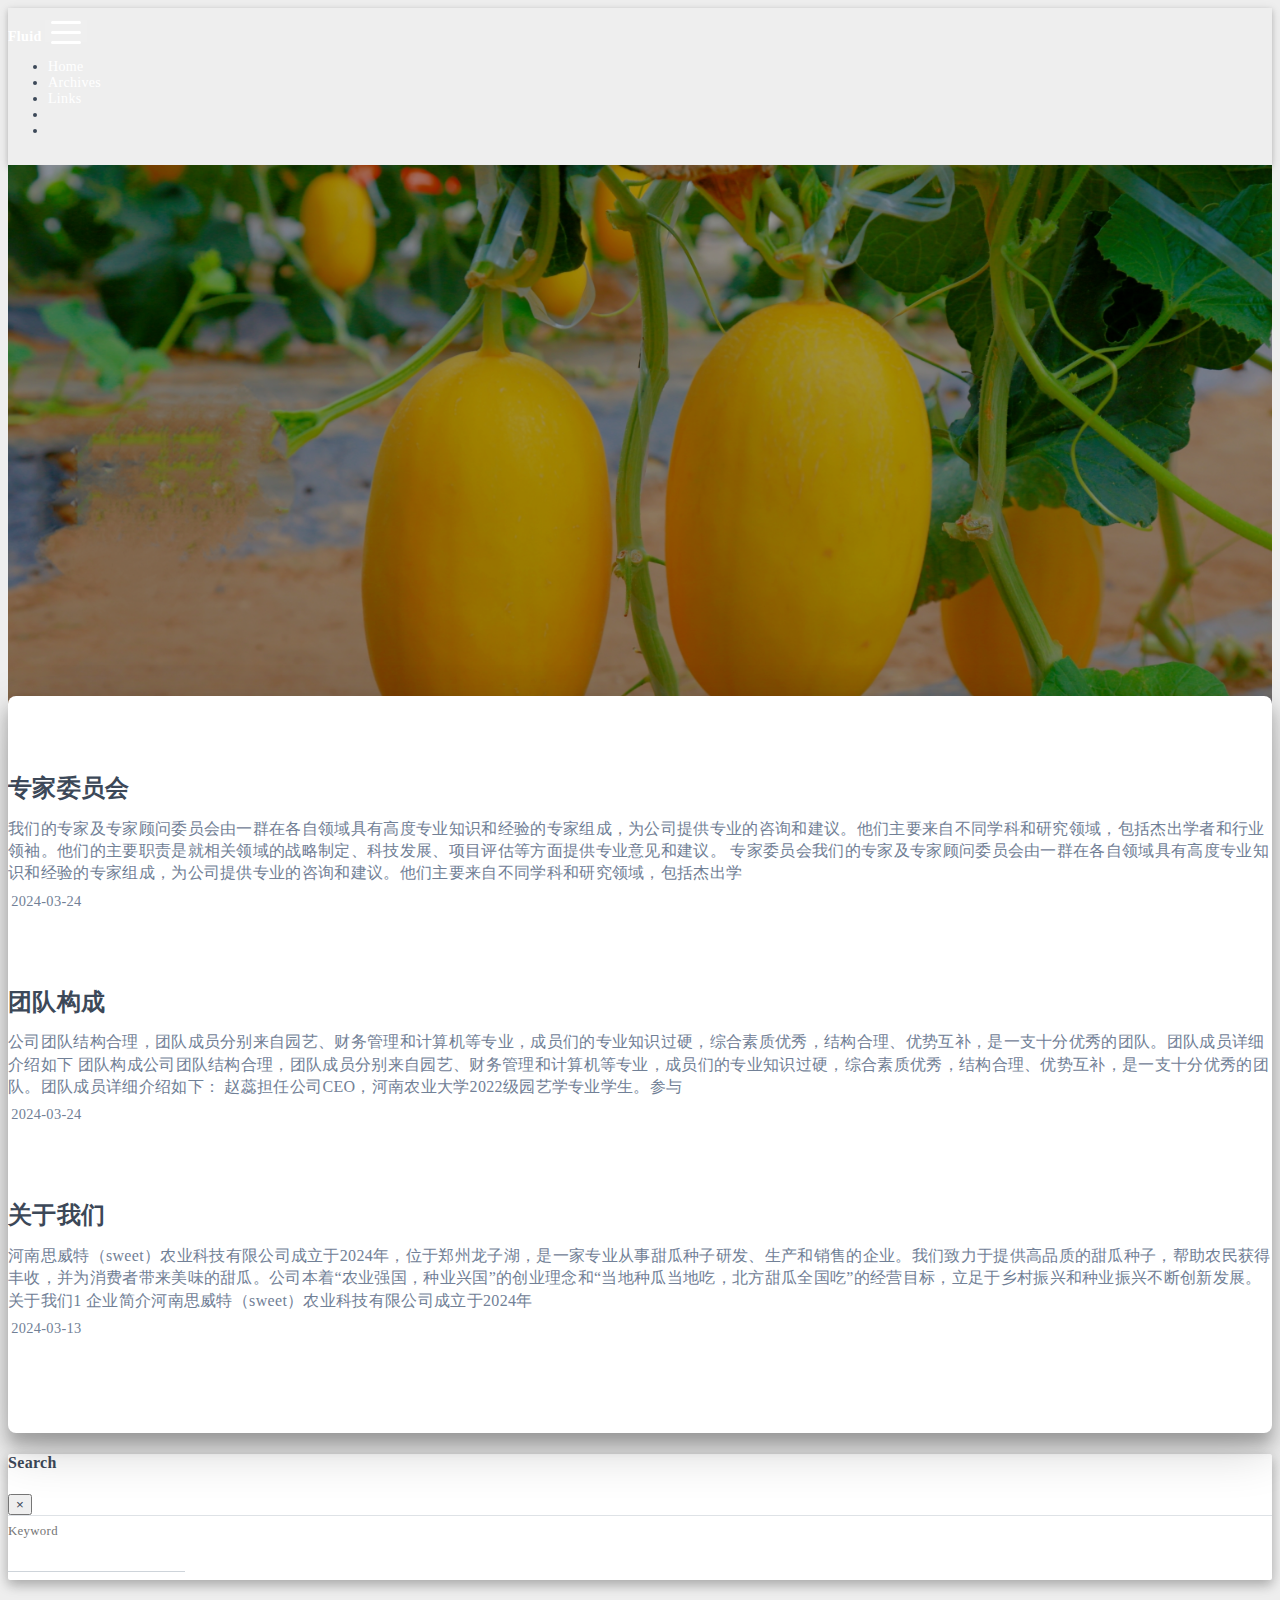
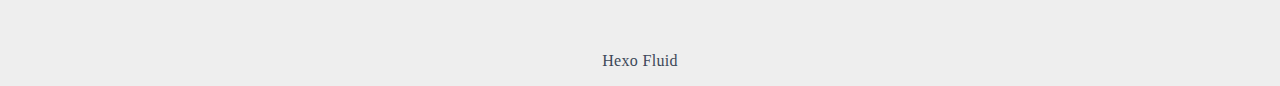
<file: index.html>
<!DOCTYPE html>
<html lang="en" data-default-color-scheme=auto>



<head>
  <meta charset="UTF-8">
  <link rel="apple-touch-icon" sizes="76x76" href="/img/fluid.png">
  <link rel="icon" href="/img/fluid.png">
  <meta name="viewport" content="width=device-width, initial-scale=1.0, maximum-scale=5.0, shrink-to-fit=no">
  <meta http-equiv="x-ua-compatible" content="ie=edge">
  
  <meta name="theme-color" content="#2f4154">
  <meta name="author" content="John Doe">
  <meta name="keywords" content="">
  
    <meta property="og:type" content="website">
<meta property="og:title" content="Hexo">
<meta property="og:url" content="http://example.com/index.html">
<meta property="og:site_name" content="Hexo">
<meta property="og:locale" content="en_US">
<meta property="article:author" content="John Doe">
<meta name="twitter:card" content="summary_large_image">
  
  
  
  <title>Hexo</title>

  <link  rel="stylesheet" href="https://lib.baomitu.com/twitter-bootstrap/4.6.1/css/bootstrap.min.css" />





<!-- 主题依赖的图标库，不要自行修改 -->
<!-- Do not modify the link that theme dependent icons -->

<link rel="stylesheet" href="//at.alicdn.com/t/font_1749284_hj8rtnfg7um.css">



<link rel="stylesheet" href="//at.alicdn.com/t/font_1736178_lbnruvf0jn.css">


<link  rel="stylesheet" href="/css/main.css" />


  <link id="highlight-css" rel="stylesheet" href="/css/highlight.css" />
  
    <link id="highlight-css-dark" rel="stylesheet" href="/css/highlight-dark.css" />
  




  <script id="fluid-configs">
    var Fluid = window.Fluid || {};
    Fluid.ctx = Object.assign({}, Fluid.ctx)
    var CONFIG = {"hostname":"example.com","root":"/","version":"1.9.7","typing":{"enable":true,"typeSpeed":70,"cursorChar":"_","loop":false,"scope":[]},"anchorjs":{"enable":true,"element":"h1,h2,h3,h4,h5,h6","placement":"left","visible":"hover","icon":""},"progressbar":{"enable":true,"height_px":3,"color":"#29d","options":{"showSpinner":false,"trickleSpeed":100}},"code_language":{"enable":true,"default":"TEXT"},"copy_btn":true,"image_caption":{"enable":true},"image_zoom":{"enable":true,"img_url_replace":["",""]},"toc":{"enable":true,"placement":"right","headingSelector":"h1,h2,h3,h4,h5,h6","collapseDepth":0},"lazyload":{"enable":true,"loading_img":"/img/loading.gif","onlypost":false,"offset_factor":2},"web_analytics":{"enable":false,"follow_dnt":true,"baidu":null,"google":{"measurement_id":null},"tencent":{"sid":null,"cid":null},"woyaola":null,"cnzz":null,"leancloud":{"app_id":null,"app_key":null,"server_url":null,"path":"window.location.pathname","ignore_local":false}},"search_path":"/local-search.xml","include_content_in_search":true};

    if (CONFIG.web_analytics.follow_dnt) {
      var dntVal = navigator.doNotTrack || window.doNotTrack || navigator.msDoNotTrack;
      Fluid.ctx.dnt = dntVal && (dntVal.startsWith('1') || dntVal.startsWith('yes') || dntVal.startsWith('on'));
    }
  </script>
  <script  src="/js/utils.js" ></script>
  <script  src="/js/color-schema.js" ></script>
  


  
<meta name="generator" content="Hexo 7.1.1"></head>


<body>
  

  <header>
    

<div class="header-inner" style="height: 80vh;">
  <nav id="navbar" class="navbar fixed-top  navbar-expand-lg navbar-dark scrolling-navbar">
  <div class="container">
    <a class="navbar-brand" href="/">
      <strong>Fluid</strong>
    </a>

    <button id="navbar-toggler-btn" class="navbar-toggler" type="button" data-toggle="collapse"
            data-target="#navbarSupportedContent"
            aria-controls="navbarSupportedContent" aria-expanded="false" aria-label="Toggle navigation">
      <div class="animated-icon"><span></span><span></span><span></span></div>
    </button>

    <!-- Collapsible content -->
    <div class="collapse navbar-collapse" id="navbarSupportedContent">
      <ul class="navbar-nav ml-auto text-center">
        
          
          
          
          
            <li class="nav-item">
              <a class="nav-link" href="/" target="_self">
                <i class="iconfont icon-home-fill"></i>
                <span>Home</span>
              </a>
            </li>
          
        
          
          
          
          
            <li class="nav-item">
              <a class="nav-link" href="/archives/" target="_self">
                <i class="iconfont icon-archive-fill"></i>
                <span>Archives</span>
              </a>
            </li>
          
        
          
          
          
          
            <li class="nav-item">
              <a class="nav-link" href="/links/" target="_self">
                <i class="iconfont icon-link-fill"></i>
                <span>Links</span>
              </a>
            </li>
          
        
        
          <li class="nav-item" id="search-btn">
            <a class="nav-link" target="_self" href="javascript:;" data-toggle="modal" data-target="#modalSearch" aria-label="Search">
              <i class="iconfont icon-search"></i>
            </a>
          </li>
          
        
        
          <li class="nav-item" id="color-toggle-btn">
            <a class="nav-link" target="_self" href="javascript:;" aria-label="Color Toggle">
              <i class="iconfont icon-dark" id="color-toggle-icon"></i>
            </a>
          </li>
        
      </ul>
    </div>
  </div>
</nav>

  

<div id="banner" class="banner" false
     style="background: url('/img/default.png') no-repeat center center; background-size: cover;">
  <div class="full-bg-img">
    <div class="mask flex-center" style="background-color: rgba(0, 0, 0, 0.3)">
      <div class="banner-text text-center fade-in-up">
        <div class="h2">
          
            <span id="subtitle" data-typed-text="“寒”香四溢— —豫甜蜜耐寒甜瓜，挑战低温的美味&lt;br&gt; 河南思威特（sweet）农业科技有限公司"></span>
          
        </div>

        
      </div>

      
    </div>
  </div>
</div>

</div>

  </header>

  <main>
    
      <div class="container nopadding-x-md">
        <div id="board"
          >
          
          <div class="container">
            <div class="row">
              <div class="col-12 col-md-10 m-auto">
                


  <div class="row mx-auto index-card">
    
    
    <article class="col-12 col-md-12 mx-auto index-info">
      <h2 class="index-header">
        
        <a href="/2024/03/24/%E4%B8%93%E5%AE%B6%E5%A7%94%E5%91%98%E4%BC%9A/" target="_self">
          专家委员会
        </a>
      </h2>

      
      <a class="index-excerpt index-excerpt__noimg" href="/2024/03/24/%E4%B8%93%E5%AE%B6%E5%A7%94%E5%91%98%E4%BC%9A/" target="_self">
        <div>
          我们的专家及专家顾问委员会由一群在各自领域具有高度专业知识和经验的专家组成，为公司提供专业的咨询和建议。他们主要来自不同学科和研究领域，包括杰出学者和行业领袖。他们的主要职责是就相关领域的战略制定、科技发展、项目评估等方面提供专业意见和建议。 专家委员会我们的专家及专家顾问委员会由一群在各自领域具有高度专业知识和经验的专家组成，为公司提供专业的咨询和建议。他们主要来自不同学科和研究领域，包括杰出学
        </div>
      </a>

      <div class="index-btm post-metas">
        
          <div class="post-meta mr-3">
            <i class="iconfont icon-date"></i>
            <time datetime="2024-03-24 12:53" pubdate>
              2024-03-24
            </time>
          </div>
        
        
        
      </div>
    </article>
  </div>

  <div class="row mx-auto index-card">
    
    
    <article class="col-12 col-md-12 mx-auto index-info">
      <h2 class="index-header">
        
        <a href="/2024/03/24/%E5%9B%A2%E9%98%9F%E6%9E%84%E6%88%90/" target="_self">
          团队构成
        </a>
      </h2>

      
      <a class="index-excerpt index-excerpt__noimg" href="/2024/03/24/%E5%9B%A2%E9%98%9F%E6%9E%84%E6%88%90/" target="_self">
        <div>
          公司团队结构合理，团队成员分别来自园艺、财务管理和计算机等专业，成员们的专业知识过硬，综合素质优秀，结构合理、优势互补，是一支十分优秀的团队。团队成员详细介绍如下 团队构成公司团队结构合理，团队成员分别来自园艺、财务管理和计算机等专业，成员们的专业知识过硬，综合素质优秀，结构合理、优势互补，是一支十分优秀的团队。团队成员详细介绍如下： 赵蕊担任公司CEO，河南农业大学2022级园艺学专业学生。参与
        </div>
      </a>

      <div class="index-btm post-metas">
        
          <div class="post-meta mr-3">
            <i class="iconfont icon-date"></i>
            <time datetime="2024-03-24 12:46" pubdate>
              2024-03-24
            </time>
          </div>
        
        
        
      </div>
    </article>
  </div>

  <div class="row mx-auto index-card">
    
    
    <article class="col-12 col-md-12 mx-auto index-info">
      <h2 class="index-header">
        
        <a href="/2024/03/13/%E5%85%B3%E4%BA%8E%E6%88%91%E4%BB%AC/" target="_self">
          关于我们
        </a>
      </h2>

      
      <a class="index-excerpt index-excerpt__noimg" href="/2024/03/13/%E5%85%B3%E4%BA%8E%E6%88%91%E4%BB%AC/" target="_self">
        <div>
          河南思威特（sweet）农业科技有限公司成立于2024年，位于郑州龙子湖，是一家专业从事甜瓜种子研发、生产和销售的企业。我们致力于提供高品质的甜瓜种子，帮助农民获得丰收，并为消费者带来美味的甜瓜。公司本着“农业强国，种业兴国”的创业理念和“当地种瓜当地吃，北方甜瓜全国吃”的经营目标，立足于乡村振兴和种业振兴不断创新发展。 关于我们1 企业简介河南思威特（sweet）农业科技有限公司成立于2024年
        </div>
      </a>

      <div class="index-btm post-metas">
        
          <div class="post-meta mr-3">
            <i class="iconfont icon-date"></i>
            <time datetime="2024-03-13 21:27" pubdate>
              2024-03-13
            </time>
          </div>
        
        
        
      </div>
    </article>
  </div>





              </div>
            </div>
          </div>
        </div>
      </div>
    

    

    
      <div class="modal fade" id="modalSearch" tabindex="-1" role="dialog" aria-labelledby="ModalLabel"
     aria-hidden="true">
  <div class="modal-dialog modal-dialog-scrollable modal-lg" role="document">
    <div class="modal-content">
      <div class="modal-header text-center">
        <h4 class="modal-title w-100 font-weight-bold">Search</h4>
        <button type="button" id="local-search-close" class="close" data-dismiss="modal" aria-label="Close">
          <span aria-hidden="true">&times;</span>
        </button>
      </div>
      <div class="modal-body mx-3">
        <div class="md-form mb-5">
          <input type="text" id="local-search-input" class="form-control validate">
          <label data-error="x" data-success="v" for="local-search-input">Keyword</label>
        </div>
        <div class="list-group" id="local-search-result"></div>
      </div>
    </div>
  </div>
</div>

    

    
  </main>

  <footer>
    <div class="footer-inner">
  
    <div class="footer-content">
       <a href="https://hexo.io" target="_blank" rel="nofollow noopener"><span>Hexo</span></a> <i class="iconfont icon-love"></i> <a href="https://github.com/fluid-dev/hexo-theme-fluid" target="_blank" rel="nofollow noopener"><span>Fluid</span></a> 
    </div>
  
  
  
  
</div>

  </footer>

  <!-- Scripts -->
  
  <script  src="https://lib.baomitu.com/nprogress/0.2.0/nprogress.min.js" ></script>
  <link  rel="stylesheet" href="https://lib.baomitu.com/nprogress/0.2.0/nprogress.min.css" />

  <script>
    NProgress.configure({"showSpinner":false,"trickleSpeed":100})
    NProgress.start()
    window.addEventListener('load', function() {
      NProgress.done();
    })
  </script>


<script  src="https://lib.baomitu.com/jquery/3.6.4/jquery.min.js" ></script>
<script  src="https://lib.baomitu.com/twitter-bootstrap/4.6.1/js/bootstrap.min.js" ></script>
<script  src="/js/events.js" ></script>
<script  src="/js/plugins.js" ></script>


  <script  src="https://lib.baomitu.com/typed.js/2.0.12/typed.min.js" ></script>
  <script>
    (function (window, document) {
      var typing = Fluid.plugins.typing;
      var subtitle = document.getElementById('subtitle');
      if (!subtitle || !typing) {
        return;
      }
      var text = subtitle.getAttribute('data-typed-text');
      
        typing(text);
      
    })(window, document);
  </script>




  
    <script  src="/js/img-lazyload.js" ></script>
  




  <script  src="/js/local-search.js" ></script>





<!-- 主题的启动项，将它保持在最底部 -->
<!-- the boot of the theme, keep it at the bottom -->
<script  src="/js/boot.js" ></script>


  

  <noscript>
    <div class="noscript-warning">Blog works best with JavaScript enabled</div>
  </noscript>
</body>
</html>
</file>
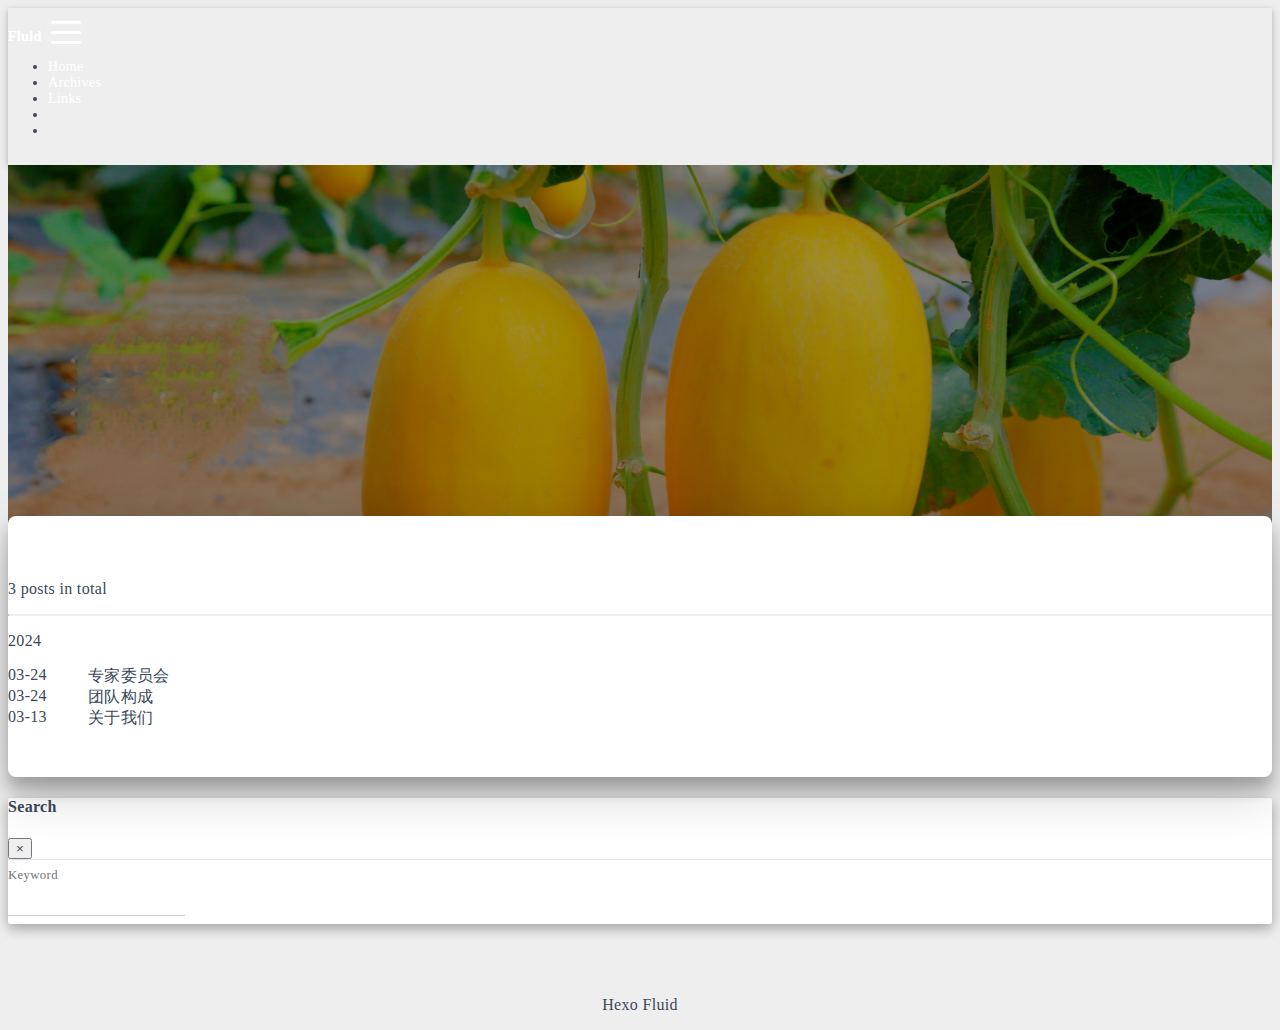
<file: archives/index.html>
<!DOCTYPE html>
<html lang="en" data-default-color-scheme=auto>



<head>
  <meta charset="UTF-8">
  <link rel="apple-touch-icon" sizes="76x76" href="/img/fluid.png">
  <link rel="icon" href="/img/fluid.png">
  <meta name="viewport" content="width=device-width, initial-scale=1.0, maximum-scale=5.0, shrink-to-fit=no">
  <meta http-equiv="x-ua-compatible" content="ie=edge">
  
  <meta name="theme-color" content="#2f4154">
  <meta name="author" content="John Doe">
  <meta name="keywords" content="">
  
    <meta property="og:type" content="website">
<meta property="og:title" content="Archives">
<meta property="og:url" content="http://example.com/archives/index.html">
<meta property="og:site_name" content="Hexo">
<meta property="og:locale" content="en_US">
<meta property="article:author" content="John Doe">
<meta name="twitter:card" content="summary_large_image">
  
  
  
  <title>Archives - Hexo</title>

  <link  rel="stylesheet" href="https://lib.baomitu.com/twitter-bootstrap/4.6.1/css/bootstrap.min.css" />





<!-- 主题依赖的图标库，不要自行修改 -->
<!-- Do not modify the link that theme dependent icons -->

<link rel="stylesheet" href="//at.alicdn.com/t/font_1749284_hj8rtnfg7um.css">



<link rel="stylesheet" href="//at.alicdn.com/t/font_1736178_lbnruvf0jn.css">


<link  rel="stylesheet" href="/css/main.css" />


  <link id="highlight-css" rel="stylesheet" href="/css/highlight.css" />
  
    <link id="highlight-css-dark" rel="stylesheet" href="/css/highlight-dark.css" />
  




  <script id="fluid-configs">
    var Fluid = window.Fluid || {};
    Fluid.ctx = Object.assign({}, Fluid.ctx)
    var CONFIG = {"hostname":"example.com","root":"/","version":"1.9.7","typing":{"enable":true,"typeSpeed":70,"cursorChar":"_","loop":false,"scope":[]},"anchorjs":{"enable":true,"element":"h1,h2,h3,h4,h5,h6","placement":"left","visible":"hover","icon":""},"progressbar":{"enable":true,"height_px":3,"color":"#29d","options":{"showSpinner":false,"trickleSpeed":100}},"code_language":{"enable":true,"default":"TEXT"},"copy_btn":true,"image_caption":{"enable":true},"image_zoom":{"enable":true,"img_url_replace":["",""]},"toc":{"enable":true,"placement":"right","headingSelector":"h1,h2,h3,h4,h5,h6","collapseDepth":0},"lazyload":{"enable":true,"loading_img":"/img/loading.gif","onlypost":false,"offset_factor":2},"web_analytics":{"enable":false,"follow_dnt":true,"baidu":null,"google":{"measurement_id":null},"tencent":{"sid":null,"cid":null},"woyaola":null,"cnzz":null,"leancloud":{"app_id":null,"app_key":null,"server_url":null,"path":"window.location.pathname","ignore_local":false}},"search_path":"/local-search.xml","include_content_in_search":true};

    if (CONFIG.web_analytics.follow_dnt) {
      var dntVal = navigator.doNotTrack || window.doNotTrack || navigator.msDoNotTrack;
      Fluid.ctx.dnt = dntVal && (dntVal.startsWith('1') || dntVal.startsWith('yes') || dntVal.startsWith('on'));
    }
  </script>
  <script  src="/js/utils.js" ></script>
  <script  src="/js/color-schema.js" ></script>
  


  
<meta name="generator" content="Hexo 7.1.1"></head>


<body>
  

  <header>
    

<div class="header-inner" style="height: 60vh;">
  <nav id="navbar" class="navbar fixed-top  navbar-expand-lg navbar-dark scrolling-navbar">
  <div class="container">
    <a class="navbar-brand" href="/">
      <strong>Fluid</strong>
    </a>

    <button id="navbar-toggler-btn" class="navbar-toggler" type="button" data-toggle="collapse"
            data-target="#navbarSupportedContent"
            aria-controls="navbarSupportedContent" aria-expanded="false" aria-label="Toggle navigation">
      <div class="animated-icon"><span></span><span></span><span></span></div>
    </button>

    <!-- Collapsible content -->
    <div class="collapse navbar-collapse" id="navbarSupportedContent">
      <ul class="navbar-nav ml-auto text-center">
        
          
          
          
          
            <li class="nav-item">
              <a class="nav-link" href="/" target="_self">
                <i class="iconfont icon-home-fill"></i>
                <span>Home</span>
              </a>
            </li>
          
        
          
          
          
          
            <li class="nav-item">
              <a class="nav-link" href="/archives/" target="_self">
                <i class="iconfont icon-archive-fill"></i>
                <span>Archives</span>
              </a>
            </li>
          
        
          
          
          
          
            <li class="nav-item">
              <a class="nav-link" href="/links/" target="_self">
                <i class="iconfont icon-link-fill"></i>
                <span>Links</span>
              </a>
            </li>
          
        
        
          <li class="nav-item" id="search-btn">
            <a class="nav-link" target="_self" href="javascript:;" data-toggle="modal" data-target="#modalSearch" aria-label="Search">
              <i class="iconfont icon-search"></i>
            </a>
          </li>
          
        
        
          <li class="nav-item" id="color-toggle-btn">
            <a class="nav-link" target="_self" href="javascript:;" aria-label="Color Toggle">
              <i class="iconfont icon-dark" id="color-toggle-icon"></i>
            </a>
          </li>
        
      </ul>
    </div>
  </div>
</nav>

  

<div id="banner" class="banner" false
     style="background: url('/img/default.png') no-repeat center center; background-size: cover;">
  <div class="full-bg-img">
    <div class="mask flex-center" style="background-color: rgba(0, 0, 0, 0.3)">
      <div class="banner-text text-center fade-in-up">
        <div class="h2">
          
            <span id="subtitle" data-typed-text="Archives"></span>
          
        </div>

        
      </div>

      
    </div>
  </div>
</div>

</div>

  </header>

  <main>
    
      <div class="container nopadding-x-md">
        <div id="board"
          >
          
          <div class="container">
            <div class="row">
              <div class="col-12 col-md-10 m-auto">
                

<div class="list-group">
  <p class="h4">3 posts in total</p>
  <hr>
  
  
    
      
      <p class="h5">2024</p>
    
    <a href="/2024/03/24/%E4%B8%93%E5%AE%B6%E5%A7%94%E5%91%98%E4%BC%9A/" class="list-group-item list-group-item-action">
      <time>03-24</time>
      <div class="list-group-item-title">专家委员会</div>
    </a>
  
    
    <a href="/2024/03/24/%E5%9B%A2%E9%98%9F%E6%9E%84%E6%88%90/" class="list-group-item list-group-item-action">
      <time>03-24</time>
      <div class="list-group-item-title">团队构成</div>
    </a>
  
    
    <a href="/2024/03/13/%E5%85%B3%E4%BA%8E%E6%88%91%E4%BB%AC/" class="list-group-item list-group-item-action">
      <time>03-13</time>
      <div class="list-group-item-title">关于我们</div>
    </a>
  
</div>





              </div>
            </div>
          </div>
        </div>
      </div>
    

    

    
      <div class="modal fade" id="modalSearch" tabindex="-1" role="dialog" aria-labelledby="ModalLabel"
     aria-hidden="true">
  <div class="modal-dialog modal-dialog-scrollable modal-lg" role="document">
    <div class="modal-content">
      <div class="modal-header text-center">
        <h4 class="modal-title w-100 font-weight-bold">Search</h4>
        <button type="button" id="local-search-close" class="close" data-dismiss="modal" aria-label="Close">
          <span aria-hidden="true">&times;</span>
        </button>
      </div>
      <div class="modal-body mx-3">
        <div class="md-form mb-5">
          <input type="text" id="local-search-input" class="form-control validate">
          <label data-error="x" data-success="v" for="local-search-input">Keyword</label>
        </div>
        <div class="list-group" id="local-search-result"></div>
      </div>
    </div>
  </div>
</div>

    

    
  </main>

  <footer>
    <div class="footer-inner">
  
    <div class="footer-content">
       <a href="https://hexo.io" target="_blank" rel="nofollow noopener"><span>Hexo</span></a> <i class="iconfont icon-love"></i> <a href="https://github.com/fluid-dev/hexo-theme-fluid" target="_blank" rel="nofollow noopener"><span>Fluid</span></a> 
    </div>
  
  
  
  
</div>

  </footer>

  <!-- Scripts -->
  
  <script  src="https://lib.baomitu.com/nprogress/0.2.0/nprogress.min.js" ></script>
  <link  rel="stylesheet" href="https://lib.baomitu.com/nprogress/0.2.0/nprogress.min.css" />

  <script>
    NProgress.configure({"showSpinner":false,"trickleSpeed":100})
    NProgress.start()
    window.addEventListener('load', function() {
      NProgress.done();
    })
  </script>


<script  src="https://lib.baomitu.com/jquery/3.6.4/jquery.min.js" ></script>
<script  src="https://lib.baomitu.com/twitter-bootstrap/4.6.1/js/bootstrap.min.js" ></script>
<script  src="/js/events.js" ></script>
<script  src="/js/plugins.js" ></script>


  <script  src="https://lib.baomitu.com/typed.js/2.0.12/typed.min.js" ></script>
  <script>
    (function (window, document) {
      var typing = Fluid.plugins.typing;
      var subtitle = document.getElementById('subtitle');
      if (!subtitle || !typing) {
        return;
      }
      var text = subtitle.getAttribute('data-typed-text');
      
        typing(text);
      
    })(window, document);
  </script>




  
    <script  src="/js/img-lazyload.js" ></script>
  




  <script  src="/js/local-search.js" ></script>





<!-- 主题的启动项，将它保持在最底部 -->
<!-- the boot of the theme, keep it at the bottom -->
<script  src="/js/boot.js" ></script>


  

  <noscript>
    <div class="noscript-warning">Blog works best with JavaScript enabled</div>
  </noscript>
</body>
</html>
</file>
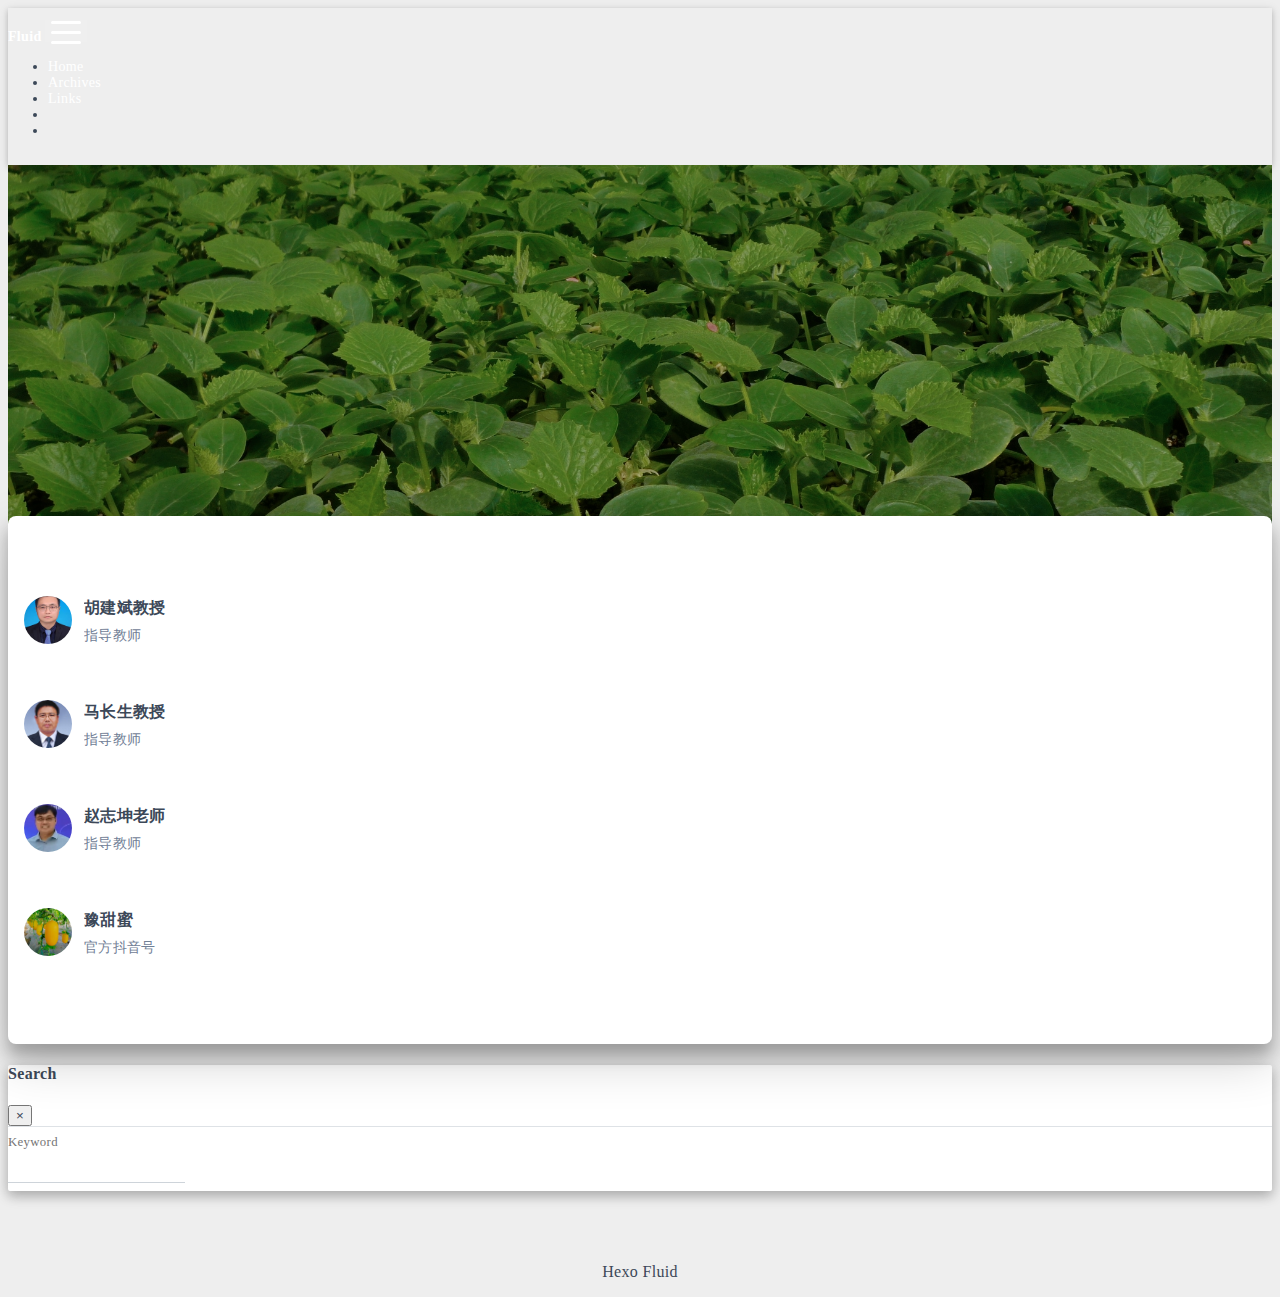
<file: links/index.html>
<!DOCTYPE html>
<html lang="en" data-default-color-scheme=auto>



<head>
  <meta charset="UTF-8">
  <link rel="apple-touch-icon" sizes="76x76" href="/img/fluid.png">
  <link rel="icon" href="/img/fluid.png">
  <meta name="viewport" content="width=device-width, initial-scale=1.0, maximum-scale=5.0, shrink-to-fit=no">
  <meta http-equiv="x-ua-compatible" content="ie=edge">
  
  <meta name="theme-color" content="#2f4154">
  <meta name="author" content="John Doe">
  <meta name="keywords" content="">
  
    <meta property="og:type" content="website">
<meta property="og:title" content="Links">
<meta property="og:url" content="http://example.com/links/index.html">
<meta property="og:site_name" content="Hexo">
<meta property="og:locale" content="en_US">
<meta property="article:author" content="John Doe">
<meta name="twitter:card" content="summary_large_image">
  
  
  
  <title>Links - Hexo</title>

  <link  rel="stylesheet" href="https://lib.baomitu.com/twitter-bootstrap/4.6.1/css/bootstrap.min.css" />





<!-- 主题依赖的图标库，不要自行修改 -->
<!-- Do not modify the link that theme dependent icons -->

<link rel="stylesheet" href="//at.alicdn.com/t/font_1749284_hj8rtnfg7um.css">



<link rel="stylesheet" href="//at.alicdn.com/t/font_1736178_lbnruvf0jn.css">


<link  rel="stylesheet" href="/css/main.css" />


  <link id="highlight-css" rel="stylesheet" href="/css/highlight.css" />
  
    <link id="highlight-css-dark" rel="stylesheet" href="/css/highlight-dark.css" />
  




  <script id="fluid-configs">
    var Fluid = window.Fluid || {};
    Fluid.ctx = Object.assign({}, Fluid.ctx)
    var CONFIG = {"hostname":"example.com","root":"/","version":"1.9.7","typing":{"enable":true,"typeSpeed":70,"cursorChar":"_","loop":false,"scope":[]},"anchorjs":{"enable":true,"element":"h1,h2,h3,h4,h5,h6","placement":"left","visible":"hover","icon":""},"progressbar":{"enable":true,"height_px":3,"color":"#29d","options":{"showSpinner":false,"trickleSpeed":100}},"code_language":{"enable":true,"default":"TEXT"},"copy_btn":true,"image_caption":{"enable":true},"image_zoom":{"enable":true,"img_url_replace":["",""]},"toc":{"enable":true,"placement":"right","headingSelector":"h1,h2,h3,h4,h5,h6","collapseDepth":0},"lazyload":{"enable":true,"loading_img":"/img/loading.gif","onlypost":false,"offset_factor":2},"web_analytics":{"enable":false,"follow_dnt":true,"baidu":null,"google":{"measurement_id":null},"tencent":{"sid":null,"cid":null},"woyaola":null,"cnzz":null,"leancloud":{"app_id":null,"app_key":null,"server_url":null,"path":"window.location.pathname","ignore_local":false}},"search_path":"/local-search.xml","include_content_in_search":true};

    if (CONFIG.web_analytics.follow_dnt) {
      var dntVal = navigator.doNotTrack || window.doNotTrack || navigator.msDoNotTrack;
      Fluid.ctx.dnt = dntVal && (dntVal.startsWith('1') || dntVal.startsWith('yes') || dntVal.startsWith('on'));
    }
  </script>
  <script  src="/js/utils.js" ></script>
  <script  src="/js/color-schema.js" ></script>
  


  
<meta name="generator" content="Hexo 7.1.1"></head>


<body>
  

  <header>
    

<div class="header-inner" style="height: 60vh;">
  <nav id="navbar" class="navbar fixed-top  navbar-expand-lg navbar-dark scrolling-navbar">
  <div class="container">
    <a class="navbar-brand" href="/">
      <strong>Fluid</strong>
    </a>

    <button id="navbar-toggler-btn" class="navbar-toggler" type="button" data-toggle="collapse"
            data-target="#navbarSupportedContent"
            aria-controls="navbarSupportedContent" aria-expanded="false" aria-label="Toggle navigation">
      <div class="animated-icon"><span></span><span></span><span></span></div>
    </button>

    <!-- Collapsible content -->
    <div class="collapse navbar-collapse" id="navbarSupportedContent">
      <ul class="navbar-nav ml-auto text-center">
        
          
          
          
          
            <li class="nav-item">
              <a class="nav-link" href="/" target="_self">
                <i class="iconfont icon-home-fill"></i>
                <span>Home</span>
              </a>
            </li>
          
        
          
          
          
          
            <li class="nav-item">
              <a class="nav-link" href="/archives/" target="_self">
                <i class="iconfont icon-archive-fill"></i>
                <span>Archives</span>
              </a>
            </li>
          
        
          
          
          
          
            <li class="nav-item">
              <a class="nav-link" href="/links/" target="_self">
                <i class="iconfont icon-link-fill"></i>
                <span>Links</span>
              </a>
            </li>
          
        
        
          <li class="nav-item" id="search-btn">
            <a class="nav-link" target="_self" href="javascript:;" data-toggle="modal" data-target="#modalSearch" aria-label="Search">
              <i class="iconfont icon-search"></i>
            </a>
          </li>
          
        
        
          <li class="nav-item" id="color-toggle-btn">
            <a class="nav-link" target="_self" href="javascript:;" aria-label="Color Toggle">
              <i class="iconfont icon-dark" id="color-toggle-icon"></i>
            </a>
          </li>
        
      </ul>
    </div>
  </div>
</nav>

  

<div id="banner" class="banner" false
     style="background: url('/img/head/head1.jpg') no-repeat center center; background-size: cover;">
  <div class="full-bg-img">
    <div class="mask flex-center" style="background-color: rgba(0, 0, 0, 0.3)">
      <div class="banner-text text-center fade-in-up">
        <div class="h2">
          
            <span id="subtitle" data-typed-text="Links"></span>
          
        </div>

        
      </div>

      
    </div>
  </div>
</div>

</div>

  </header>

  <main>
    
      <div class="container nopadding-x-md">
        <div id="board"
          >
          
          <div class="container">
            <div class="row">
              <div class="col-12 col-md-10 m-auto">
                

<div class="row links">
  
    
    <div class="card col-lg-4 col-md-6 col-sm-12">
      <a href="https://yuanyi.henau.edu.cn/a/shiziduiwu/shucaixi/20180620/1316.html" class="card-body hover-with-bg" target="_blank" rel="noopener">
        <div class="card-content">
          
            <div class="link-avatar my-auto">
              <img src="/img/%E6%8C%87%E5%AF%BC%E6%95%99%E5%B8%881.png" srcset="/img/loading.gif" lazyload alt="胡建斌教授"
                   onerror="this.onerror=null; this.src=this.srcset='/img/avatar.png'"/>
            </div>
          
          <div class="link-text">
            <div class="link-title">胡建斌教授</div>
            <div class="link-intro">指导教师</div>
          </div>
        </div>
      </a>
    </div>
  
    
    <div class="card col-lg-4 col-md-6 col-sm-12">
      <a href="https://yuanyi.henau.edu.cn/a/shiziduiwu/shucaixi/20180620/1320.html" class="card-body hover-with-bg" target="_blank" rel="noopener">
        <div class="card-content">
          
            <div class="link-avatar my-auto">
              <img src="/img/%E6%8C%87%E5%AF%BC%E6%95%99%E5%B8%882.png" srcset="/img/loading.gif" lazyload alt="马长生教授"
                   onerror="this.onerror=null; this.src=this.srcset='/img/avatar.png'"/>
            </div>
          
          <div class="link-text">
            <div class="link-title">马长生教授</div>
            <div class="link-intro">指导教师</div>
          </div>
        </div>
      </a>
    </div>
  
    
    <div class="card col-lg-4 col-md-6 col-sm-12">
      <a href="https://www.ixigua.com/home/59341165082/?list_entrance=search" class="card-body hover-with-bg" target="_blank" rel="noopener">
        <div class="card-content">
          
            <div class="link-avatar my-auto">
              <img src="/img/%E6%8C%87%E5%AF%BC%E6%95%99%E5%B8%883.png" srcset="/img/loading.gif" lazyload alt="赵志坤老师"
                   onerror="this.onerror=null; this.src=this.srcset='/img/avatar.png'"/>
            </div>
          
          <div class="link-text">
            <div class="link-title">赵志坤老师</div>
            <div class="link-intro">指导教师</div>
          </div>
        </div>
      </a>
    </div>
  
    
    <div class="card col-lg-4 col-md-6 col-sm-12">
      <a href="https://www.douyin.com/user/MS4wLjABAAAAACNBHoNMuQJslvl6JiWFn6LuNbr-pNLnElanGMOvn5aFHgyYdMYLP6OgotSyyN5C" class="card-body hover-with-bg" target="_blank" rel="noopener">
        <div class="card-content">
          
            <div class="link-avatar my-auto">
              <img src="/img/favicon.png" srcset="/img/loading.gif" lazyload alt="豫甜蜜"
                   onerror="this.onerror=null; this.src=this.srcset='/img/avatar.png'"/>
            </div>
          
          <div class="link-text">
            <div class="link-title">豫甜蜜</div>
            <div class="link-intro">官方抖音号</div>
          </div>
        </div>
      </a>
    </div>
  
</div>





              </div>
            </div>
          </div>
        </div>
      </div>
    

    

    
      <div class="modal fade" id="modalSearch" tabindex="-1" role="dialog" aria-labelledby="ModalLabel"
     aria-hidden="true">
  <div class="modal-dialog modal-dialog-scrollable modal-lg" role="document">
    <div class="modal-content">
      <div class="modal-header text-center">
        <h4 class="modal-title w-100 font-weight-bold">Search</h4>
        <button type="button" id="local-search-close" class="close" data-dismiss="modal" aria-label="Close">
          <span aria-hidden="true">&times;</span>
        </button>
      </div>
      <div class="modal-body mx-3">
        <div class="md-form mb-5">
          <input type="text" id="local-search-input" class="form-control validate">
          <label data-error="x" data-success="v" for="local-search-input">Keyword</label>
        </div>
        <div class="list-group" id="local-search-result"></div>
      </div>
    </div>
  </div>
</div>

    

    
  </main>

  <footer>
    <div class="footer-inner">
  
    <div class="footer-content">
       <a href="https://hexo.io" target="_blank" rel="nofollow noopener"><span>Hexo</span></a> <i class="iconfont icon-love"></i> <a href="https://github.com/fluid-dev/hexo-theme-fluid" target="_blank" rel="nofollow noopener"><span>Fluid</span></a> 
    </div>
  
  
  
  
</div>

  </footer>

  <!-- Scripts -->
  
  <script  src="https://lib.baomitu.com/nprogress/0.2.0/nprogress.min.js" ></script>
  <link  rel="stylesheet" href="https://lib.baomitu.com/nprogress/0.2.0/nprogress.min.css" />

  <script>
    NProgress.configure({"showSpinner":false,"trickleSpeed":100})
    NProgress.start()
    window.addEventListener('load', function() {
      NProgress.done();
    })
  </script>


<script  src="https://lib.baomitu.com/jquery/3.6.4/jquery.min.js" ></script>
<script  src="https://lib.baomitu.com/twitter-bootstrap/4.6.1/js/bootstrap.min.js" ></script>
<script  src="/js/events.js" ></script>
<script  src="/js/plugins.js" ></script>


  <script  src="https://lib.baomitu.com/typed.js/2.0.12/typed.min.js" ></script>
  <script>
    (function (window, document) {
      var typing = Fluid.plugins.typing;
      var subtitle = document.getElementById('subtitle');
      if (!subtitle || !typing) {
        return;
      }
      var text = subtitle.getAttribute('data-typed-text');
      
        typing(text);
      
    })(window, document);
  </script>




  
    <script  src="/js/img-lazyload.js" ></script>
  




  <script  src="/js/local-search.js" ></script>





<!-- 主题的启动项，将它保持在最底部 -->
<!-- the boot of the theme, keep it at the bottom -->
<script  src="/js/boot.js" ></script>


  

  <noscript>
    <div class="noscript-warning">Blog works best with JavaScript enabled</div>
  </noscript>
</body>
</html>
</file>
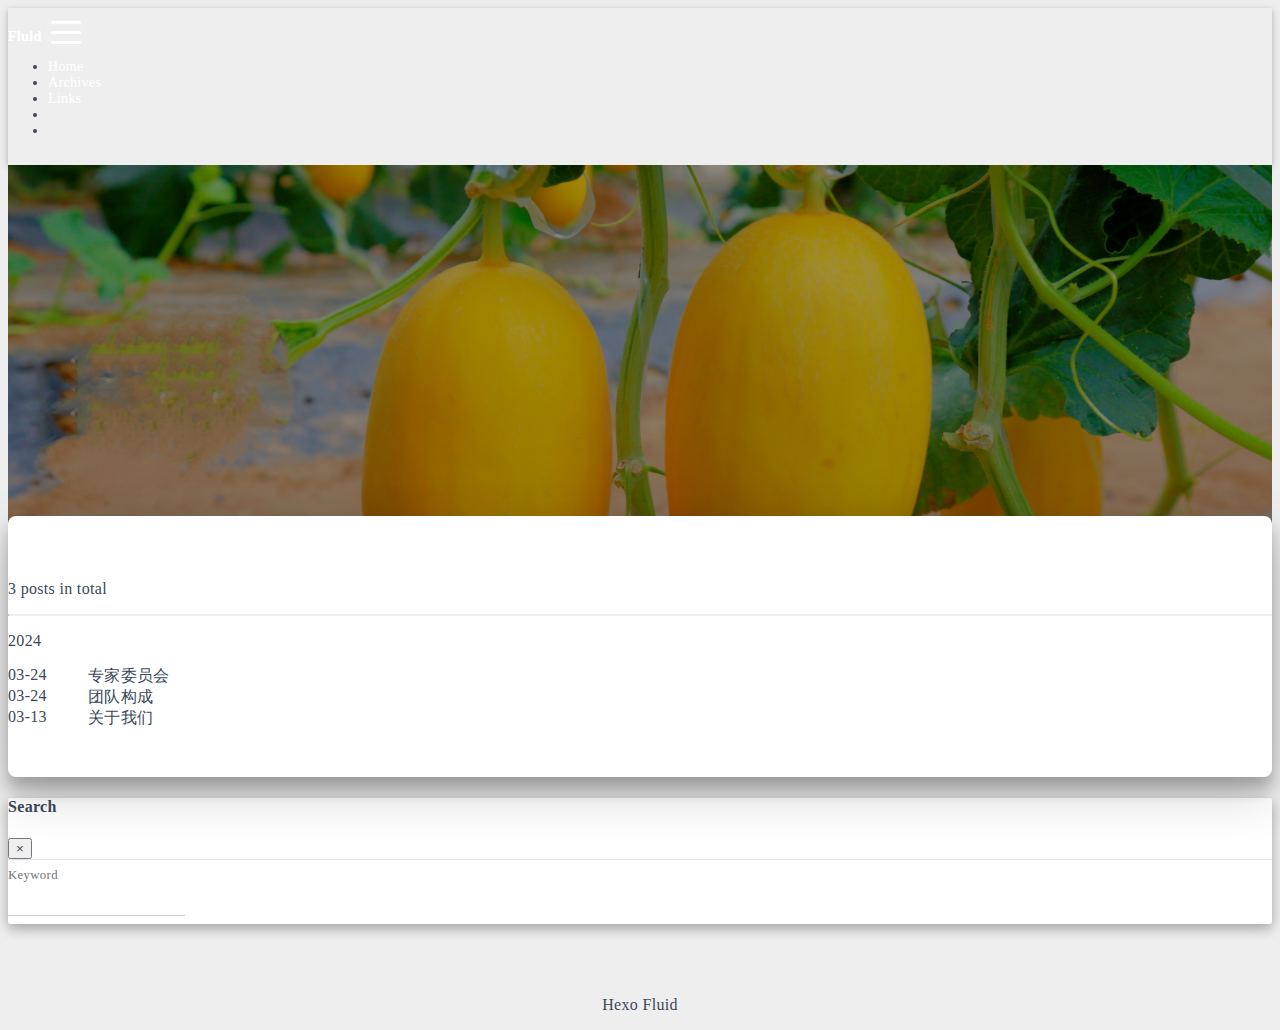
<file: archives/2024/index.html>
<!DOCTYPE html>
<html lang="en" data-default-color-scheme=auto>



<head>
  <meta charset="UTF-8">
  <link rel="apple-touch-icon" sizes="76x76" href="/img/fluid.png">
  <link rel="icon" href="/img/fluid.png">
  <meta name="viewport" content="width=device-width, initial-scale=1.0, maximum-scale=5.0, shrink-to-fit=no">
  <meta http-equiv="x-ua-compatible" content="ie=edge">
  
  <meta name="theme-color" content="#2f4154">
  <meta name="author" content="John Doe">
  <meta name="keywords" content="">
  
    <meta property="og:type" content="website">
<meta property="og:title" content="Archives">
<meta property="og:url" content="http://example.com/archives/2024/index.html">
<meta property="og:site_name" content="Hexo">
<meta property="og:locale" content="en_US">
<meta property="article:author" content="John Doe">
<meta name="twitter:card" content="summary_large_image">
  
  
  
  <title>Archives - Hexo</title>

  <link  rel="stylesheet" href="https://lib.baomitu.com/twitter-bootstrap/4.6.1/css/bootstrap.min.css" />





<!-- 主题依赖的图标库，不要自行修改 -->
<!-- Do not modify the link that theme dependent icons -->

<link rel="stylesheet" href="//at.alicdn.com/t/font_1749284_hj8rtnfg7um.css">



<link rel="stylesheet" href="//at.alicdn.com/t/font_1736178_lbnruvf0jn.css">


<link  rel="stylesheet" href="/css/main.css" />


  <link id="highlight-css" rel="stylesheet" href="/css/highlight.css" />
  
    <link id="highlight-css-dark" rel="stylesheet" href="/css/highlight-dark.css" />
  




  <script id="fluid-configs">
    var Fluid = window.Fluid || {};
    Fluid.ctx = Object.assign({}, Fluid.ctx)
    var CONFIG = {"hostname":"example.com","root":"/","version":"1.9.7","typing":{"enable":true,"typeSpeed":70,"cursorChar":"_","loop":false,"scope":[]},"anchorjs":{"enable":true,"element":"h1,h2,h3,h4,h5,h6","placement":"left","visible":"hover","icon":""},"progressbar":{"enable":true,"height_px":3,"color":"#29d","options":{"showSpinner":false,"trickleSpeed":100}},"code_language":{"enable":true,"default":"TEXT"},"copy_btn":true,"image_caption":{"enable":true},"image_zoom":{"enable":true,"img_url_replace":["",""]},"toc":{"enable":true,"placement":"right","headingSelector":"h1,h2,h3,h4,h5,h6","collapseDepth":0},"lazyload":{"enable":true,"loading_img":"/img/loading.gif","onlypost":false,"offset_factor":2},"web_analytics":{"enable":false,"follow_dnt":true,"baidu":null,"google":{"measurement_id":null},"tencent":{"sid":null,"cid":null},"woyaola":null,"cnzz":null,"leancloud":{"app_id":null,"app_key":null,"server_url":null,"path":"window.location.pathname","ignore_local":false}},"search_path":"/local-search.xml","include_content_in_search":true};

    if (CONFIG.web_analytics.follow_dnt) {
      var dntVal = navigator.doNotTrack || window.doNotTrack || navigator.msDoNotTrack;
      Fluid.ctx.dnt = dntVal && (dntVal.startsWith('1') || dntVal.startsWith('yes') || dntVal.startsWith('on'));
    }
  </script>
  <script  src="/js/utils.js" ></script>
  <script  src="/js/color-schema.js" ></script>
  


  
<meta name="generator" content="Hexo 7.1.1"></head>


<body>
  

  <header>
    

<div class="header-inner" style="height: 60vh;">
  <nav id="navbar" class="navbar fixed-top  navbar-expand-lg navbar-dark scrolling-navbar">
  <div class="container">
    <a class="navbar-brand" href="/">
      <strong>Fluid</strong>
    </a>

    <button id="navbar-toggler-btn" class="navbar-toggler" type="button" data-toggle="collapse"
            data-target="#navbarSupportedContent"
            aria-controls="navbarSupportedContent" aria-expanded="false" aria-label="Toggle navigation">
      <div class="animated-icon"><span></span><span></span><span></span></div>
    </button>

    <!-- Collapsible content -->
    <div class="collapse navbar-collapse" id="navbarSupportedContent">
      <ul class="navbar-nav ml-auto text-center">
        
          
          
          
          
            <li class="nav-item">
              <a class="nav-link" href="/" target="_self">
                <i class="iconfont icon-home-fill"></i>
                <span>Home</span>
              </a>
            </li>
          
        
          
          
          
          
            <li class="nav-item">
              <a class="nav-link" href="/archives/" target="_self">
                <i class="iconfont icon-archive-fill"></i>
                <span>Archives</span>
              </a>
            </li>
          
        
          
          
          
          
            <li class="nav-item">
              <a class="nav-link" href="/links/" target="_self">
                <i class="iconfont icon-link-fill"></i>
                <span>Links</span>
              </a>
            </li>
          
        
        
          <li class="nav-item" id="search-btn">
            <a class="nav-link" target="_self" href="javascript:;" data-toggle="modal" data-target="#modalSearch" aria-label="Search">
              <i class="iconfont icon-search"></i>
            </a>
          </li>
          
        
        
          <li class="nav-item" id="color-toggle-btn">
            <a class="nav-link" target="_self" href="javascript:;" aria-label="Color Toggle">
              <i class="iconfont icon-dark" id="color-toggle-icon"></i>
            </a>
          </li>
        
      </ul>
    </div>
  </div>
</nav>

  

<div id="banner" class="banner" false
     style="background: url('/img/default.png') no-repeat center center; background-size: cover;">
  <div class="full-bg-img">
    <div class="mask flex-center" style="background-color: rgba(0, 0, 0, 0.3)">
      <div class="banner-text text-center fade-in-up">
        <div class="h2">
          
            <span id="subtitle" data-typed-text="Archives"></span>
          
        </div>

        
      </div>

      
    </div>
  </div>
</div>

</div>

  </header>

  <main>
    
      <div class="container nopadding-x-md">
        <div id="board"
          >
          
          <div class="container">
            <div class="row">
              <div class="col-12 col-md-10 m-auto">
                

<div class="list-group">
  <p class="h4">3 posts in total</p>
  <hr>
  
  
    
      
      <p class="h5">2024</p>
    
    <a href="/2024/03/24/%E4%B8%93%E5%AE%B6%E5%A7%94%E5%91%98%E4%BC%9A/" class="list-group-item list-group-item-action">
      <time>03-24</time>
      <div class="list-group-item-title">专家委员会</div>
    </a>
  
    
    <a href="/2024/03/24/%E5%9B%A2%E9%98%9F%E6%9E%84%E6%88%90/" class="list-group-item list-group-item-action">
      <time>03-24</time>
      <div class="list-group-item-title">团队构成</div>
    </a>
  
    
    <a href="/2024/03/13/%E5%85%B3%E4%BA%8E%E6%88%91%E4%BB%AC/" class="list-group-item list-group-item-action">
      <time>03-13</time>
      <div class="list-group-item-title">关于我们</div>
    </a>
  
</div>





              </div>
            </div>
          </div>
        </div>
      </div>
    

    

    
      <div class="modal fade" id="modalSearch" tabindex="-1" role="dialog" aria-labelledby="ModalLabel"
     aria-hidden="true">
  <div class="modal-dialog modal-dialog-scrollable modal-lg" role="document">
    <div class="modal-content">
      <div class="modal-header text-center">
        <h4 class="modal-title w-100 font-weight-bold">Search</h4>
        <button type="button" id="local-search-close" class="close" data-dismiss="modal" aria-label="Close">
          <span aria-hidden="true">&times;</span>
        </button>
      </div>
      <div class="modal-body mx-3">
        <div class="md-form mb-5">
          <input type="text" id="local-search-input" class="form-control validate">
          <label data-error="x" data-success="v" for="local-search-input">Keyword</label>
        </div>
        <div class="list-group" id="local-search-result"></div>
      </div>
    </div>
  </div>
</div>

    

    
  </main>

  <footer>
    <div class="footer-inner">
  
    <div class="footer-content">
       <a href="https://hexo.io" target="_blank" rel="nofollow noopener"><span>Hexo</span></a> <i class="iconfont icon-love"></i> <a href="https://github.com/fluid-dev/hexo-theme-fluid" target="_blank" rel="nofollow noopener"><span>Fluid</span></a> 
    </div>
  
  
  
  
</div>

  </footer>

  <!-- Scripts -->
  
  <script  src="https://lib.baomitu.com/nprogress/0.2.0/nprogress.min.js" ></script>
  <link  rel="stylesheet" href="https://lib.baomitu.com/nprogress/0.2.0/nprogress.min.css" />

  <script>
    NProgress.configure({"showSpinner":false,"trickleSpeed":100})
    NProgress.start()
    window.addEventListener('load', function() {
      NProgress.done();
    })
  </script>


<script  src="https://lib.baomitu.com/jquery/3.6.4/jquery.min.js" ></script>
<script  src="https://lib.baomitu.com/twitter-bootstrap/4.6.1/js/bootstrap.min.js" ></script>
<script  src="/js/events.js" ></script>
<script  src="/js/plugins.js" ></script>


  <script  src="https://lib.baomitu.com/typed.js/2.0.12/typed.min.js" ></script>
  <script>
    (function (window, document) {
      var typing = Fluid.plugins.typing;
      var subtitle = document.getElementById('subtitle');
      if (!subtitle || !typing) {
        return;
      }
      var text = subtitle.getAttribute('data-typed-text');
      
        typing(text);
      
    })(window, document);
  </script>




  
    <script  src="/js/img-lazyload.js" ></script>
  




  <script  src="/js/local-search.js" ></script>





<!-- 主题的启动项，将它保持在最底部 -->
<!-- the boot of the theme, keep it at the bottom -->
<script  src="/js/boot.js" ></script>


  

  <noscript>
    <div class="noscript-warning">Blog works best with JavaScript enabled</div>
  </noscript>
</body>
</html>
</file>
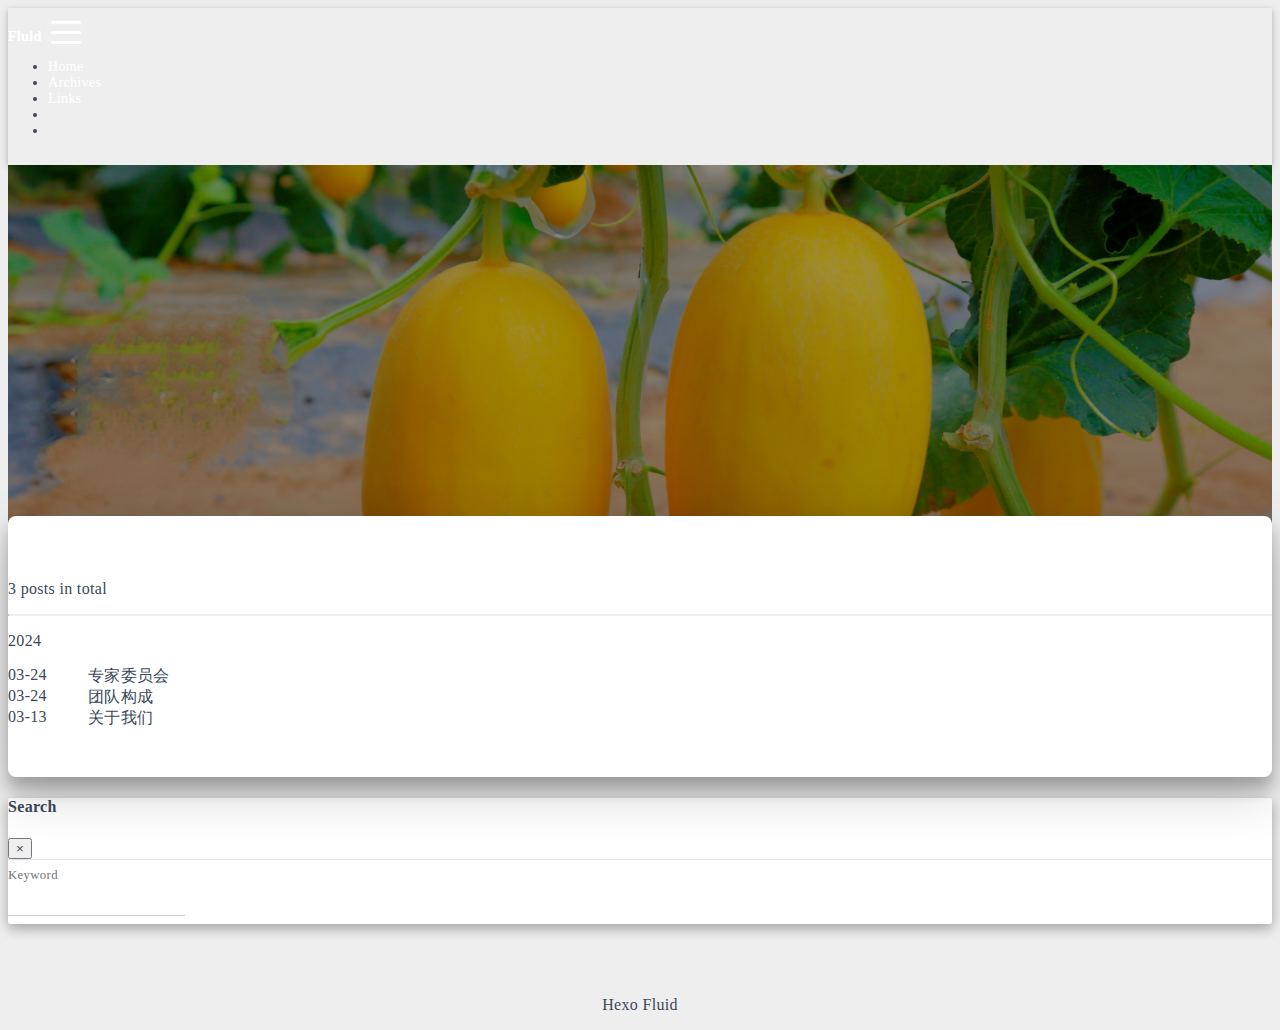
<file: archives/2024/03/index.html>
<!DOCTYPE html>
<html lang="en" data-default-color-scheme=auto>



<head>
  <meta charset="UTF-8">
  <link rel="apple-touch-icon" sizes="76x76" href="/img/fluid.png">
  <link rel="icon" href="/img/fluid.png">
  <meta name="viewport" content="width=device-width, initial-scale=1.0, maximum-scale=5.0, shrink-to-fit=no">
  <meta http-equiv="x-ua-compatible" content="ie=edge">
  
  <meta name="theme-color" content="#2f4154">
  <meta name="author" content="John Doe">
  <meta name="keywords" content="">
  
    <meta property="og:type" content="website">
<meta property="og:title" content="Archives">
<meta property="og:url" content="http://example.com/archives/2024/03/index.html">
<meta property="og:site_name" content="Hexo">
<meta property="og:locale" content="en_US">
<meta property="article:author" content="John Doe">
<meta name="twitter:card" content="summary_large_image">
  
  
  
  <title>Archives - Hexo</title>

  <link  rel="stylesheet" href="https://lib.baomitu.com/twitter-bootstrap/4.6.1/css/bootstrap.min.css" />





<!-- 主题依赖的图标库，不要自行修改 -->
<!-- Do not modify the link that theme dependent icons -->

<link rel="stylesheet" href="//at.alicdn.com/t/font_1749284_hj8rtnfg7um.css">



<link rel="stylesheet" href="//at.alicdn.com/t/font_1736178_lbnruvf0jn.css">


<link  rel="stylesheet" href="/css/main.css" />


  <link id="highlight-css" rel="stylesheet" href="/css/highlight.css" />
  
    <link id="highlight-css-dark" rel="stylesheet" href="/css/highlight-dark.css" />
  




  <script id="fluid-configs">
    var Fluid = window.Fluid || {};
    Fluid.ctx = Object.assign({}, Fluid.ctx)
    var CONFIG = {"hostname":"example.com","root":"/","version":"1.9.7","typing":{"enable":true,"typeSpeed":70,"cursorChar":"_","loop":false,"scope":[]},"anchorjs":{"enable":true,"element":"h1,h2,h3,h4,h5,h6","placement":"left","visible":"hover","icon":""},"progressbar":{"enable":true,"height_px":3,"color":"#29d","options":{"showSpinner":false,"trickleSpeed":100}},"code_language":{"enable":true,"default":"TEXT"},"copy_btn":true,"image_caption":{"enable":true},"image_zoom":{"enable":true,"img_url_replace":["",""]},"toc":{"enable":true,"placement":"right","headingSelector":"h1,h2,h3,h4,h5,h6","collapseDepth":0},"lazyload":{"enable":true,"loading_img":"/img/loading.gif","onlypost":false,"offset_factor":2},"web_analytics":{"enable":false,"follow_dnt":true,"baidu":null,"google":{"measurement_id":null},"tencent":{"sid":null,"cid":null},"woyaola":null,"cnzz":null,"leancloud":{"app_id":null,"app_key":null,"server_url":null,"path":"window.location.pathname","ignore_local":false}},"search_path":"/local-search.xml","include_content_in_search":true};

    if (CONFIG.web_analytics.follow_dnt) {
      var dntVal = navigator.doNotTrack || window.doNotTrack || navigator.msDoNotTrack;
      Fluid.ctx.dnt = dntVal && (dntVal.startsWith('1') || dntVal.startsWith('yes') || dntVal.startsWith('on'));
    }
  </script>
  <script  src="/js/utils.js" ></script>
  <script  src="/js/color-schema.js" ></script>
  


  
<meta name="generator" content="Hexo 7.1.1"></head>


<body>
  

  <header>
    

<div class="header-inner" style="height: 60vh;">
  <nav id="navbar" class="navbar fixed-top  navbar-expand-lg navbar-dark scrolling-navbar">
  <div class="container">
    <a class="navbar-brand" href="/">
      <strong>Fluid</strong>
    </a>

    <button id="navbar-toggler-btn" class="navbar-toggler" type="button" data-toggle="collapse"
            data-target="#navbarSupportedContent"
            aria-controls="navbarSupportedContent" aria-expanded="false" aria-label="Toggle navigation">
      <div class="animated-icon"><span></span><span></span><span></span></div>
    </button>

    <!-- Collapsible content -->
    <div class="collapse navbar-collapse" id="navbarSupportedContent">
      <ul class="navbar-nav ml-auto text-center">
        
          
          
          
          
            <li class="nav-item">
              <a class="nav-link" href="/" target="_self">
                <i class="iconfont icon-home-fill"></i>
                <span>Home</span>
              </a>
            </li>
          
        
          
          
          
          
            <li class="nav-item">
              <a class="nav-link" href="/archives/" target="_self">
                <i class="iconfont icon-archive-fill"></i>
                <span>Archives</span>
              </a>
            </li>
          
        
          
          
          
          
            <li class="nav-item">
              <a class="nav-link" href="/links/" target="_self">
                <i class="iconfont icon-link-fill"></i>
                <span>Links</span>
              </a>
            </li>
          
        
        
          <li class="nav-item" id="search-btn">
            <a class="nav-link" target="_self" href="javascript:;" data-toggle="modal" data-target="#modalSearch" aria-label="Search">
              <i class="iconfont icon-search"></i>
            </a>
          </li>
          
        
        
          <li class="nav-item" id="color-toggle-btn">
            <a class="nav-link" target="_self" href="javascript:;" aria-label="Color Toggle">
              <i class="iconfont icon-dark" id="color-toggle-icon"></i>
            </a>
          </li>
        
      </ul>
    </div>
  </div>
</nav>

  

<div id="banner" class="banner" false
     style="background: url('/img/default.png') no-repeat center center; background-size: cover;">
  <div class="full-bg-img">
    <div class="mask flex-center" style="background-color: rgba(0, 0, 0, 0.3)">
      <div class="banner-text text-center fade-in-up">
        <div class="h2">
          
            <span id="subtitle" data-typed-text="Archives"></span>
          
        </div>

        
      </div>

      
    </div>
  </div>
</div>

</div>

  </header>

  <main>
    
      <div class="container nopadding-x-md">
        <div id="board"
          >
          
          <div class="container">
            <div class="row">
              <div class="col-12 col-md-10 m-auto">
                

<div class="list-group">
  <p class="h4">3 posts in total</p>
  <hr>
  
  
    
      
      <p class="h5">2024</p>
    
    <a href="/2024/03/24/%E4%B8%93%E5%AE%B6%E5%A7%94%E5%91%98%E4%BC%9A/" class="list-group-item list-group-item-action">
      <time>03-24</time>
      <div class="list-group-item-title">专家委员会</div>
    </a>
  
    
    <a href="/2024/03/24/%E5%9B%A2%E9%98%9F%E6%9E%84%E6%88%90/" class="list-group-item list-group-item-action">
      <time>03-24</time>
      <div class="list-group-item-title">团队构成</div>
    </a>
  
    
    <a href="/2024/03/13/%E5%85%B3%E4%BA%8E%E6%88%91%E4%BB%AC/" class="list-group-item list-group-item-action">
      <time>03-13</time>
      <div class="list-group-item-title">关于我们</div>
    </a>
  
</div>





              </div>
            </div>
          </div>
        </div>
      </div>
    

    

    
      <div class="modal fade" id="modalSearch" tabindex="-1" role="dialog" aria-labelledby="ModalLabel"
     aria-hidden="true">
  <div class="modal-dialog modal-dialog-scrollable modal-lg" role="document">
    <div class="modal-content">
      <div class="modal-header text-center">
        <h4 class="modal-title w-100 font-weight-bold">Search</h4>
        <button type="button" id="local-search-close" class="close" data-dismiss="modal" aria-label="Close">
          <span aria-hidden="true">&times;</span>
        </button>
      </div>
      <div class="modal-body mx-3">
        <div class="md-form mb-5">
          <input type="text" id="local-search-input" class="form-control validate">
          <label data-error="x" data-success="v" for="local-search-input">Keyword</label>
        </div>
        <div class="list-group" id="local-search-result"></div>
      </div>
    </div>
  </div>
</div>

    

    
  </main>

  <footer>
    <div class="footer-inner">
  
    <div class="footer-content">
       <a href="https://hexo.io" target="_blank" rel="nofollow noopener"><span>Hexo</span></a> <i class="iconfont icon-love"></i> <a href="https://github.com/fluid-dev/hexo-theme-fluid" target="_blank" rel="nofollow noopener"><span>Fluid</span></a> 
    </div>
  
  
  
  
</div>

  </footer>

  <!-- Scripts -->
  
  <script  src="https://lib.baomitu.com/nprogress/0.2.0/nprogress.min.js" ></script>
  <link  rel="stylesheet" href="https://lib.baomitu.com/nprogress/0.2.0/nprogress.min.css" />

  <script>
    NProgress.configure({"showSpinner":false,"trickleSpeed":100})
    NProgress.start()
    window.addEventListener('load', function() {
      NProgress.done();
    })
  </script>


<script  src="https://lib.baomitu.com/jquery/3.6.4/jquery.min.js" ></script>
<script  src="https://lib.baomitu.com/twitter-bootstrap/4.6.1/js/bootstrap.min.js" ></script>
<script  src="/js/events.js" ></script>
<script  src="/js/plugins.js" ></script>


  <script  src="https://lib.baomitu.com/typed.js/2.0.12/typed.min.js" ></script>
  <script>
    (function (window, document) {
      var typing = Fluid.plugins.typing;
      var subtitle = document.getElementById('subtitle');
      if (!subtitle || !typing) {
        return;
      }
      var text = subtitle.getAttribute('data-typed-text');
      
        typing(text);
      
    })(window, document);
  </script>




  
    <script  src="/js/img-lazyload.js" ></script>
  




  <script  src="/js/local-search.js" ></script>





<!-- 主题的启动项，将它保持在最底部 -->
<!-- the boot of the theme, keep it at the bottom -->
<script  src="/js/boot.js" ></script>


  

  <noscript>
    <div class="noscript-warning">Blog works best with JavaScript enabled</div>
  </noscript>
</body>
</html>
</file>
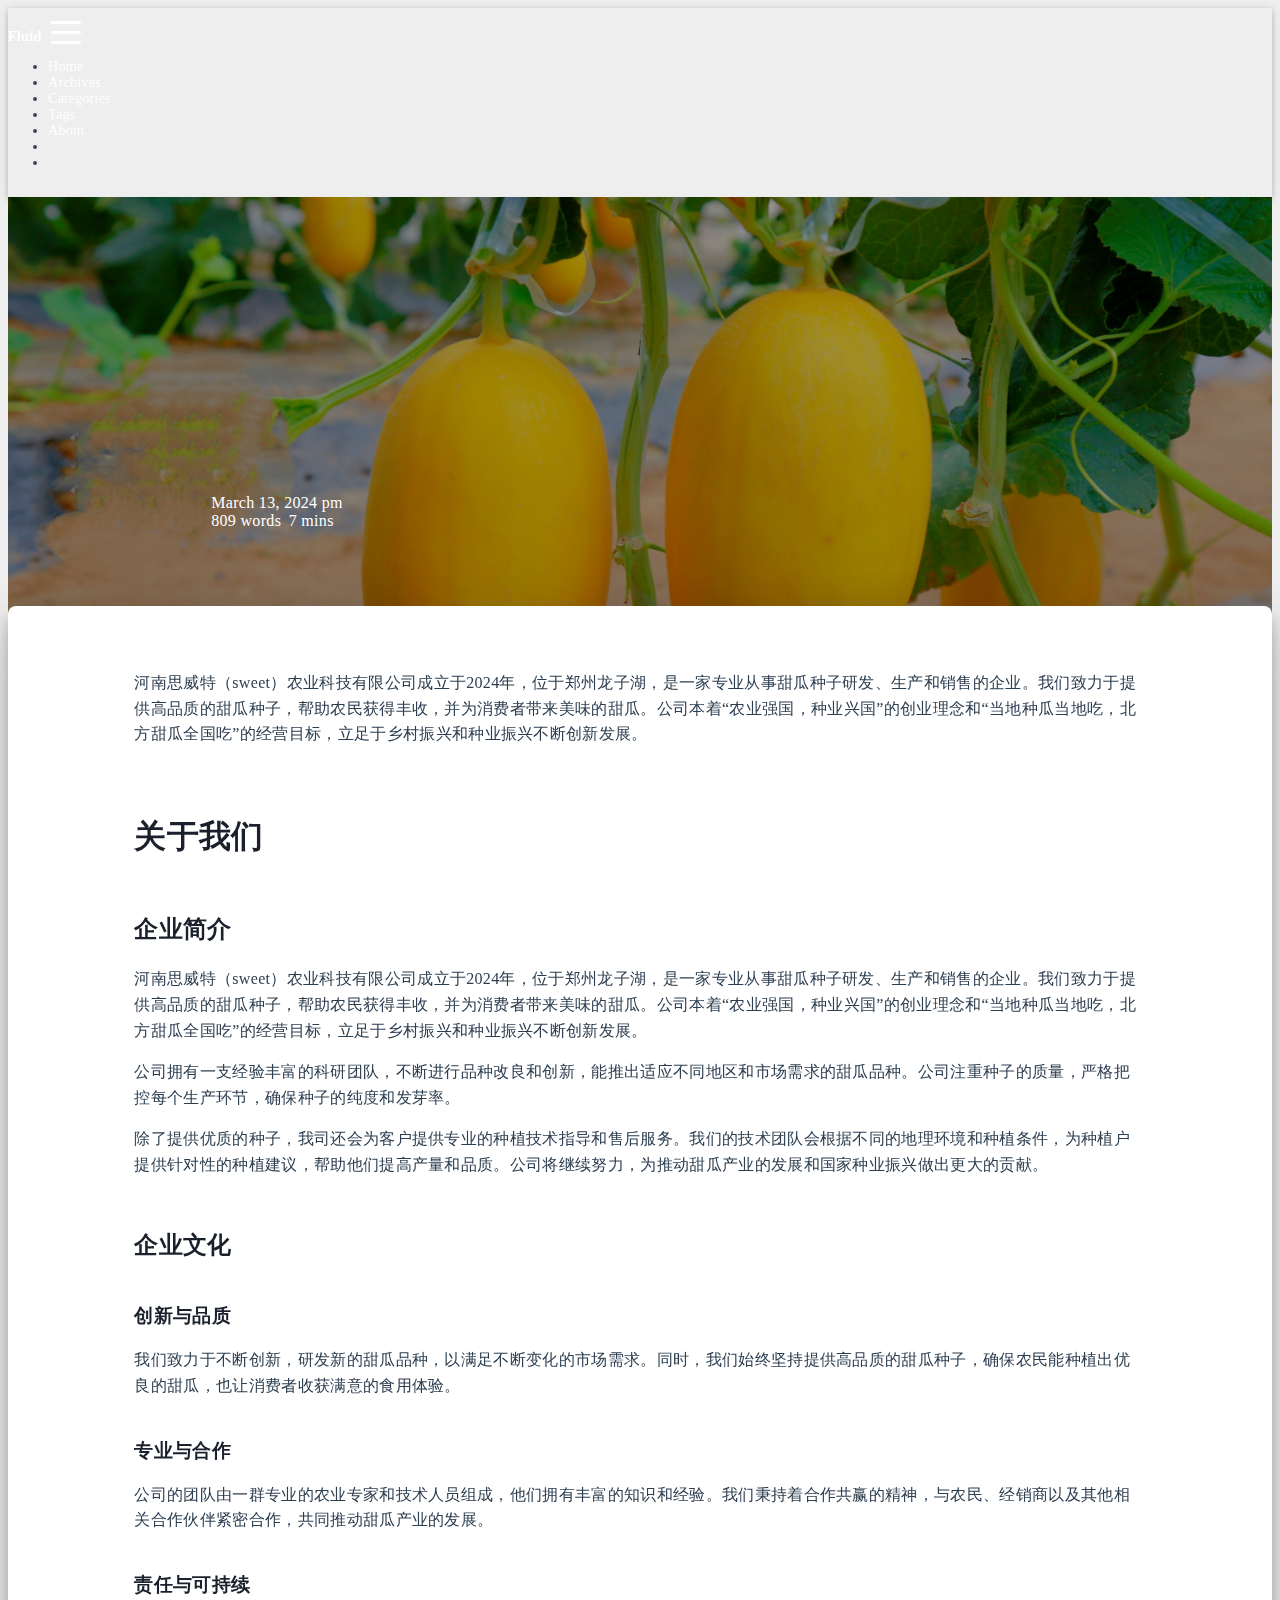
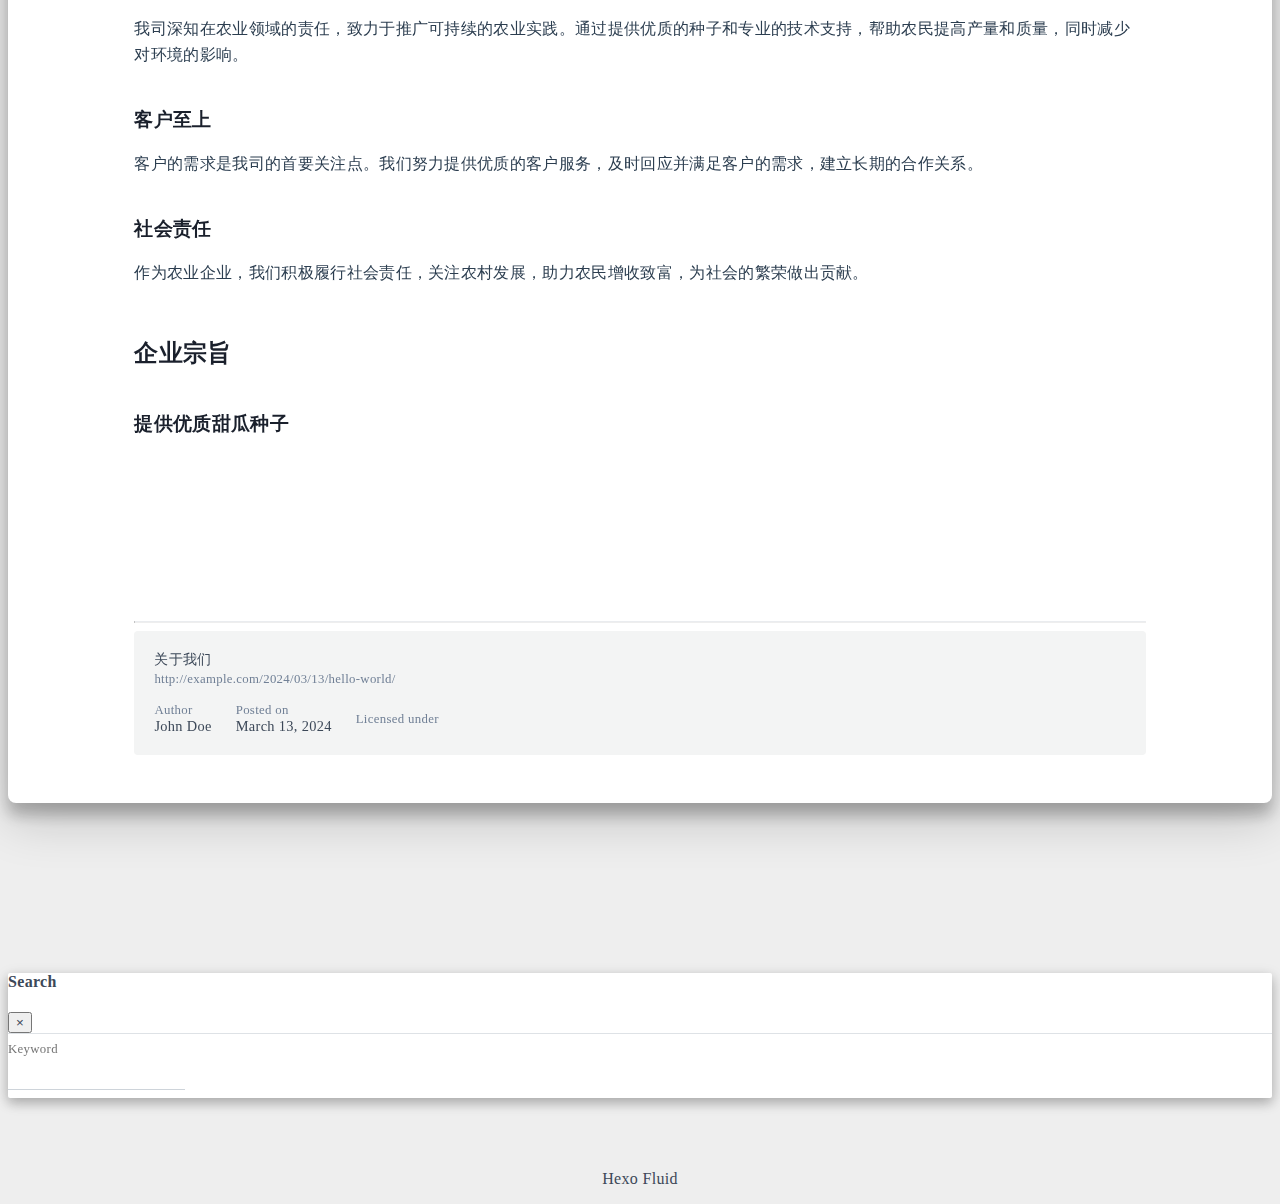
<file: 2024/03/13/hello-world/index.html>
<!DOCTYPE html>
<html lang="en" data-default-color-scheme=auto>



<head>
  <meta charset="UTF-8">
  <link rel="apple-touch-icon" sizes="76x76" href="/img/fluid.png">
  <link rel="icon" href="/img/fluid.png">
  <meta name="viewport" content="width=device-width, initial-scale=1.0, maximum-scale=5.0, shrink-to-fit=no">
  <meta http-equiv="x-ua-compatible" content="ie=edge">
  
  <meta name="theme-color" content="#2f4154">
  <meta name="author" content="John Doe">
  <meta name="keywords" content="">
  
    <meta name="description" content="河南思威特（sweet）农业科技有限公司成立于2024年，位于郑州龙子湖，是一家专业从事甜瓜种子研发、生产和销售的企业。我们致力于提供高品质的甜瓜种子，帮助农民获得丰收，并为消费者带来美味的甜瓜。公司本着“农业强国，种业兴国”的创业理念和“当地种瓜当地吃，北方甜瓜全国吃”的经营目标，立足于乡村振兴和种业振兴不断创新发展。 关于我们企业简介河南思威特（sweet）农业科技有限公司成立于2024年，位">
<meta property="og:type" content="article">
<meta property="og:title" content="关于我们">
<meta property="og:url" content="http://example.com/2024/03/13/hello-world/index.html">
<meta property="og:site_name" content="Hexo">
<meta property="og:description" content="河南思威特（sweet）农业科技有限公司成立于2024年，位于郑州龙子湖，是一家专业从事甜瓜种子研发、生产和销售的企业。我们致力于提供高品质的甜瓜种子，帮助农民获得丰收，并为消费者带来美味的甜瓜。公司本着“农业强国，种业兴国”的创业理念和“当地种瓜当地吃，北方甜瓜全国吃”的经营目标，立足于乡村振兴和种业振兴不断创新发展。 关于我们企业简介河南思威特（sweet）农业科技有限公司成立于2024年，位">
<meta property="og:locale" content="en_US">
<meta property="article:published_time" content="2024-03-13T13:27:00.038Z">
<meta property="article:modified_time" content="2024-03-23T16:43:37.302Z">
<meta property="article:author" content="John Doe">
<meta name="twitter:card" content="summary_large_image">
  
  
  
  <title>关于我们 - Hexo</title>

  <link  rel="stylesheet" href="https://lib.baomitu.com/twitter-bootstrap/4.6.1/css/bootstrap.min.css" />



  <link  rel="stylesheet" href="https://lib.baomitu.com/github-markdown-css/4.0.0/github-markdown.min.css" />

  <link  rel="stylesheet" href="https://lib.baomitu.com/hint.css/2.7.0/hint.min.css" />

  <link  rel="stylesheet" href="https://lib.baomitu.com/fancybox/3.5.7/jquery.fancybox.min.css" />



<!-- 主题依赖的图标库，不要自行修改 -->
<!-- Do not modify the link that theme dependent icons -->

<link rel="stylesheet" href="//at.alicdn.com/t/font_1749284_hj8rtnfg7um.css">



<link rel="stylesheet" href="//at.alicdn.com/t/font_1736178_lbnruvf0jn.css">


<link  rel="stylesheet" href="/css/main.css" />


  <link id="highlight-css" rel="stylesheet" href="/css/highlight.css" />
  
    <link id="highlight-css-dark" rel="stylesheet" href="/css/highlight-dark.css" />
  




  <script id="fluid-configs">
    var Fluid = window.Fluid || {};
    Fluid.ctx = Object.assign({}, Fluid.ctx)
    var CONFIG = {"hostname":"example.com","root":"/","version":"1.9.7","typing":{"enable":true,"typeSpeed":70,"cursorChar":"_","loop":false,"scope":[]},"anchorjs":{"enable":true,"element":"h1,h2,h3,h4,h5,h6","placement":"left","visible":"hover","icon":""},"progressbar":{"enable":true,"height_px":3,"color":"#29d","options":{"showSpinner":false,"trickleSpeed":100}},"code_language":{"enable":true,"default":"TEXT"},"copy_btn":true,"image_caption":{"enable":true},"image_zoom":{"enable":true,"img_url_replace":["",""]},"toc":{"enable":true,"placement":"right","headingSelector":"h1,h2,h3,h4,h5,h6","collapseDepth":0},"lazyload":{"enable":true,"loading_img":"/img/loading.gif","onlypost":false,"offset_factor":2},"web_analytics":{"enable":false,"follow_dnt":true,"baidu":null,"google":{"measurement_id":null},"tencent":{"sid":null,"cid":null},"woyaola":null,"cnzz":null,"leancloud":{"app_id":null,"app_key":null,"server_url":null,"path":"window.location.pathname","ignore_local":false}},"search_path":"/local-search.xml","include_content_in_search":true};

    if (CONFIG.web_analytics.follow_dnt) {
      var dntVal = navigator.doNotTrack || window.doNotTrack || navigator.msDoNotTrack;
      Fluid.ctx.dnt = dntVal && (dntVal.startsWith('1') || dntVal.startsWith('yes') || dntVal.startsWith('on'));
    }
  </script>
  <script  src="/js/utils.js" ></script>
  <script  src="/js/color-schema.js" ></script>
  


  
<meta name="generator" content="Hexo 7.1.1"></head>


<body>
  

  <header>
    

<div class="header-inner" style="height: 70vh;">
  <nav id="navbar" class="navbar fixed-top  navbar-expand-lg navbar-dark scrolling-navbar">
  <div class="container">
    <a class="navbar-brand" href="/">
      <strong>Fluid</strong>
    </a>

    <button id="navbar-toggler-btn" class="navbar-toggler" type="button" data-toggle="collapse"
            data-target="#navbarSupportedContent"
            aria-controls="navbarSupportedContent" aria-expanded="false" aria-label="Toggle navigation">
      <div class="animated-icon"><span></span><span></span><span></span></div>
    </button>

    <!-- Collapsible content -->
    <div class="collapse navbar-collapse" id="navbarSupportedContent">
      <ul class="navbar-nav ml-auto text-center">
        
          
          
          
          
            <li class="nav-item">
              <a class="nav-link" href="/" target="_self">
                <i class="iconfont icon-home-fill"></i>
                <span>Home</span>
              </a>
            </li>
          
        
          
          
          
          
            <li class="nav-item">
              <a class="nav-link" href="/archives/" target="_self">
                <i class="iconfont icon-archive-fill"></i>
                <span>Archives</span>
              </a>
            </li>
          
        
          
          
          
          
            <li class="nav-item">
              <a class="nav-link" href="/categories/" target="_self">
                <i class="iconfont icon-category-fill"></i>
                <span>Categories</span>
              </a>
            </li>
          
        
          
          
          
          
            <li class="nav-item">
              <a class="nav-link" href="/tags/" target="_self">
                <i class="iconfont icon-tags-fill"></i>
                <span>Tags</span>
              </a>
            </li>
          
        
          
          
          
          
            <li class="nav-item">
              <a class="nav-link" href="/about/" target="_self">
                <i class="iconfont icon-user-fill"></i>
                <span>About</span>
              </a>
            </li>
          
        
        
          <li class="nav-item" id="search-btn">
            <a class="nav-link" target="_self" href="javascript:;" data-toggle="modal" data-target="#modalSearch" aria-label="Search">
              <i class="iconfont icon-search"></i>
            </a>
          </li>
          
        
        
          <li class="nav-item" id="color-toggle-btn">
            <a class="nav-link" target="_self" href="javascript:;" aria-label="Color Toggle">
              <i class="iconfont icon-dark" id="color-toggle-icon"></i>
            </a>
          </li>
        
      </ul>
    </div>
  </div>
</nav>

  

<div id="banner" class="banner" false
     style="background: url('/img/default.png') no-repeat center center; background-size: cover;">
  <div class="full-bg-img">
    <div class="mask flex-center" style="background-color: rgba(0, 0, 0, 0.3)">
      <div class="banner-text text-center fade-in-up">
        <div class="h2">
          
            <span id="subtitle" data-typed-text="关于我们"></span>
          
        </div>

        
          
  <div class="mt-3">
    
    
      <span class="post-meta">
        <i class="iconfont icon-date-fill" aria-hidden="true"></i>
        <time datetime="2024-03-13 21:27" pubdate>
          March 13, 2024 pm
        </time>
      </span>
    
  </div>

  <div class="mt-1">
    
      <span class="post-meta mr-2">
        <i class="iconfont icon-chart"></i>
        
          809 words
        
      </span>
    

    
      <span class="post-meta mr-2">
        <i class="iconfont icon-clock-fill"></i>
        
        
        
          7 mins
        
      </span>
    

    
    
  </div>


        
      </div>

      
    </div>
  </div>
</div>

</div>

  </header>

  <main>
    
      

<div class="container-fluid nopadding-x">
  <div class="row nomargin-x">
    <div class="side-col d-none d-lg-block col-lg-2">
      

    </div>

    <div class="col-lg-8 nopadding-x-md">
      <div class="container nopadding-x-md" id="board-ctn">
        <div id="board">
          <article class="post-content mx-auto">
            <h1 id="seo-header">关于我们</h1>
            
            
              <div class="markdown-body">
                
                <p>河南思威特（sweet）农业科技有限公司成立于2024年，位于郑州龙子湖，是一家专业从事甜瓜种子研发、生产和销售的企业。我们致力于提供高品质的甜瓜种子，帮助农民获得丰收，并为消费者带来美味的甜瓜。公司本着“农业强国，种业兴国”的创业理念和“当地种瓜当地吃，北方甜瓜全国吃”的经营目标，立足于乡村振兴和种业振兴不断创新发展。</p>
<h1 id="关于我们"><a href="#关于我们" class="headerlink" title="关于我们"></a>关于我们</h1><h2 id="企业简介"><a href="#企业简介" class="headerlink" title="企业简介"></a>企业简介</h2><p>河南思威特（sweet）农业科技有限公司成立于2024年，位于郑州龙子湖，是一家专业从事甜瓜种子研发、生产和销售的企业。我们致力于提供高品质的甜瓜种子，帮助农民获得丰收，并为消费者带来美味的甜瓜。公司本着“农业强国，种业兴国”的创业理念和“当地种瓜当地吃，北方甜瓜全国吃”的经营目标，立足于乡村振兴和种业振兴不断创新发展。</p>
<p>公司拥有一支经验丰富的科研团队，不断进行品种改良和创新，能推出适应不同地区和市场需求的甜瓜品种。公司注重种子的质量，严格把控每个生产环节，确保种子的纯度和发芽率。</p>
<p>除了提供优质的种子，我司还会为客户提供专业的种植技术指导和售后服务。我们的技术团队会根据不同的地理环境和种植条件，为种植户提供针对性的种植建议，帮助他们提高产量和品质。公司将继续努力，为推动甜瓜产业的发展和国家种业振兴做出更大的贡献。</p>
<h2 id="企业文化"><a href="#企业文化" class="headerlink" title="企业文化"></a>企业文化</h2><h3 id="创新与品质"><a href="#创新与品质" class="headerlink" title="创新与品质"></a>创新与品质</h3><p>我们致力于不断创新，研发新的甜瓜品种，以满足不断变化的市场需求。同时，我们始终坚持提供高品质的甜瓜种子，确保农民能种植出优良的甜瓜，也让消费者收获满意的食用体验。</p>
<h3 id="专业与合作"><a href="#专业与合作" class="headerlink" title="专业与合作"></a>专业与合作</h3><p>公司的团队由一群专业的农业专家和技术人员组成，他们拥有丰富的知识和经验。我们秉持着合作共赢的精神，与农民、经销商以及其他相关合作伙伴紧密合作，共同推动甜瓜产业的发展。</p>
<h3 id="责任与可持续"><a href="#责任与可持续" class="headerlink" title="责任与可持续"></a>责任与可持续</h3><p>我司深知在农业领域的责任，致力于推广可持续的农业实践。通过提供优质的种子和专业的技术支持，帮助农民提高产量和质量，同时减少对环境的影响。</p>
<h3 id="客户至上"><a href="#客户至上" class="headerlink" title="客户至上"></a>客户至上</h3><p>客户的需求是我司的首要关注点。我们努力提供优质的客户服务，及时回应并满足客户的需求，建立长期的合作关系。</p>
<h3 id="社会责任"><a href="#社会责任" class="headerlink" title="社会责任"></a>社会责任</h3><p>作为农业企业，我们积极履行社会责任，关注农村发展，助力农民增收致富，为社会的繁荣做出贡献。</p>
<h2 id="企业宗旨"><a href="#企业宗旨" class="headerlink" title="企业宗旨"></a>企业宗旨</h2><h3 id="提供优质甜瓜种子"><a href="#提供优质甜瓜种子" class="headerlink" title="提供优质甜瓜种子"></a>提供优质甜瓜种子</h3><h3 id=""><a href="#" class="headerlink" title=""></a></h3><h3 id="-1"><a href="#-1" class="headerlink" title=""></a></h3><h3 id="-2"><a href="#-2" class="headerlink" title=""></a></h3><h3 id="-3"><a href="#-3" class="headerlink" title=""></a></h3>
                
              </div>
            
            <hr/>
            <div>
              <div class="post-metas my-3">
  
  
</div>


              
  

  <div class="license-box my-3">
    <div class="license-title">
      <div>关于我们</div>
      <div>http://example.com/2024/03/13/hello-world/</div>
    </div>
    <div class="license-meta">
      
        <div class="license-meta-item">
          <div>Author</div>
          <div>John Doe</div>
        </div>
      
      
        <div class="license-meta-item license-meta-date">
          <div>Posted on</div>
          <div>March 13, 2024</div>
        </div>
      
      
      
        <div class="license-meta-item">
          <div>Licensed under</div>
          <div>
            
              
              
                <a class="print-no-link" target="_blank" href="https://creativecommons.org/licenses/by/4.0/">
                  <span class="hint--top hint--rounded" aria-label="BY - Attribution">
                    <i class="iconfont icon-by"></i>
                  </span>
                </a>
              
            
          </div>
        </div>
      
    </div>
    <div class="license-icon iconfont"></div>
  </div>



              
                <div class="post-prevnext my-3">
                  <article class="post-prev col-6">
                    
                    
                  </article>
                  <article class="post-next col-6">
                    
                    
                  </article>
                </div>
              
            </div>

            
          </article>
        </div>
      </div>
    </div>

    <div class="side-col d-none d-lg-block col-lg-2">
      
  <aside class="sidebar" style="margin-left: -1rem">
    <div id="toc">
  <p class="toc-header">
    <i class="iconfont icon-list"></i>
    <span>Table of Contents</span>
  </p>
  <div class="toc-body" id="toc-body"></div>
</div>



  </aside>


    </div>
  </div>
</div>





  



  



  



  



  







    

    

    
      <div class="modal fade" id="modalSearch" tabindex="-1" role="dialog" aria-labelledby="ModalLabel"
     aria-hidden="true">
  <div class="modal-dialog modal-dialog-scrollable modal-lg" role="document">
    <div class="modal-content">
      <div class="modal-header text-center">
        <h4 class="modal-title w-100 font-weight-bold">Search</h4>
        <button type="button" id="local-search-close" class="close" data-dismiss="modal" aria-label="Close">
          <span aria-hidden="true">&times;</span>
        </button>
      </div>
      <div class="modal-body mx-3">
        <div class="md-form mb-5">
          <input type="text" id="local-search-input" class="form-control validate">
          <label data-error="x" data-success="v" for="local-search-input">Keyword</label>
        </div>
        <div class="list-group" id="local-search-result"></div>
      </div>
    </div>
  </div>
</div>

    

    
  </main>

  <footer>
    <div class="footer-inner">
  
    <div class="footer-content">
       <a href="https://hexo.io" target="_blank" rel="nofollow noopener"><span>Hexo</span></a> <i class="iconfont icon-love"></i> <a href="https://github.com/fluid-dev/hexo-theme-fluid" target="_blank" rel="nofollow noopener"><span>Fluid</span></a> 
    </div>
  
  
  
  
</div>

  </footer>

  <!-- Scripts -->
  
  <script  src="https://lib.baomitu.com/nprogress/0.2.0/nprogress.min.js" ></script>
  <link  rel="stylesheet" href="https://lib.baomitu.com/nprogress/0.2.0/nprogress.min.css" />

  <script>
    NProgress.configure({"showSpinner":false,"trickleSpeed":100})
    NProgress.start()
    window.addEventListener('load', function() {
      NProgress.done();
    })
  </script>


<script  src="https://lib.baomitu.com/jquery/3.6.4/jquery.min.js" ></script>
<script  src="https://lib.baomitu.com/twitter-bootstrap/4.6.1/js/bootstrap.min.js" ></script>
<script  src="/js/events.js" ></script>
<script  src="/js/plugins.js" ></script>


  <script  src="https://lib.baomitu.com/typed.js/2.0.12/typed.min.js" ></script>
  <script>
    (function (window, document) {
      var typing = Fluid.plugins.typing;
      var subtitle = document.getElementById('subtitle');
      if (!subtitle || !typing) {
        return;
      }
      var text = subtitle.getAttribute('data-typed-text');
      
        typing(text);
      
    })(window, document);
  </script>




  
    <script  src="/js/img-lazyload.js" ></script>
  




  
<script>
  Fluid.utils.createScript('https://lib.baomitu.com/tocbot/4.20.1/tocbot.min.js', function() {
    var toc = jQuery('#toc');
    if (toc.length === 0 || !window.tocbot) { return; }
    var boardCtn = jQuery('#board-ctn');
    var boardTop = boardCtn.offset().top;

    window.tocbot.init(Object.assign({
      tocSelector     : '#toc-body',
      contentSelector : '.markdown-body',
      linkClass       : 'tocbot-link',
      activeLinkClass : 'tocbot-active-link',
      listClass       : 'tocbot-list',
      isCollapsedClass: 'tocbot-is-collapsed',
      collapsibleClass: 'tocbot-is-collapsible',
      scrollSmooth    : true,
      includeTitleTags: true,
      headingsOffset  : -boardTop,
    }, CONFIG.toc));
    if (toc.find('.toc-list-item').length > 0) {
      toc.css('visibility', 'visible');
    }

    Fluid.events.registerRefreshCallback(function() {
      if ('tocbot' in window) {
        tocbot.refresh();
        var toc = jQuery('#toc');
        if (toc.length === 0 || !tocbot) {
          return;
        }
        if (toc.find('.toc-list-item').length > 0) {
          toc.css('visibility', 'visible');
        }
      }
    });
  });
</script>


  <script src=https://lib.baomitu.com/clipboard.js/2.0.11/clipboard.min.js></script>

  <script>Fluid.plugins.codeWidget();</script>


  
<script>
  Fluid.utils.createScript('https://lib.baomitu.com/anchor-js/4.3.1/anchor.min.js', function() {
    window.anchors.options = {
      placement: CONFIG.anchorjs.placement,
      visible  : CONFIG.anchorjs.visible
    };
    if (CONFIG.anchorjs.icon) {
      window.anchors.options.icon = CONFIG.anchorjs.icon;
    }
    var el = (CONFIG.anchorjs.element || 'h1,h2,h3,h4,h5,h6').split(',');
    var res = [];
    for (var item of el) {
      res.push('.markdown-body > ' + item.trim());
    }
    if (CONFIG.anchorjs.placement === 'left') {
      window.anchors.options.class = 'anchorjs-link-left';
    }
    window.anchors.add(res.join(', '));

    Fluid.events.registerRefreshCallback(function() {
      if ('anchors' in window) {
        anchors.removeAll();
        var el = (CONFIG.anchorjs.element || 'h1,h2,h3,h4,h5,h6').split(',');
        var res = [];
        for (var item of el) {
          res.push('.markdown-body > ' + item.trim());
        }
        if (CONFIG.anchorjs.placement === 'left') {
          anchors.options.class = 'anchorjs-link-left';
        }
        anchors.add(res.join(', '));
      }
    });
  });
</script>


  
<script>
  Fluid.utils.createScript('https://lib.baomitu.com/fancybox/3.5.7/jquery.fancybox.min.js', function() {
    Fluid.plugins.fancyBox();
  });
</script>


  <script>Fluid.plugins.imageCaption();</script>

  <script  src="/js/local-search.js" ></script>





<!-- 主题的启动项，将它保持在最底部 -->
<!-- the boot of the theme, keep it at the bottom -->
<script  src="/js/boot.js" ></script>


  

  <noscript>
    <div class="noscript-warning">Blog works best with JavaScript enabled</div>
  </noscript>
</body>
</html>
</file>
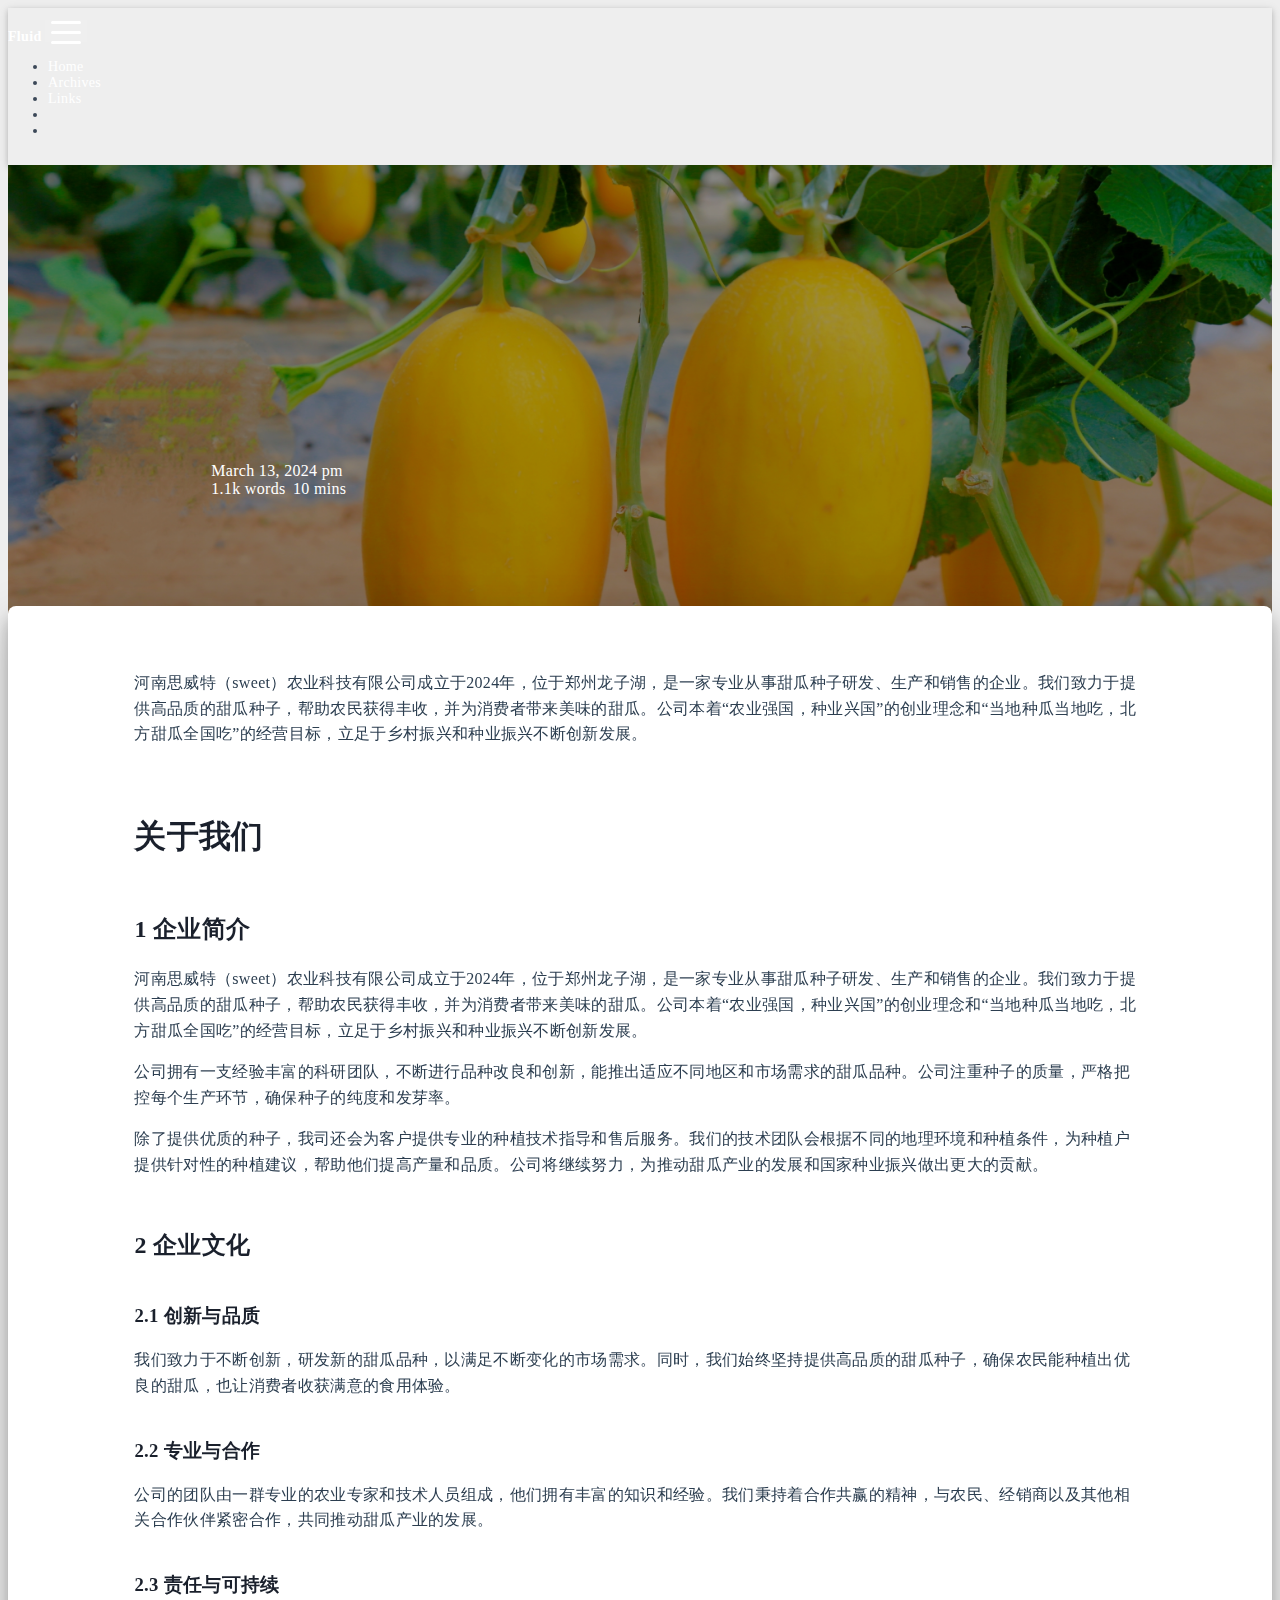
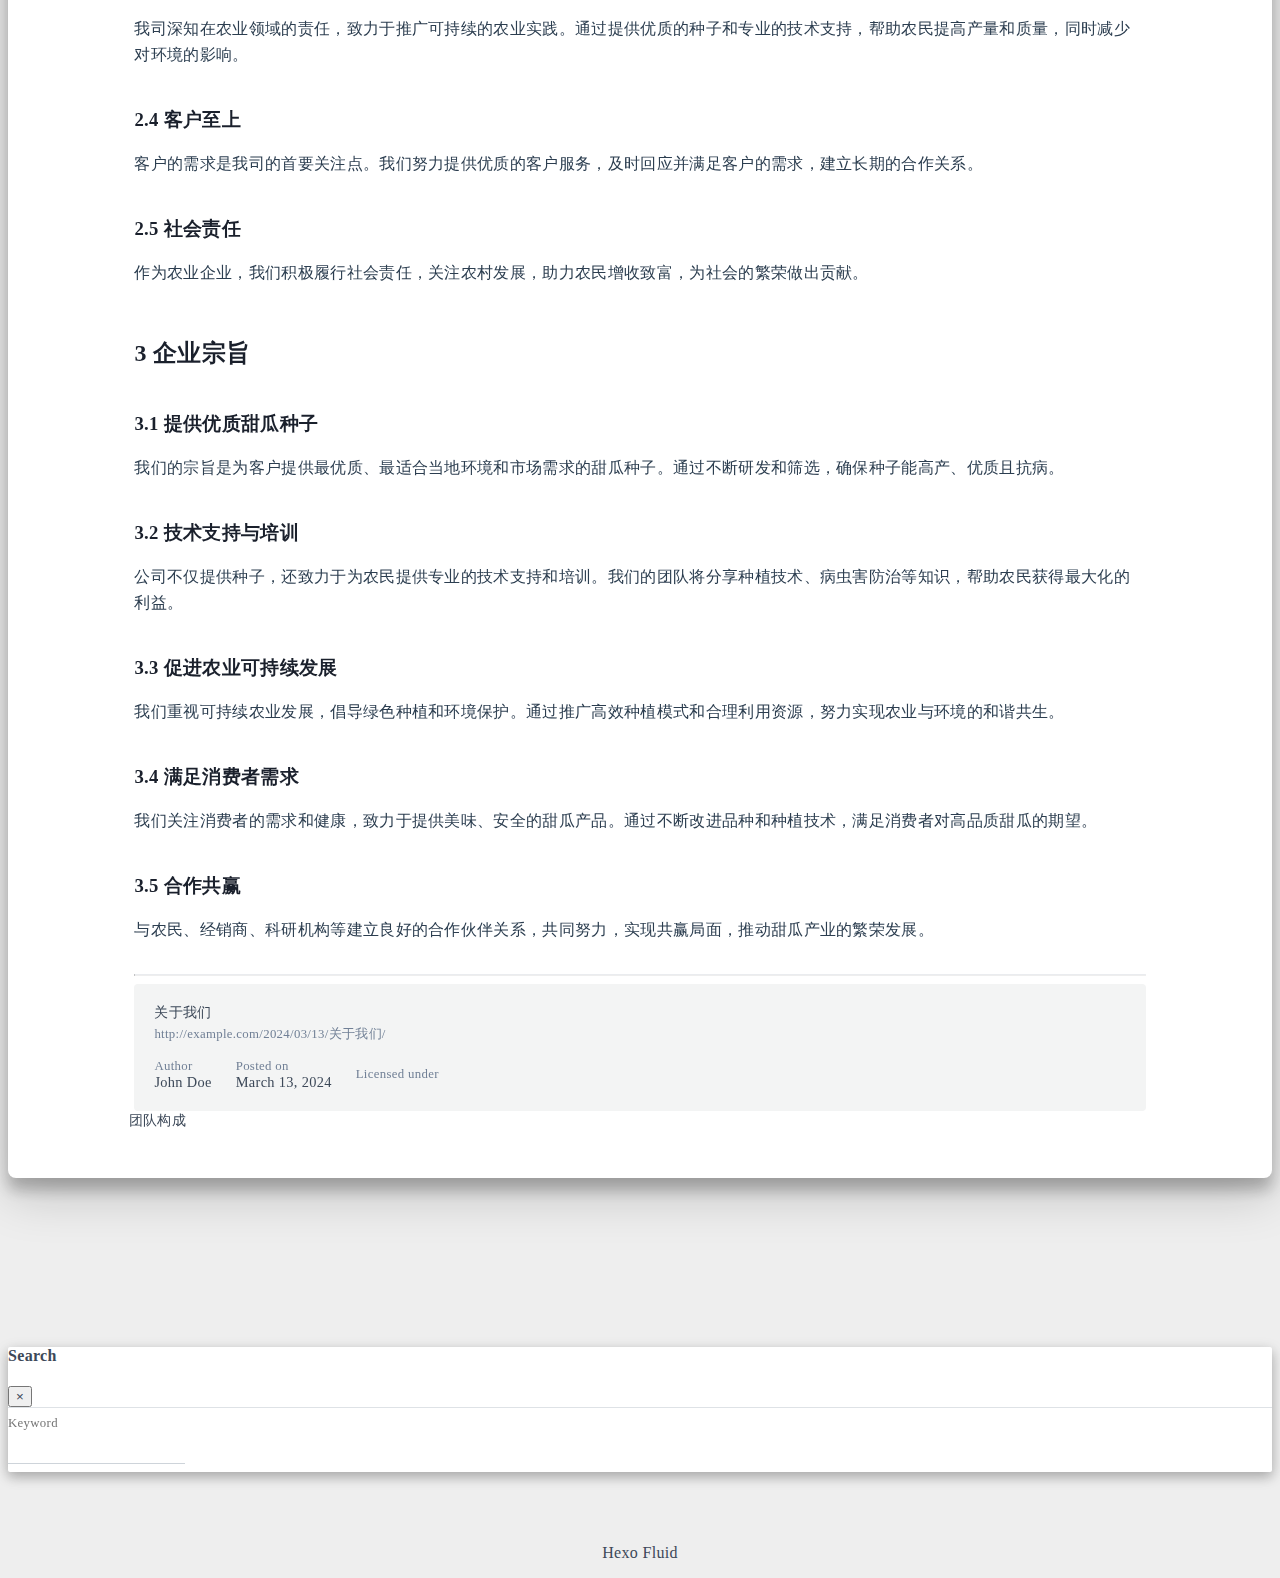
<file: 2024/03/13/关于我们/index.html>
<!DOCTYPE html>
<html lang="en" data-default-color-scheme=auto>



<head>
  <meta charset="UTF-8">
  <link rel="apple-touch-icon" sizes="76x76" href="/img/fluid.png">
  <link rel="icon" href="/img/fluid.png">
  <meta name="viewport" content="width=device-width, initial-scale=1.0, maximum-scale=5.0, shrink-to-fit=no">
  <meta http-equiv="x-ua-compatible" content="ie=edge">
  
  <meta name="theme-color" content="#2f4154">
  <meta name="author" content="John Doe">
  <meta name="keywords" content="">
  
    <meta name="description" content="河南思威特（sweet）农业科技有限公司成立于2024年，位于郑州龙子湖，是一家专业从事甜瓜种子研发、生产和销售的企业。我们致力于提供高品质的甜瓜种子，帮助农民获得丰收，并为消费者带来美味的甜瓜。公司本着“农业强国，种业兴国”的创业理念和“当地种瓜当地吃，北方甜瓜全国吃”的经营目标，立足于乡村振兴和种业振兴不断创新发展。 关于我们1 企业简介河南思威特（sweet）农业科技有限公司成立于2024年">
<meta property="og:type" content="article">
<meta property="og:title" content="关于我们">
<meta property="og:url" content="http://example.com/2024/03/13/%E5%85%B3%E4%BA%8E%E6%88%91%E4%BB%AC/index.html">
<meta property="og:site_name" content="Hexo">
<meta property="og:description" content="河南思威特（sweet）农业科技有限公司成立于2024年，位于郑州龙子湖，是一家专业从事甜瓜种子研发、生产和销售的企业。我们致力于提供高品质的甜瓜种子，帮助农民获得丰收，并为消费者带来美味的甜瓜。公司本着“农业强国，种业兴国”的创业理念和“当地种瓜当地吃，北方甜瓜全国吃”的经营目标，立足于乡村振兴和种业振兴不断创新发展。 关于我们1 企业简介河南思威特（sweet）农业科技有限公司成立于2024年">
<meta property="og:locale" content="en_US">
<meta property="article:published_time" content="2024-03-13T13:27:00.038Z">
<meta property="article:modified_time" content="2024-03-23T16:46:59.940Z">
<meta property="article:author" content="John Doe">
<meta name="twitter:card" content="summary_large_image">
  
  
  
  <title>关于我们 - Hexo</title>

  <link  rel="stylesheet" href="https://lib.baomitu.com/twitter-bootstrap/4.6.1/css/bootstrap.min.css" />



  <link  rel="stylesheet" href="https://lib.baomitu.com/github-markdown-css/4.0.0/github-markdown.min.css" />

  <link  rel="stylesheet" href="https://lib.baomitu.com/hint.css/2.7.0/hint.min.css" />

  <link  rel="stylesheet" href="https://lib.baomitu.com/fancybox/3.5.7/jquery.fancybox.min.css" />



<!-- 主题依赖的图标库，不要自行修改 -->
<!-- Do not modify the link that theme dependent icons -->

<link rel="stylesheet" href="//at.alicdn.com/t/font_1749284_hj8rtnfg7um.css">



<link rel="stylesheet" href="//at.alicdn.com/t/font_1736178_lbnruvf0jn.css">


<link  rel="stylesheet" href="/css/main.css" />


  <link id="highlight-css" rel="stylesheet" href="/css/highlight.css" />
  
    <link id="highlight-css-dark" rel="stylesheet" href="/css/highlight-dark.css" />
  




  <script id="fluid-configs">
    var Fluid = window.Fluid || {};
    Fluid.ctx = Object.assign({}, Fluid.ctx)
    var CONFIG = {"hostname":"example.com","root":"/","version":"1.9.7","typing":{"enable":true,"typeSpeed":70,"cursorChar":"_","loop":false,"scope":[]},"anchorjs":{"enable":true,"element":"h1,h2,h3,h4,h5,h6","placement":"left","visible":"hover","icon":""},"progressbar":{"enable":true,"height_px":3,"color":"#29d","options":{"showSpinner":false,"trickleSpeed":100}},"code_language":{"enable":true,"default":"TEXT"},"copy_btn":true,"image_caption":{"enable":true},"image_zoom":{"enable":true,"img_url_replace":["",""]},"toc":{"enable":true,"placement":"right","headingSelector":"h1,h2,h3,h4,h5,h6","collapseDepth":0},"lazyload":{"enable":true,"loading_img":"/img/loading.gif","onlypost":false,"offset_factor":2},"web_analytics":{"enable":false,"follow_dnt":true,"baidu":null,"google":{"measurement_id":null},"tencent":{"sid":null,"cid":null},"woyaola":null,"cnzz":null,"leancloud":{"app_id":null,"app_key":null,"server_url":null,"path":"window.location.pathname","ignore_local":false}},"search_path":"/local-search.xml","include_content_in_search":true};

    if (CONFIG.web_analytics.follow_dnt) {
      var dntVal = navigator.doNotTrack || window.doNotTrack || navigator.msDoNotTrack;
      Fluid.ctx.dnt = dntVal && (dntVal.startsWith('1') || dntVal.startsWith('yes') || dntVal.startsWith('on'));
    }
  </script>
  <script  src="/js/utils.js" ></script>
  <script  src="/js/color-schema.js" ></script>
  


  
<meta name="generator" content="Hexo 7.1.1"></head>


<body>
  

  <header>
    

<div class="header-inner" style="height: 70vh;">
  <nav id="navbar" class="navbar fixed-top  navbar-expand-lg navbar-dark scrolling-navbar">
  <div class="container">
    <a class="navbar-brand" href="/">
      <strong>Fluid</strong>
    </a>

    <button id="navbar-toggler-btn" class="navbar-toggler" type="button" data-toggle="collapse"
            data-target="#navbarSupportedContent"
            aria-controls="navbarSupportedContent" aria-expanded="false" aria-label="Toggle navigation">
      <div class="animated-icon"><span></span><span></span><span></span></div>
    </button>

    <!-- Collapsible content -->
    <div class="collapse navbar-collapse" id="navbarSupportedContent">
      <ul class="navbar-nav ml-auto text-center">
        
          
          
          
          
            <li class="nav-item">
              <a class="nav-link" href="/" target="_self">
                <i class="iconfont icon-home-fill"></i>
                <span>Home</span>
              </a>
            </li>
          
        
          
          
          
          
            <li class="nav-item">
              <a class="nav-link" href="/archives/" target="_self">
                <i class="iconfont icon-archive-fill"></i>
                <span>Archives</span>
              </a>
            </li>
          
        
          
          
          
          
            <li class="nav-item">
              <a class="nav-link" href="/links/" target="_self">
                <i class="iconfont icon-link-fill"></i>
                <span>Links</span>
              </a>
            </li>
          
        
        
          <li class="nav-item" id="search-btn">
            <a class="nav-link" target="_self" href="javascript:;" data-toggle="modal" data-target="#modalSearch" aria-label="Search">
              <i class="iconfont icon-search"></i>
            </a>
          </li>
          
        
        
          <li class="nav-item" id="color-toggle-btn">
            <a class="nav-link" target="_self" href="javascript:;" aria-label="Color Toggle">
              <i class="iconfont icon-dark" id="color-toggle-icon"></i>
            </a>
          </li>
        
      </ul>
    </div>
  </div>
</nav>

  

<div id="banner" class="banner" false
     style="background: url('/img/default.png') no-repeat center center; background-size: cover;">
  <div class="full-bg-img">
    <div class="mask flex-center" style="background-color: rgba(0, 0, 0, 0.3)">
      <div class="banner-text text-center fade-in-up">
        <div class="h2">
          
            <span id="subtitle" data-typed-text="关于我们"></span>
          
        </div>

        
          
  <div class="mt-3">
    
    
      <span class="post-meta">
        <i class="iconfont icon-date-fill" aria-hidden="true"></i>
        <time datetime="2024-03-13 21:27" pubdate>
          March 13, 2024 pm
        </time>
      </span>
    
  </div>

  <div class="mt-1">
    
      <span class="post-meta mr-2">
        <i class="iconfont icon-chart"></i>
        
          1.1k words
        
      </span>
    

    
      <span class="post-meta mr-2">
        <i class="iconfont icon-clock-fill"></i>
        
        
        
          10 mins
        
      </span>
    

    
    
  </div>


        
      </div>

      
    </div>
  </div>
</div>

</div>

  </header>

  <main>
    
      

<div class="container-fluid nopadding-x">
  <div class="row nomargin-x">
    <div class="side-col d-none d-lg-block col-lg-2">
      

    </div>

    <div class="col-lg-8 nopadding-x-md">
      <div class="container nopadding-x-md" id="board-ctn">
        <div id="board">
          <article class="post-content mx-auto">
            <h1 id="seo-header">关于我们</h1>
            
            
              <div class="markdown-body">
                
                <p>河南思威特（sweet）农业科技有限公司成立于2024年，位于郑州龙子湖，是一家专业从事甜瓜种子研发、生产和销售的企业。我们致力于提供高品质的甜瓜种子，帮助农民获得丰收，并为消费者带来美味的甜瓜。公司本着“农业强国，种业兴国”的创业理念和“当地种瓜当地吃，北方甜瓜全国吃”的经营目标，立足于乡村振兴和种业振兴不断创新发展。</p>
<h1 id="关于我们"><a href="#关于我们" class="headerlink" title="关于我们"></a>关于我们</h1><h2 id="1-企业简介"><a href="#1-企业简介" class="headerlink" title="1 企业简介"></a>1 企业简介</h2><p>河南思威特（sweet）农业科技有限公司成立于2024年，位于郑州龙子湖，是一家专业从事甜瓜种子研发、生产和销售的企业。我们致力于提供高品质的甜瓜种子，帮助农民获得丰收，并为消费者带来美味的甜瓜。公司本着“农业强国，种业兴国”的创业理念和“当地种瓜当地吃，北方甜瓜全国吃”的经营目标，立足于乡村振兴和种业振兴不断创新发展。</p>
<p>公司拥有一支经验丰富的科研团队，不断进行品种改良和创新，能推出适应不同地区和市场需求的甜瓜品种。公司注重种子的质量，严格把控每个生产环节，确保种子的纯度和发芽率。</p>
<p>除了提供优质的种子，我司还会为客户提供专业的种植技术指导和售后服务。我们的技术团队会根据不同的地理环境和种植条件，为种植户提供针对性的种植建议，帮助他们提高产量和品质。公司将继续努力，为推动甜瓜产业的发展和国家种业振兴做出更大的贡献。</p>
<h2 id="2-企业文化"><a href="#2-企业文化" class="headerlink" title="2 企业文化"></a>2 企业文化</h2><h3 id="2-1-创新与品质"><a href="#2-1-创新与品质" class="headerlink" title="2.1 创新与品质"></a>2.1 创新与品质</h3><p>我们致力于不断创新，研发新的甜瓜品种，以满足不断变化的市场需求。同时，我们始终坚持提供高品质的甜瓜种子，确保农民能种植出优良的甜瓜，也让消费者收获满意的食用体验。</p>
<h3 id="2-2-专业与合作"><a href="#2-2-专业与合作" class="headerlink" title="2.2 专业与合作"></a>2.2 专业与合作</h3><p>公司的团队由一群专业的农业专家和技术人员组成，他们拥有丰富的知识和经验。我们秉持着合作共赢的精神，与农民、经销商以及其他相关合作伙伴紧密合作，共同推动甜瓜产业的发展。</p>
<h3 id="2-3-责任与可持续"><a href="#2-3-责任与可持续" class="headerlink" title="2.3 责任与可持续"></a>2.3 责任与可持续</h3><p>我司深知在农业领域的责任，致力于推广可持续的农业实践。通过提供优质的种子和专业的技术支持，帮助农民提高产量和质量，同时减少对环境的影响。</p>
<h3 id="2-4-客户至上"><a href="#2-4-客户至上" class="headerlink" title="2.4 客户至上"></a>2.4 客户至上</h3><p>客户的需求是我司的首要关注点。我们努力提供优质的客户服务，及时回应并满足客户的需求，建立长期的合作关系。</p>
<h3 id="2-5-社会责任"><a href="#2-5-社会责任" class="headerlink" title="2.5 社会责任"></a>2.5 社会责任</h3><p>作为农业企业，我们积极履行社会责任，关注农村发展，助力农民增收致富，为社会的繁荣做出贡献。</p>
<h2 id="3-企业宗旨"><a href="#3-企业宗旨" class="headerlink" title="3 企业宗旨"></a>3 企业宗旨</h2><h3 id="3-1-提供优质甜瓜种子"><a href="#3-1-提供优质甜瓜种子" class="headerlink" title="3.1 提供优质甜瓜种子"></a>3.1 提供优质甜瓜种子</h3><p>我们的宗旨是为客户提供最优质、最适合当地环境和市场需求的甜瓜种子。通过不断研发和筛选，确保种子能高产、优质且抗病。</p>
<h3 id="3-2-技术支持与培训"><a href="#3-2-技术支持与培训" class="headerlink" title="3.2 技术支持与培训"></a>3.2 技术支持与培训</h3><p>公司不仅提供种子，还致力于为农民提供专业的技术支持和培训。我们的团队将分享种植技术、病虫害防治等知识，帮助农民获得最大化的利益。</p>
<h3 id="3-3-促进农业可持续发展"><a href="#3-3-促进农业可持续发展" class="headerlink" title="3.3 促进农业可持续发展"></a>3.3 促进农业可持续发展</h3><p>我们重视可持续农业发展，倡导绿色种植和环境保护。通过推广高效种植模式和合理利用资源，努力实现农业与环境的和谐共生。</p>
<h3 id="3-4-满足消费者需求"><a href="#3-4-满足消费者需求" class="headerlink" title="3.4 满足消费者需求"></a>3.4 满足消费者需求</h3><p>我们关注消费者的需求和健康，致力于提供美味、安全的甜瓜产品。通过不断改进品种和种植技术，满足消费者对高品质甜瓜的期望。</p>
<h3 id="3-5-合作共赢"><a href="#3-5-合作共赢" class="headerlink" title="3.5 合作共赢"></a>3.5 合作共赢</h3><p>与农民、经销商、科研机构等建立良好的合作伙伴关系，共同努力，实现共赢局面，推动甜瓜产业的繁荣发展。</p>

                
              </div>
            
            <hr/>
            <div>
              <div class="post-metas my-3">
  
  
</div>


              
  

  <div class="license-box my-3">
    <div class="license-title">
      <div>关于我们</div>
      <div>http://example.com/2024/03/13/关于我们/</div>
    </div>
    <div class="license-meta">
      
        <div class="license-meta-item">
          <div>Author</div>
          <div>John Doe</div>
        </div>
      
      
        <div class="license-meta-item license-meta-date">
          <div>Posted on</div>
          <div>March 13, 2024</div>
        </div>
      
      
      
        <div class="license-meta-item">
          <div>Licensed under</div>
          <div>
            
              
              
                <a class="print-no-link" target="_blank" href="https://creativecommons.org/licenses/by/4.0/">
                  <span class="hint--top hint--rounded" aria-label="BY - Attribution">
                    <i class="iconfont icon-by"></i>
                  </span>
                </a>
              
            
          </div>
        </div>
      
    </div>
    <div class="license-icon iconfont"></div>
  </div>



              
                <div class="post-prevnext my-3">
                  <article class="post-prev col-6">
                    
                    
                      <a href="/2024/03/24/%E5%9B%A2%E9%98%9F%E6%9E%84%E6%88%90/" title="团队构成">
                        <i class="iconfont icon-arrowleft"></i>
                        <span class="hidden-mobile">团队构成</span>
                        <span class="visible-mobile">Previous</span>
                      </a>
                    
                  </article>
                  <article class="post-next col-6">
                    
                    
                  </article>
                </div>
              
            </div>

            
          </article>
        </div>
      </div>
    </div>

    <div class="side-col d-none d-lg-block col-lg-2">
      
  <aside class="sidebar" style="margin-left: -1rem">
    <div id="toc">
  <p class="toc-header">
    <i class="iconfont icon-list"></i>
    <span>Table of Contents</span>
  </p>
  <div class="toc-body" id="toc-body"></div>
</div>



  </aside>


    </div>
  </div>
</div>





  



  



  



  



  







    

    

    
      <div class="modal fade" id="modalSearch" tabindex="-1" role="dialog" aria-labelledby="ModalLabel"
     aria-hidden="true">
  <div class="modal-dialog modal-dialog-scrollable modal-lg" role="document">
    <div class="modal-content">
      <div class="modal-header text-center">
        <h4 class="modal-title w-100 font-weight-bold">Search</h4>
        <button type="button" id="local-search-close" class="close" data-dismiss="modal" aria-label="Close">
          <span aria-hidden="true">&times;</span>
        </button>
      </div>
      <div class="modal-body mx-3">
        <div class="md-form mb-5">
          <input type="text" id="local-search-input" class="form-control validate">
          <label data-error="x" data-success="v" for="local-search-input">Keyword</label>
        </div>
        <div class="list-group" id="local-search-result"></div>
      </div>
    </div>
  </div>
</div>

    

    
  </main>

  <footer>
    <div class="footer-inner">
  
    <div class="footer-content">
       <a href="https://hexo.io" target="_blank" rel="nofollow noopener"><span>Hexo</span></a> <i class="iconfont icon-love"></i> <a href="https://github.com/fluid-dev/hexo-theme-fluid" target="_blank" rel="nofollow noopener"><span>Fluid</span></a> 
    </div>
  
  
  
  
</div>

  </footer>

  <!-- Scripts -->
  
  <script  src="https://lib.baomitu.com/nprogress/0.2.0/nprogress.min.js" ></script>
  <link  rel="stylesheet" href="https://lib.baomitu.com/nprogress/0.2.0/nprogress.min.css" />

  <script>
    NProgress.configure({"showSpinner":false,"trickleSpeed":100})
    NProgress.start()
    window.addEventListener('load', function() {
      NProgress.done();
    })
  </script>


<script  src="https://lib.baomitu.com/jquery/3.6.4/jquery.min.js" ></script>
<script  src="https://lib.baomitu.com/twitter-bootstrap/4.6.1/js/bootstrap.min.js" ></script>
<script  src="/js/events.js" ></script>
<script  src="/js/plugins.js" ></script>


  <script  src="https://lib.baomitu.com/typed.js/2.0.12/typed.min.js" ></script>
  <script>
    (function (window, document) {
      var typing = Fluid.plugins.typing;
      var subtitle = document.getElementById('subtitle');
      if (!subtitle || !typing) {
        return;
      }
      var text = subtitle.getAttribute('data-typed-text');
      
        typing(text);
      
    })(window, document);
  </script>




  
    <script  src="/js/img-lazyload.js" ></script>
  




  
<script>
  Fluid.utils.createScript('https://lib.baomitu.com/tocbot/4.20.1/tocbot.min.js', function() {
    var toc = jQuery('#toc');
    if (toc.length === 0 || !window.tocbot) { return; }
    var boardCtn = jQuery('#board-ctn');
    var boardTop = boardCtn.offset().top;

    window.tocbot.init(Object.assign({
      tocSelector     : '#toc-body',
      contentSelector : '.markdown-body',
      linkClass       : 'tocbot-link',
      activeLinkClass : 'tocbot-active-link',
      listClass       : 'tocbot-list',
      isCollapsedClass: 'tocbot-is-collapsed',
      collapsibleClass: 'tocbot-is-collapsible',
      scrollSmooth    : true,
      includeTitleTags: true,
      headingsOffset  : -boardTop,
    }, CONFIG.toc));
    if (toc.find('.toc-list-item').length > 0) {
      toc.css('visibility', 'visible');
    }

    Fluid.events.registerRefreshCallback(function() {
      if ('tocbot' in window) {
        tocbot.refresh();
        var toc = jQuery('#toc');
        if (toc.length === 0 || !tocbot) {
          return;
        }
        if (toc.find('.toc-list-item').length > 0) {
          toc.css('visibility', 'visible');
        }
      }
    });
  });
</script>


  <script src=https://lib.baomitu.com/clipboard.js/2.0.11/clipboard.min.js></script>

  <script>Fluid.plugins.codeWidget();</script>


  
<script>
  Fluid.utils.createScript('https://lib.baomitu.com/anchor-js/4.3.1/anchor.min.js', function() {
    window.anchors.options = {
      placement: CONFIG.anchorjs.placement,
      visible  : CONFIG.anchorjs.visible
    };
    if (CONFIG.anchorjs.icon) {
      window.anchors.options.icon = CONFIG.anchorjs.icon;
    }
    var el = (CONFIG.anchorjs.element || 'h1,h2,h3,h4,h5,h6').split(',');
    var res = [];
    for (var item of el) {
      res.push('.markdown-body > ' + item.trim());
    }
    if (CONFIG.anchorjs.placement === 'left') {
      window.anchors.options.class = 'anchorjs-link-left';
    }
    window.anchors.add(res.join(', '));

    Fluid.events.registerRefreshCallback(function() {
      if ('anchors' in window) {
        anchors.removeAll();
        var el = (CONFIG.anchorjs.element || 'h1,h2,h3,h4,h5,h6').split(',');
        var res = [];
        for (var item of el) {
          res.push('.markdown-body > ' + item.trim());
        }
        if (CONFIG.anchorjs.placement === 'left') {
          anchors.options.class = 'anchorjs-link-left';
        }
        anchors.add(res.join(', '));
      }
    });
  });
</script>


  
<script>
  Fluid.utils.createScript('https://lib.baomitu.com/fancybox/3.5.7/jquery.fancybox.min.js', function() {
    Fluid.plugins.fancyBox();
  });
</script>


  <script>Fluid.plugins.imageCaption();</script>

  <script  src="/js/local-search.js" ></script>





<!-- 主题的启动项，将它保持在最底部 -->
<!-- the boot of the theme, keep it at the bottom -->
<script  src="/js/boot.js" ></script>


  

  <noscript>
    <div class="noscript-warning">Blog works best with JavaScript enabled</div>
  </noscript>
</body>
</html>
</file>
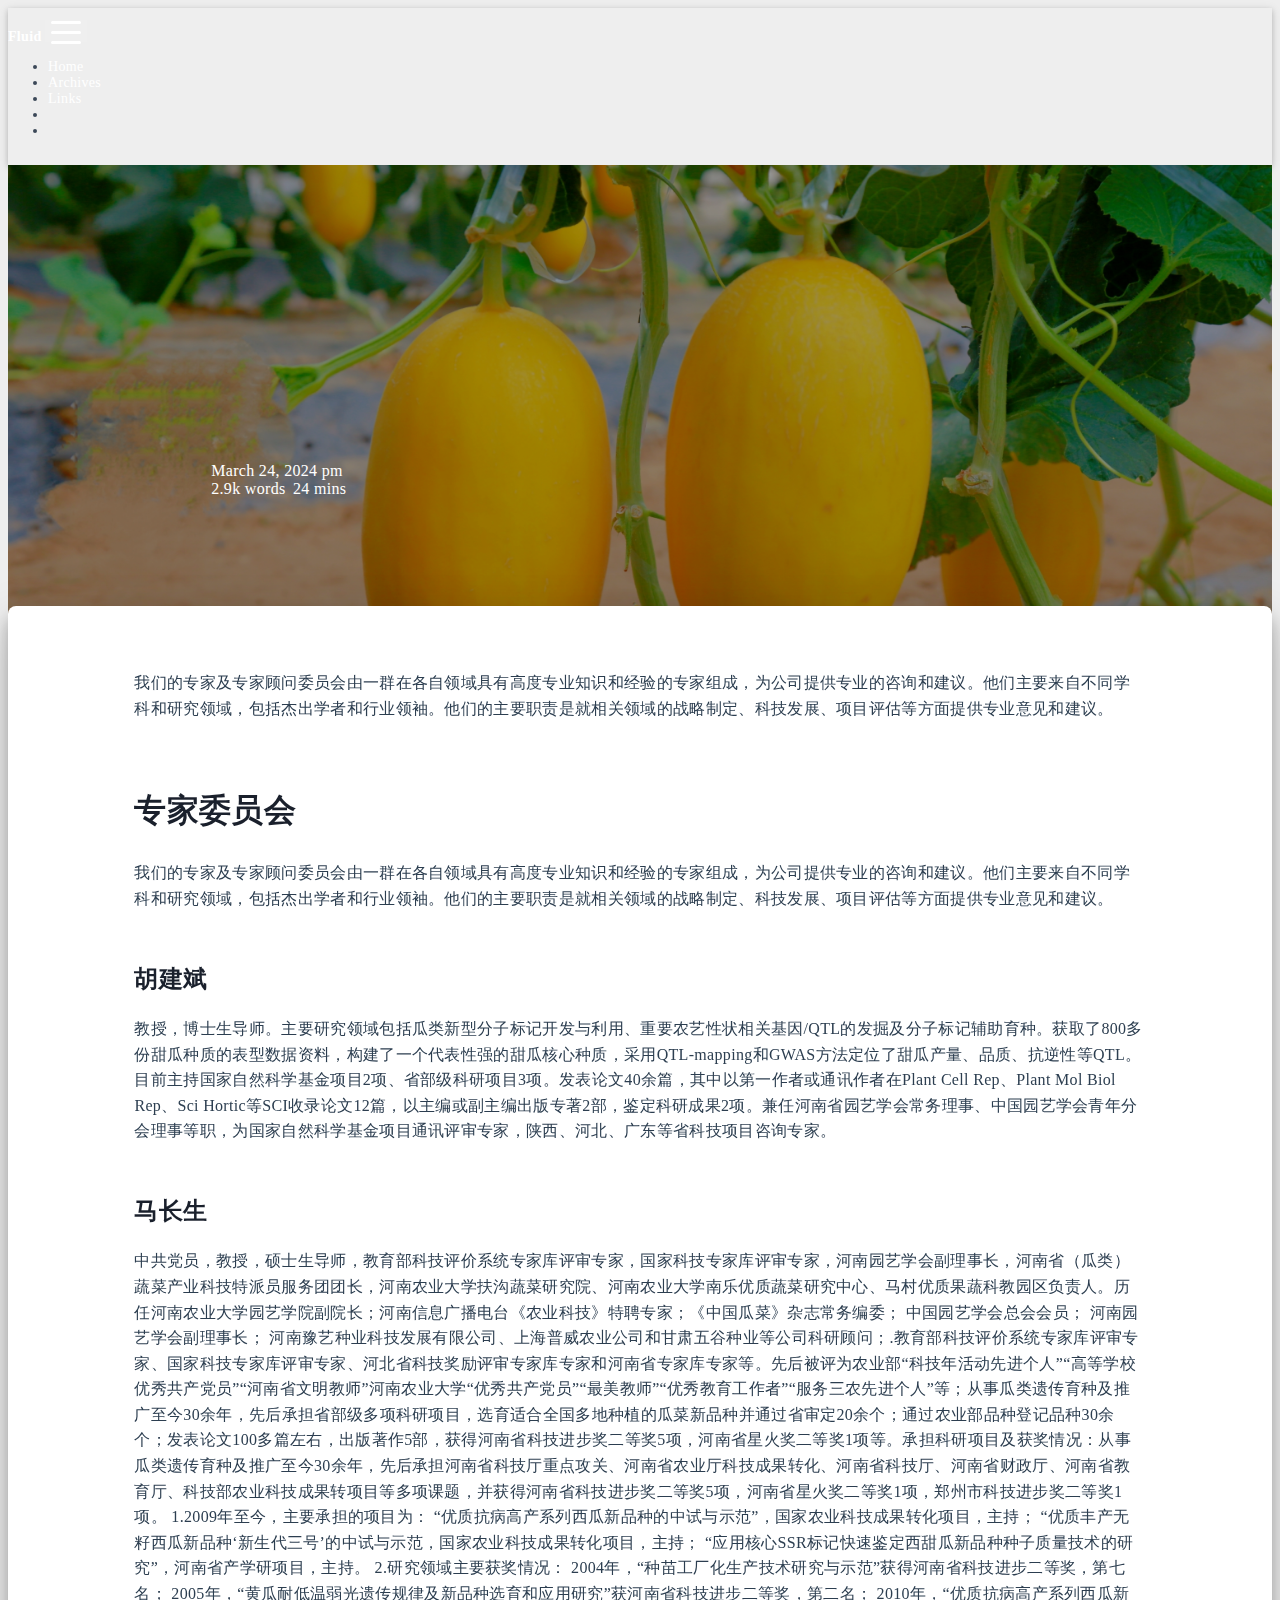
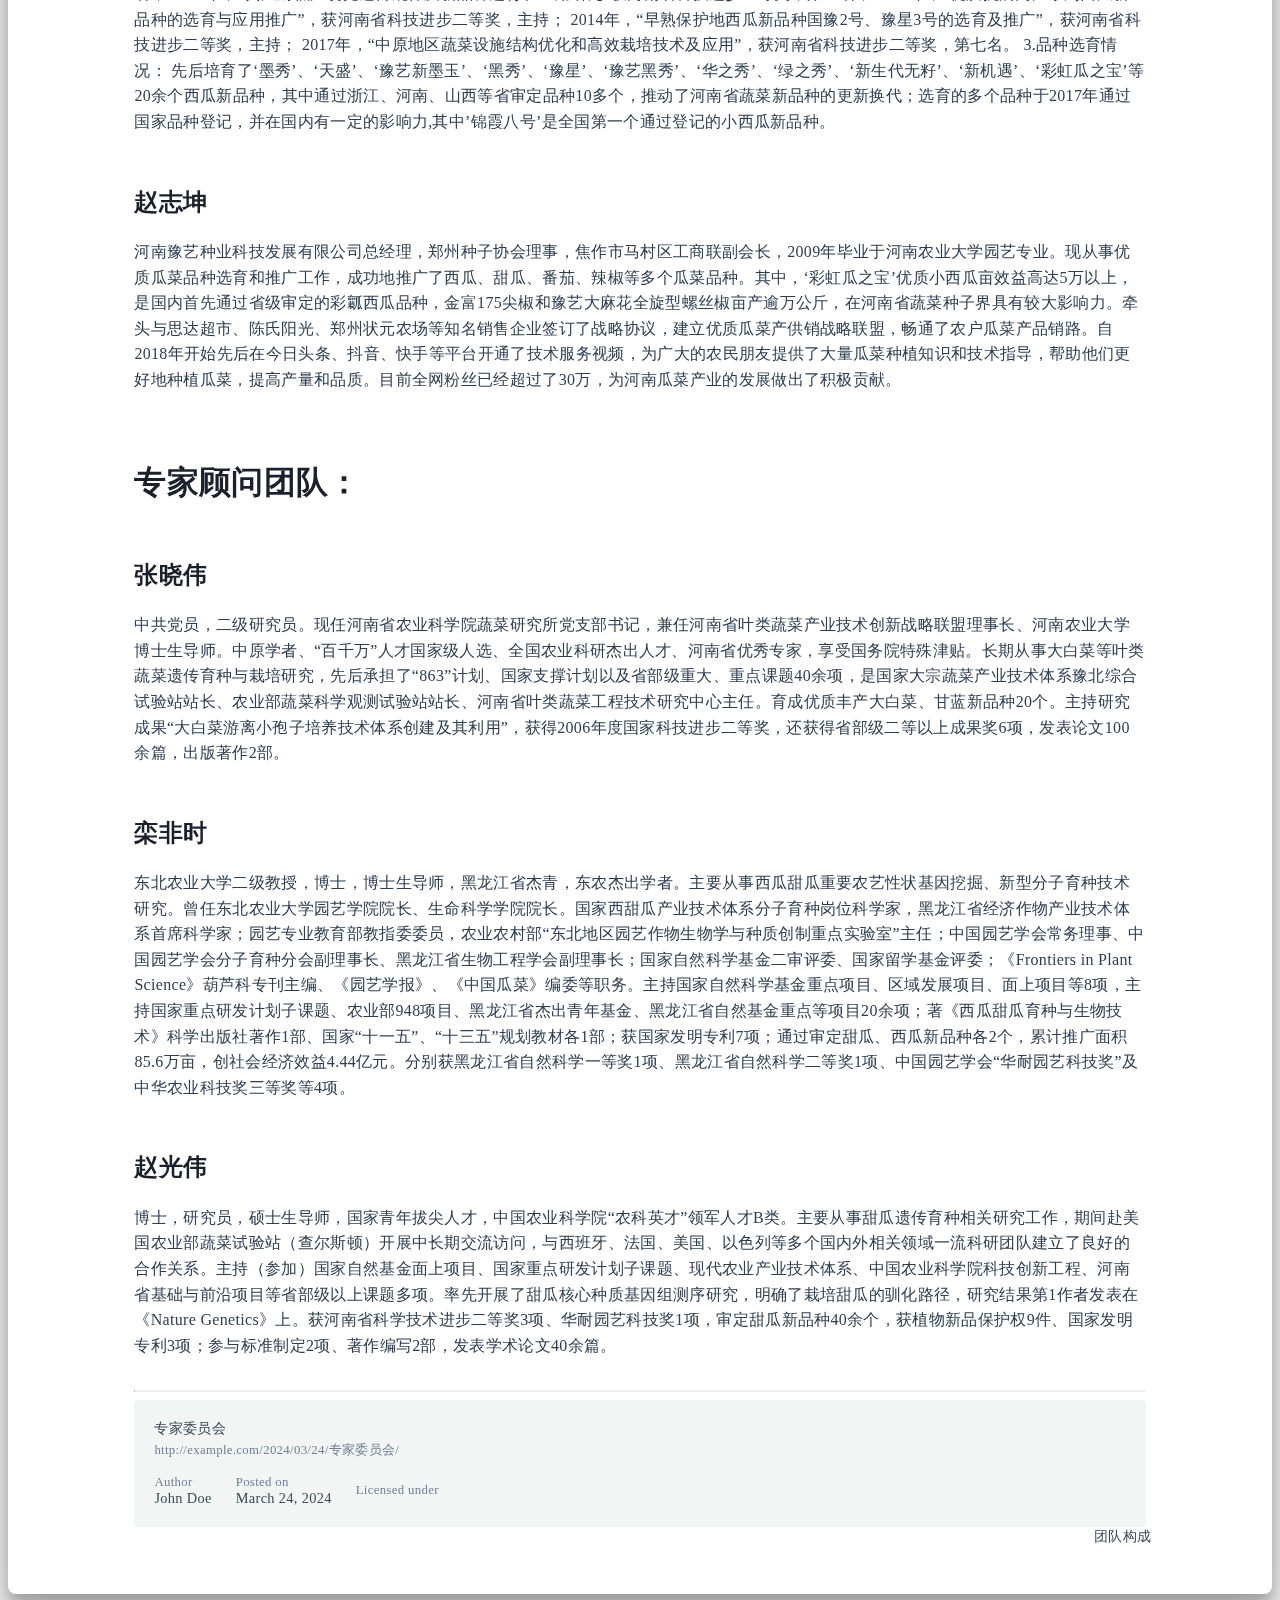
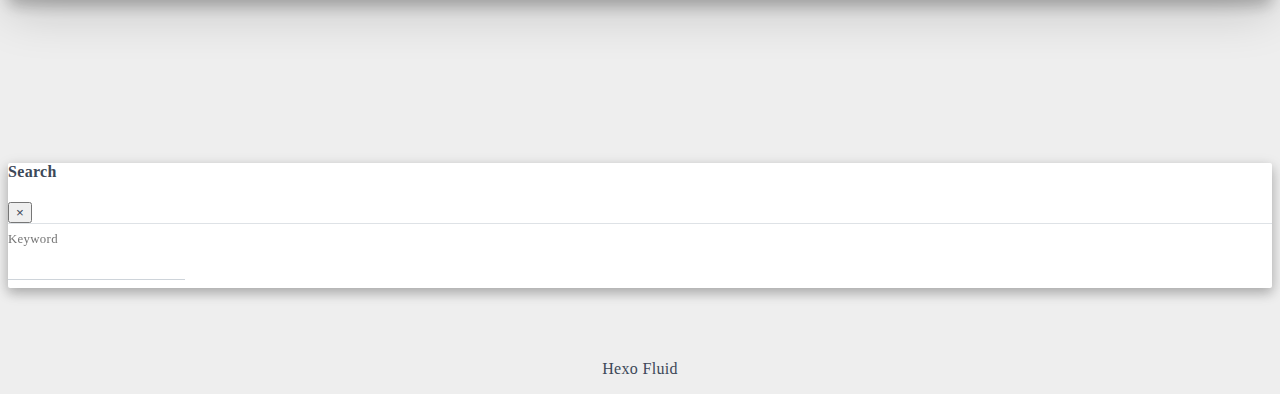
<file: 2024/03/24/专家委员会/index.html>
<!DOCTYPE html>
<html lang="en" data-default-color-scheme=auto>



<head>
  <meta charset="UTF-8">
  <link rel="apple-touch-icon" sizes="76x76" href="/img/fluid.png">
  <link rel="icon" href="/img/fluid.png">
  <meta name="viewport" content="width=device-width, initial-scale=1.0, maximum-scale=5.0, shrink-to-fit=no">
  <meta http-equiv="x-ua-compatible" content="ie=edge">
  
  <meta name="theme-color" content="#2f4154">
  <meta name="author" content="John Doe">
  <meta name="keywords" content="">
  
    <meta name="description" content="我们的专家及专家顾问委员会由一群在各自领域具有高度专业知识和经验的专家组成，为公司提供专业的咨询和建议。他们主要来自不同学科和研究领域，包括杰出学者和行业领袖。他们的主要职责是就相关领域的战略制定、科技发展、项目评估等方面提供专业意见和建议。 专家委员会我们的专家及专家顾问委员会由一群在各自领域具有高度专业知识和经验的专家组成，为公司提供专业的咨询和建议。他们主要来自不同学科和研究领域，包括杰出学">
<meta property="og:type" content="article">
<meta property="og:title" content="专家委员会">
<meta property="og:url" content="http://example.com/2024/03/24/%E4%B8%93%E5%AE%B6%E5%A7%94%E5%91%98%E4%BC%9A/index.html">
<meta property="og:site_name" content="Hexo">
<meta property="og:description" content="我们的专家及专家顾问委员会由一群在各自领域具有高度专业知识和经验的专家组成，为公司提供专业的咨询和建议。他们主要来自不同学科和研究领域，包括杰出学者和行业领袖。他们的主要职责是就相关领域的战略制定、科技发展、项目评估等方面提供专业意见和建议。 专家委员会我们的专家及专家顾问委员会由一群在各自领域具有高度专业知识和经验的专家组成，为公司提供专业的咨询和建议。他们主要来自不同学科和研究领域，包括杰出学">
<meta property="og:locale" content="en_US">
<meta property="article:published_time" content="2024-03-24T04:53:56.233Z">
<meta property="article:modified_time" content="2024-03-24T05:05:55.932Z">
<meta property="article:author" content="John Doe">
<meta name="twitter:card" content="summary_large_image">
  
  
  
  <title>专家委员会 - Hexo</title>

  <link  rel="stylesheet" href="https://lib.baomitu.com/twitter-bootstrap/4.6.1/css/bootstrap.min.css" />



  <link  rel="stylesheet" href="https://lib.baomitu.com/github-markdown-css/4.0.0/github-markdown.min.css" />

  <link  rel="stylesheet" href="https://lib.baomitu.com/hint.css/2.7.0/hint.min.css" />

  <link  rel="stylesheet" href="https://lib.baomitu.com/fancybox/3.5.7/jquery.fancybox.min.css" />



<!-- 主题依赖的图标库，不要自行修改 -->
<!-- Do not modify the link that theme dependent icons -->

<link rel="stylesheet" href="//at.alicdn.com/t/font_1749284_hj8rtnfg7um.css">



<link rel="stylesheet" href="//at.alicdn.com/t/font_1736178_lbnruvf0jn.css">


<link  rel="stylesheet" href="/css/main.css" />


  <link id="highlight-css" rel="stylesheet" href="/css/highlight.css" />
  
    <link id="highlight-css-dark" rel="stylesheet" href="/css/highlight-dark.css" />
  




  <script id="fluid-configs">
    var Fluid = window.Fluid || {};
    Fluid.ctx = Object.assign({}, Fluid.ctx)
    var CONFIG = {"hostname":"example.com","root":"/","version":"1.9.7","typing":{"enable":true,"typeSpeed":70,"cursorChar":"_","loop":false,"scope":[]},"anchorjs":{"enable":true,"element":"h1,h2,h3,h4,h5,h6","placement":"left","visible":"hover","icon":""},"progressbar":{"enable":true,"height_px":3,"color":"#29d","options":{"showSpinner":false,"trickleSpeed":100}},"code_language":{"enable":true,"default":"TEXT"},"copy_btn":true,"image_caption":{"enable":true},"image_zoom":{"enable":true,"img_url_replace":["",""]},"toc":{"enable":true,"placement":"right","headingSelector":"h1,h2,h3,h4,h5,h6","collapseDepth":0},"lazyload":{"enable":true,"loading_img":"/img/loading.gif","onlypost":false,"offset_factor":2},"web_analytics":{"enable":false,"follow_dnt":true,"baidu":null,"google":{"measurement_id":null},"tencent":{"sid":null,"cid":null},"woyaola":null,"cnzz":null,"leancloud":{"app_id":null,"app_key":null,"server_url":null,"path":"window.location.pathname","ignore_local":false}},"search_path":"/local-search.xml","include_content_in_search":true};

    if (CONFIG.web_analytics.follow_dnt) {
      var dntVal = navigator.doNotTrack || window.doNotTrack || navigator.msDoNotTrack;
      Fluid.ctx.dnt = dntVal && (dntVal.startsWith('1') || dntVal.startsWith('yes') || dntVal.startsWith('on'));
    }
  </script>
  <script  src="/js/utils.js" ></script>
  <script  src="/js/color-schema.js" ></script>
  


  
<meta name="generator" content="Hexo 7.1.1"></head>


<body>
  

  <header>
    

<div class="header-inner" style="height: 70vh;">
  <nav id="navbar" class="navbar fixed-top  navbar-expand-lg navbar-dark scrolling-navbar">
  <div class="container">
    <a class="navbar-brand" href="/">
      <strong>Fluid</strong>
    </a>

    <button id="navbar-toggler-btn" class="navbar-toggler" type="button" data-toggle="collapse"
            data-target="#navbarSupportedContent"
            aria-controls="navbarSupportedContent" aria-expanded="false" aria-label="Toggle navigation">
      <div class="animated-icon"><span></span><span></span><span></span></div>
    </button>

    <!-- Collapsible content -->
    <div class="collapse navbar-collapse" id="navbarSupportedContent">
      <ul class="navbar-nav ml-auto text-center">
        
          
          
          
          
            <li class="nav-item">
              <a class="nav-link" href="/" target="_self">
                <i class="iconfont icon-home-fill"></i>
                <span>Home</span>
              </a>
            </li>
          
        
          
          
          
          
            <li class="nav-item">
              <a class="nav-link" href="/archives/" target="_self">
                <i class="iconfont icon-archive-fill"></i>
                <span>Archives</span>
              </a>
            </li>
          
        
          
          
          
          
            <li class="nav-item">
              <a class="nav-link" href="/links/" target="_self">
                <i class="iconfont icon-link-fill"></i>
                <span>Links</span>
              </a>
            </li>
          
        
        
          <li class="nav-item" id="search-btn">
            <a class="nav-link" target="_self" href="javascript:;" data-toggle="modal" data-target="#modalSearch" aria-label="Search">
              <i class="iconfont icon-search"></i>
            </a>
          </li>
          
        
        
          <li class="nav-item" id="color-toggle-btn">
            <a class="nav-link" target="_self" href="javascript:;" aria-label="Color Toggle">
              <i class="iconfont icon-dark" id="color-toggle-icon"></i>
            </a>
          </li>
        
      </ul>
    </div>
  </div>
</nav>

  

<div id="banner" class="banner" false
     style="background: url('/img/default.png') no-repeat center center; background-size: cover;">
  <div class="full-bg-img">
    <div class="mask flex-center" style="background-color: rgba(0, 0, 0, 0.3)">
      <div class="banner-text text-center fade-in-up">
        <div class="h2">
          
            <span id="subtitle" data-typed-text="专家委员会"></span>
          
        </div>

        
          
  <div class="mt-3">
    
    
      <span class="post-meta">
        <i class="iconfont icon-date-fill" aria-hidden="true"></i>
        <time datetime="2024-03-24 12:53" pubdate>
          March 24, 2024 pm
        </time>
      </span>
    
  </div>

  <div class="mt-1">
    
      <span class="post-meta mr-2">
        <i class="iconfont icon-chart"></i>
        
          2.9k words
        
      </span>
    

    
      <span class="post-meta mr-2">
        <i class="iconfont icon-clock-fill"></i>
        
        
        
          24 mins
        
      </span>
    

    
    
  </div>


        
      </div>

      
    </div>
  </div>
</div>

</div>

  </header>

  <main>
    
      

<div class="container-fluid nopadding-x">
  <div class="row nomargin-x">
    <div class="side-col d-none d-lg-block col-lg-2">
      

    </div>

    <div class="col-lg-8 nopadding-x-md">
      <div class="container nopadding-x-md" id="board-ctn">
        <div id="board">
          <article class="post-content mx-auto">
            <h1 id="seo-header">专家委员会</h1>
            
            
              <div class="markdown-body">
                
                <p>我们的专家及专家顾问委员会由一群在各自领域具有高度专业知识和经验的专家组成，为公司提供专业的咨询和建议。他们主要来自不同学科和研究领域，包括杰出学者和行业领袖。他们的主要职责是就相关领域的战略制定、科技发展、项目评估等方面提供专业意见和建议。</p>
<h1 id="专家委员会"><a href="#专家委员会" class="headerlink" title="专家委员会"></a>专家委员会</h1><p>我们的专家及专家顾问委员会由一群在各自领域具有高度专业知识和经验的专家组成，为公司提供专业的咨询和建议。他们主要来自不同学科和研究领域，包括杰出学者和行业领袖。他们的主要职责是就相关领域的战略制定、科技发展、项目评估等方面提供专业意见和建议。</p>
<h2 id="胡建斌"><a href="#胡建斌" class="headerlink" title="胡建斌"></a>胡建斌</h2><p>教授，博士生导师。主要研究领域包括瓜类新型分子标记开发与利用、重要农艺性状相关基因&#x2F;QTL的发掘及分子标记辅助育种。获取了800多份甜瓜种质的表型数据资料，构建了一个代表性强的甜瓜核心种质，采用QTL-mapping和GWAS方法定位了甜瓜产量、品质、抗逆性等QTL。目前主持国家自然科学基金项目2项、省部级科研项目3项。发表论文40余篇，其中以第一作者或通讯作者在Plant Cell Rep、Plant Mol Biol Rep、Sci Hortic等SCI收录论文12篇，以主编或副主编出版专著2部，鉴定科研成果2项。兼任河南省园艺学会常务理事、中国园艺学会青年分会理事等职，为国家自然科学基金项目通讯评审专家，陕西、河北、广东等省科技项目咨询专家。</p>
<h2 id="马长生"><a href="#马长生" class="headerlink" title="马长生"></a>马长生</h2><p>中共党员，教授，硕士生导师，教育部科技评价系统专家库评审专家，国家科技专家库评审专家，河南园艺学会副理事长，河南省（瓜类）蔬菜产业科技特派员服务团团长，河南农业大学扶沟蔬菜研究院、河南农业大学南乐优质蔬菜研究中心、马村优质果蔬科教园区负责人。历任河南农业大学园艺学院副院长；河南信息广播电台《农业科技》特聘专家；《中国瓜菜》杂志常务编委； 中国园艺学会总会会员； 河南园艺学会副理事长； 河南豫艺种业科技发展有限公司、上海普威农业公司和甘肃五谷种业等公司科研顾问；.教育部科技评价系统专家库评审专家、国家科技专家库评审专家、河北省科技奖励评审专家库专家和河南省专家库专家等。先后被评为农业部“科技年活动先进个人”“高等学校优秀共产党员”“河南省文明教师”河南农业大学“优秀共产党员”“最美教师”“优秀教育工作者”“服务三农先进个人”等；从事瓜类遗传育种及推广至今30余年，先后承担省部级多项科研项目，选育适合全国多地种植的瓜菜新品种并通过省审定20余个；通过农业部品种登记品种30余个；发表论文100多篇左右，出版著作5部，获得河南省科技进步奖二等奖5项，河南省星火奖二等奖1项等。承担科研项目及获奖情况：从事瓜类遗传育种及推广至今30余年，先后承担河南省科技厅重点攻关、河南省农业厅科技成果转化、河南省科技厅、河南省财政厅、河南省教育厅、科技部农业科技成果转项目等多项课题，并获得河南省科技进步奖二等奖5项，河南省星火奖二等奖1项，郑州市科技进步奖二等奖1项。 1.2009年至今，主要承担的项目为： “优质抗病高产系列西瓜新品种的中试与示范”，国家农业科技成果转化项目，主持； “优质丰产无籽西瓜新品种‘新生代三号’的中试与示范，国家农业科技成果转化项目，主持； “应用核心SSR标记快速鉴定西甜瓜新品种种子质量技术的研究”，河南省产学研项目，主持。 2.研究领域主要获奖情况： 2004年，“种苗工厂化生产技术研究与示范”获得河南省科技进步二等奖，第七名； 2005年，“黄瓜耐低温弱光遗传规律及新品种选育和应用研究”获河南省科技进步二等奖，第二名； 2010年，“优质抗病高产系列西瓜新品种的选育与应用推广”，获河南省科技进步二等奖，主持； 2014年，“早熟保护地西瓜新品种国豫2号、豫星3号的选育及推广”，获河南省科技进步二等奖，主持； 2017年，“中原地区蔬菜设施结构优化和高效栽培技术及应用”，获河南省科技进步二等奖，第七名。 3.品种选育情况： 先后培育了‘墨秀’、‘天盛’、‘豫艺新墨玉’、‘黑秀’、‘豫星’、‘豫艺黑秀’、‘华之秀’、‘绿之秀’、‘新生代无籽’、‘新机遇’、‘彩虹瓜之宝’等20余个西瓜新品种，其中通过浙江、河南、山西等省审定品种10多个，推动了河南省蔬菜新品种的更新换代；选育的多个品种于2017年通过国家品种登记，并在国内有一定的影响力,其中’锦霞八号’是全国第一个通过登记的小西瓜新品种。 </p>
<h2 id="赵志坤"><a href="#赵志坤" class="headerlink" title="赵志坤"></a>赵志坤</h2><p>河南豫艺种业科技发展有限公司总经理，郑州种子协会理事，焦作市马村区工商联副会长，2009年毕业于河南农业大学园艺专业。现从事优质瓜菜品种选育和推广工作，成功地推广了西瓜、甜瓜、番茄、辣椒等多个瓜菜品种。其中，‘彩虹瓜之宝’优质小西瓜亩效益高达5万以上，是国内首先通过省级审定的彩瓤西瓜品种，金富175尖椒和豫艺大麻花全旋型螺丝椒亩产逾万公斤，在河南省蔬菜种子界具有较大影响力。牵头与思达超市、陈氏阳光、郑州状元农场等知名销售企业签订了战略协议，建立优质瓜菜产供销战略联盟，畅通了农户瓜菜产品销路。自2018年开始先后在今日头条、抖音、快手等平台开通了技术服务视频，为广大的农民朋友提供了大量瓜菜种植知识和技术指导，帮助他们更好地种植瓜菜，提高产量和品质。目前全网粉丝已经超过了30万，为河南瓜菜产业的发展做出了积极贡献。</p>
<h1 id="专家顾问团队："><a href="#专家顾问团队：" class="headerlink" title="专家顾问团队："></a>专家顾问团队：</h1><h2 id="张晓伟"><a href="#张晓伟" class="headerlink" title="张晓伟"></a>张晓伟</h2><p>中共党员，二级研究员。现任河南省农业科学院蔬菜研究所党支部书记，兼任河南省叶类蔬菜产业技术创新战略联盟理事长、河南农业大学博士生导师。中原学者、“百千万”人才国家级人选、全国农业科研杰出人才、河南省优秀专家，享受国务院特殊津贴。长期从事大白菜等叶类蔬菜遗传育种与栽培研究，先后承担了“863”计划、国家支撑计划以及省部级重大、重点课题40余项，是国家大宗蔬菜产业技术体系豫北综合试验站站长、农业部蔬菜科学观测试验站站长、河南省叶类蔬菜工程技术研究中心主任。育成优质丰产大白菜、甘蓝新品种20个。主持研究成果“大白菜游离小孢子培养技术体系创建及其利用”，获得2006年度国家科技进步二等奖，还获得省部级二等以上成果奖6项，发表论文100余篇，出版著作2部。</p>
<h2 id="栾非时"><a href="#栾非时" class="headerlink" title="栾非时"></a>栾非时</h2><p>东北农业大学二级教授，博士，博士生导师，黑龙江省杰青，东农杰出学者。主要从事西瓜甜瓜重要农艺性状基因挖掘、新型分子育种技术研究。曾任东北农业大学园艺学院院长、生命科学学院院长。国家西甜瓜产业技术体系分子育种岗位科学家，黑龙江省经济作物产业技术体系首席科学家；园艺专业教育部教指委委员，农业农村部“东北地区园艺作物生物学与种质创制重点实验室”主任；中国园艺学会常务理事、中国园艺学会分子育种分会副理事长、黑龙江省生物工程学会副理事长；国家自然科学基金二审评委、国家留学基金评委；《Frontiers in Plant Science》葫芦科专刊主编、《园艺学报》、《中国瓜菜》编委等职务。主持国家自然科学基金重点项目、区域发展项目、面上项目等8项，主持国家重点研发计划子课题、农业部948项目、黑龙江省杰出青年基金、黑龙江省自然基金重点等项目20余项；著《西瓜甜瓜育种与生物技术》科学出版社著作1部、国家“十一五”、“十三五”规划教材各1部；获国家发明专利7项；通过审定甜瓜、西瓜新品种各2个，累计推广面积85.6万亩，创社会经济效益4.44亿元。分别获黑龙江省自然科学一等奖1项、黑龙江省自然科学二等奖1项、中国园艺学会“华耐园艺科技奖”及中华农业科技奖三等奖等4项。</p>
<h2 id="赵光伟"><a href="#赵光伟" class="headerlink" title="赵光伟"></a>赵光伟</h2><p>博士，研究员，硕士生导师，国家青年拔尖人才，中国农业科学院“农科英才”领军人才B类。主要从事甜瓜遗传育种相关研究工作，期间赴美国农业部蔬菜试验站（查尔斯顿）开展中长期交流访问，与西班牙、法国、美国、以色列等多个国内外相关领域一流科研团队建立了良好的合作关系。主持（参加）国家自然基金面上项目、国家重点研发计划子课题、现代农业产业技术体系、中国农业科学院科技创新工程、河南省基础与前沿项目等省部级以上课题多项。率先开展了甜瓜核心种质基因组测序研究，明确了栽培甜瓜的驯化路径，研究结果第1作者发表在《Nature Genetics》上。获河南省科学技术进步二等奖3项、华耐园艺科技奖1项，审定甜瓜新品种40余个，获植物新品保护权9件、国家发明专利3项；参与标准制定2项、著作编写2部，发表学术论文40余篇。</p>

                
              </div>
            
            <hr/>
            <div>
              <div class="post-metas my-3">
  
  
</div>


              
  

  <div class="license-box my-3">
    <div class="license-title">
      <div>专家委员会</div>
      <div>http://example.com/2024/03/24/专家委员会/</div>
    </div>
    <div class="license-meta">
      
        <div class="license-meta-item">
          <div>Author</div>
          <div>John Doe</div>
        </div>
      
      
        <div class="license-meta-item license-meta-date">
          <div>Posted on</div>
          <div>March 24, 2024</div>
        </div>
      
      
      
        <div class="license-meta-item">
          <div>Licensed under</div>
          <div>
            
              
              
                <a class="print-no-link" target="_blank" href="https://creativecommons.org/licenses/by/4.0/">
                  <span class="hint--top hint--rounded" aria-label="BY - Attribution">
                    <i class="iconfont icon-by"></i>
                  </span>
                </a>
              
            
          </div>
        </div>
      
    </div>
    <div class="license-icon iconfont"></div>
  </div>



              
                <div class="post-prevnext my-3">
                  <article class="post-prev col-6">
                    
                    
                  </article>
                  <article class="post-next col-6">
                    
                    
                      <a href="/2024/03/24/%E5%9B%A2%E9%98%9F%E6%9E%84%E6%88%90/" title="团队构成">
                        <span class="hidden-mobile">团队构成</span>
                        <span class="visible-mobile">Next</span>
                        <i class="iconfont icon-arrowright"></i>
                      </a>
                    
                  </article>
                </div>
              
            </div>

            
          </article>
        </div>
      </div>
    </div>

    <div class="side-col d-none d-lg-block col-lg-2">
      
  <aside class="sidebar" style="margin-left: -1rem">
    <div id="toc">
  <p class="toc-header">
    <i class="iconfont icon-list"></i>
    <span>Table of Contents</span>
  </p>
  <div class="toc-body" id="toc-body"></div>
</div>



  </aside>


    </div>
  </div>
</div>





  



  



  



  



  







    

    

    
      <div class="modal fade" id="modalSearch" tabindex="-1" role="dialog" aria-labelledby="ModalLabel"
     aria-hidden="true">
  <div class="modal-dialog modal-dialog-scrollable modal-lg" role="document">
    <div class="modal-content">
      <div class="modal-header text-center">
        <h4 class="modal-title w-100 font-weight-bold">Search</h4>
        <button type="button" id="local-search-close" class="close" data-dismiss="modal" aria-label="Close">
          <span aria-hidden="true">&times;</span>
        </button>
      </div>
      <div class="modal-body mx-3">
        <div class="md-form mb-5">
          <input type="text" id="local-search-input" class="form-control validate">
          <label data-error="x" data-success="v" for="local-search-input">Keyword</label>
        </div>
        <div class="list-group" id="local-search-result"></div>
      </div>
    </div>
  </div>
</div>

    

    
  </main>

  <footer>
    <div class="footer-inner">
  
    <div class="footer-content">
       <a href="https://hexo.io" target="_blank" rel="nofollow noopener"><span>Hexo</span></a> <i class="iconfont icon-love"></i> <a href="https://github.com/fluid-dev/hexo-theme-fluid" target="_blank" rel="nofollow noopener"><span>Fluid</span></a> 
    </div>
  
  
  
  
</div>

  </footer>

  <!-- Scripts -->
  
  <script  src="https://lib.baomitu.com/nprogress/0.2.0/nprogress.min.js" ></script>
  <link  rel="stylesheet" href="https://lib.baomitu.com/nprogress/0.2.0/nprogress.min.css" />

  <script>
    NProgress.configure({"showSpinner":false,"trickleSpeed":100})
    NProgress.start()
    window.addEventListener('load', function() {
      NProgress.done();
    })
  </script>


<script  src="https://lib.baomitu.com/jquery/3.6.4/jquery.min.js" ></script>
<script  src="https://lib.baomitu.com/twitter-bootstrap/4.6.1/js/bootstrap.min.js" ></script>
<script  src="/js/events.js" ></script>
<script  src="/js/plugins.js" ></script>


  <script  src="https://lib.baomitu.com/typed.js/2.0.12/typed.min.js" ></script>
  <script>
    (function (window, document) {
      var typing = Fluid.plugins.typing;
      var subtitle = document.getElementById('subtitle');
      if (!subtitle || !typing) {
        return;
      }
      var text = subtitle.getAttribute('data-typed-text');
      
        typing(text);
      
    })(window, document);
  </script>




  
    <script  src="/js/img-lazyload.js" ></script>
  




  
<script>
  Fluid.utils.createScript('https://lib.baomitu.com/tocbot/4.20.1/tocbot.min.js', function() {
    var toc = jQuery('#toc');
    if (toc.length === 0 || !window.tocbot) { return; }
    var boardCtn = jQuery('#board-ctn');
    var boardTop = boardCtn.offset().top;

    window.tocbot.init(Object.assign({
      tocSelector     : '#toc-body',
      contentSelector : '.markdown-body',
      linkClass       : 'tocbot-link',
      activeLinkClass : 'tocbot-active-link',
      listClass       : 'tocbot-list',
      isCollapsedClass: 'tocbot-is-collapsed',
      collapsibleClass: 'tocbot-is-collapsible',
      scrollSmooth    : true,
      includeTitleTags: true,
      headingsOffset  : -boardTop,
    }, CONFIG.toc));
    if (toc.find('.toc-list-item').length > 0) {
      toc.css('visibility', 'visible');
    }

    Fluid.events.registerRefreshCallback(function() {
      if ('tocbot' in window) {
        tocbot.refresh();
        var toc = jQuery('#toc');
        if (toc.length === 0 || !tocbot) {
          return;
        }
        if (toc.find('.toc-list-item').length > 0) {
          toc.css('visibility', 'visible');
        }
      }
    });
  });
</script>


  <script src=https://lib.baomitu.com/clipboard.js/2.0.11/clipboard.min.js></script>

  <script>Fluid.plugins.codeWidget();</script>


  
<script>
  Fluid.utils.createScript('https://lib.baomitu.com/anchor-js/4.3.1/anchor.min.js', function() {
    window.anchors.options = {
      placement: CONFIG.anchorjs.placement,
      visible  : CONFIG.anchorjs.visible
    };
    if (CONFIG.anchorjs.icon) {
      window.anchors.options.icon = CONFIG.anchorjs.icon;
    }
    var el = (CONFIG.anchorjs.element || 'h1,h2,h3,h4,h5,h6').split(',');
    var res = [];
    for (var item of el) {
      res.push('.markdown-body > ' + item.trim());
    }
    if (CONFIG.anchorjs.placement === 'left') {
      window.anchors.options.class = 'anchorjs-link-left';
    }
    window.anchors.add(res.join(', '));

    Fluid.events.registerRefreshCallback(function() {
      if ('anchors' in window) {
        anchors.removeAll();
        var el = (CONFIG.anchorjs.element || 'h1,h2,h3,h4,h5,h6').split(',');
        var res = [];
        for (var item of el) {
          res.push('.markdown-body > ' + item.trim());
        }
        if (CONFIG.anchorjs.placement === 'left') {
          anchors.options.class = 'anchorjs-link-left';
        }
        anchors.add(res.join(', '));
      }
    });
  });
</script>


  
<script>
  Fluid.utils.createScript('https://lib.baomitu.com/fancybox/3.5.7/jquery.fancybox.min.js', function() {
    Fluid.plugins.fancyBox();
  });
</script>


  <script>Fluid.plugins.imageCaption();</script>

  <script  src="/js/local-search.js" ></script>





<!-- 主题的启动项，将它保持在最底部 -->
<!-- the boot of the theme, keep it at the bottom -->
<script  src="/js/boot.js" ></script>


  

  <noscript>
    <div class="noscript-warning">Blog works best with JavaScript enabled</div>
  </noscript>
</body>
</html>
</file>
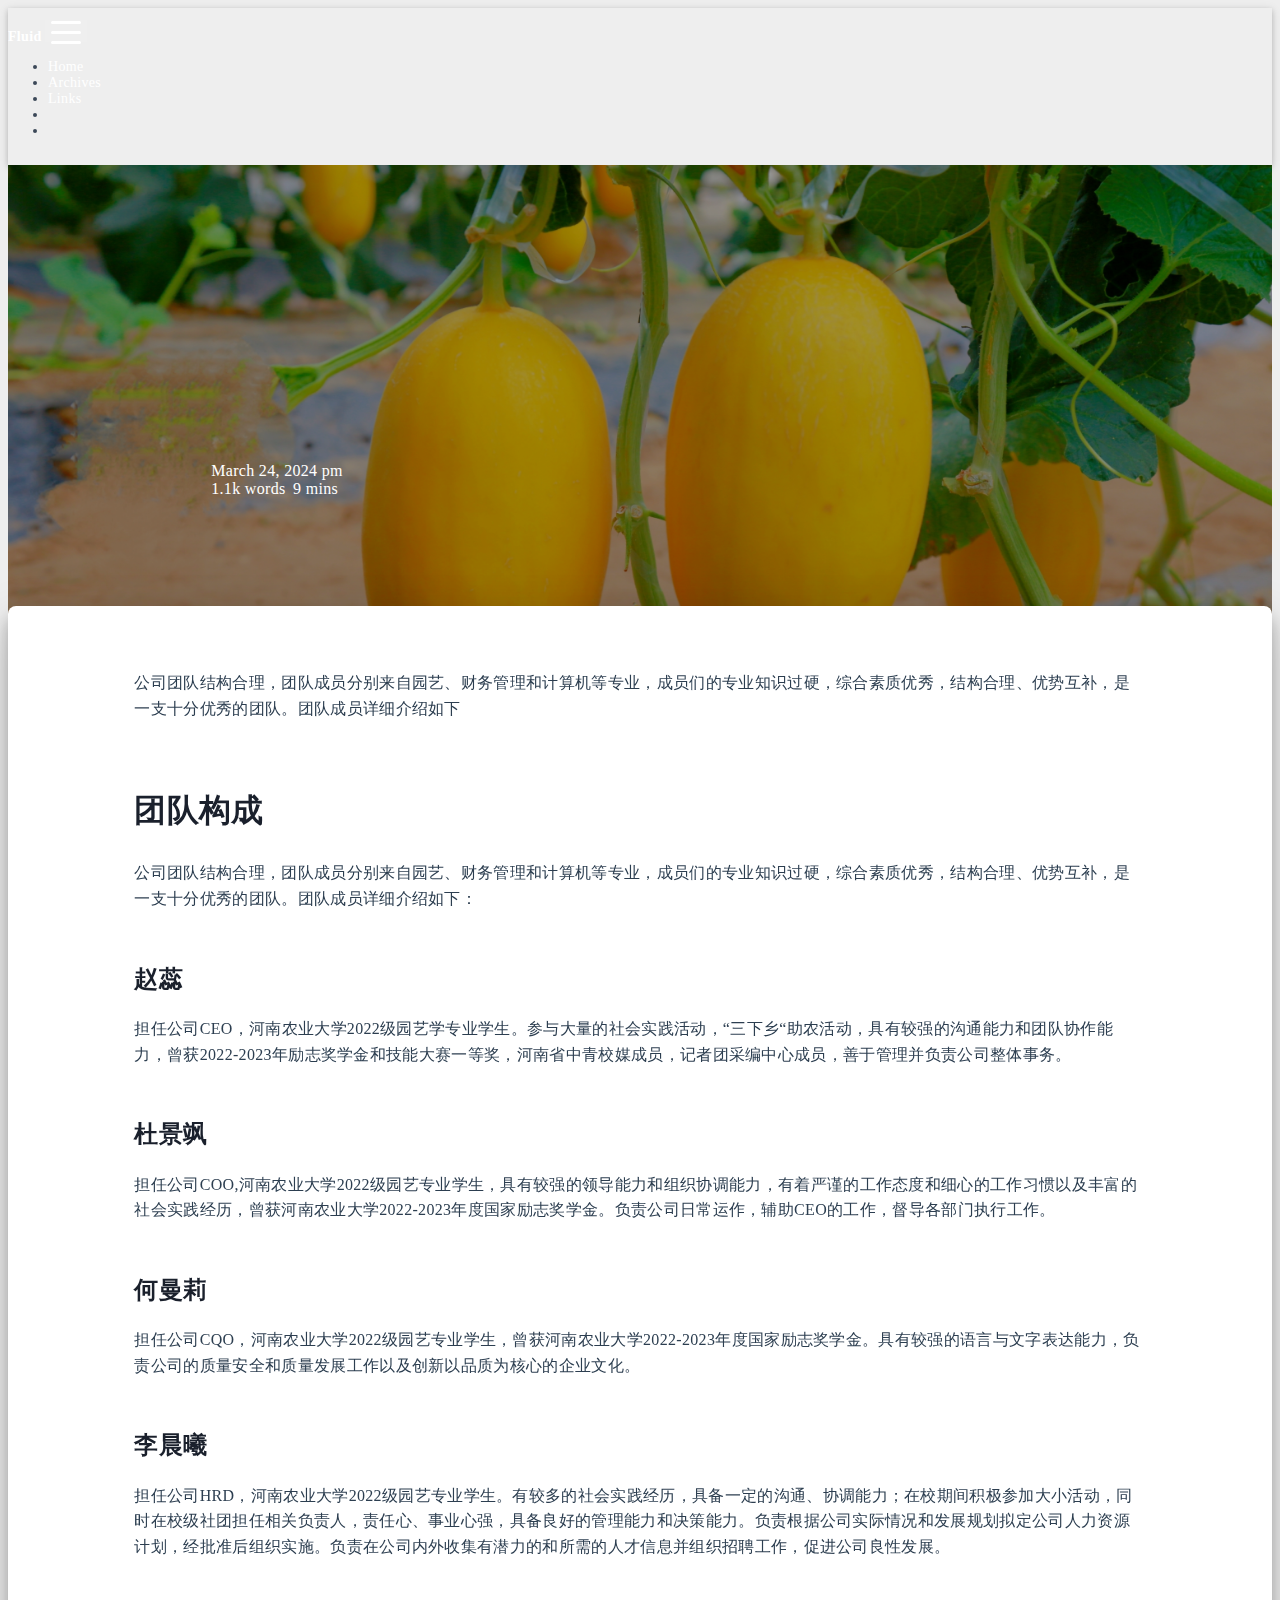
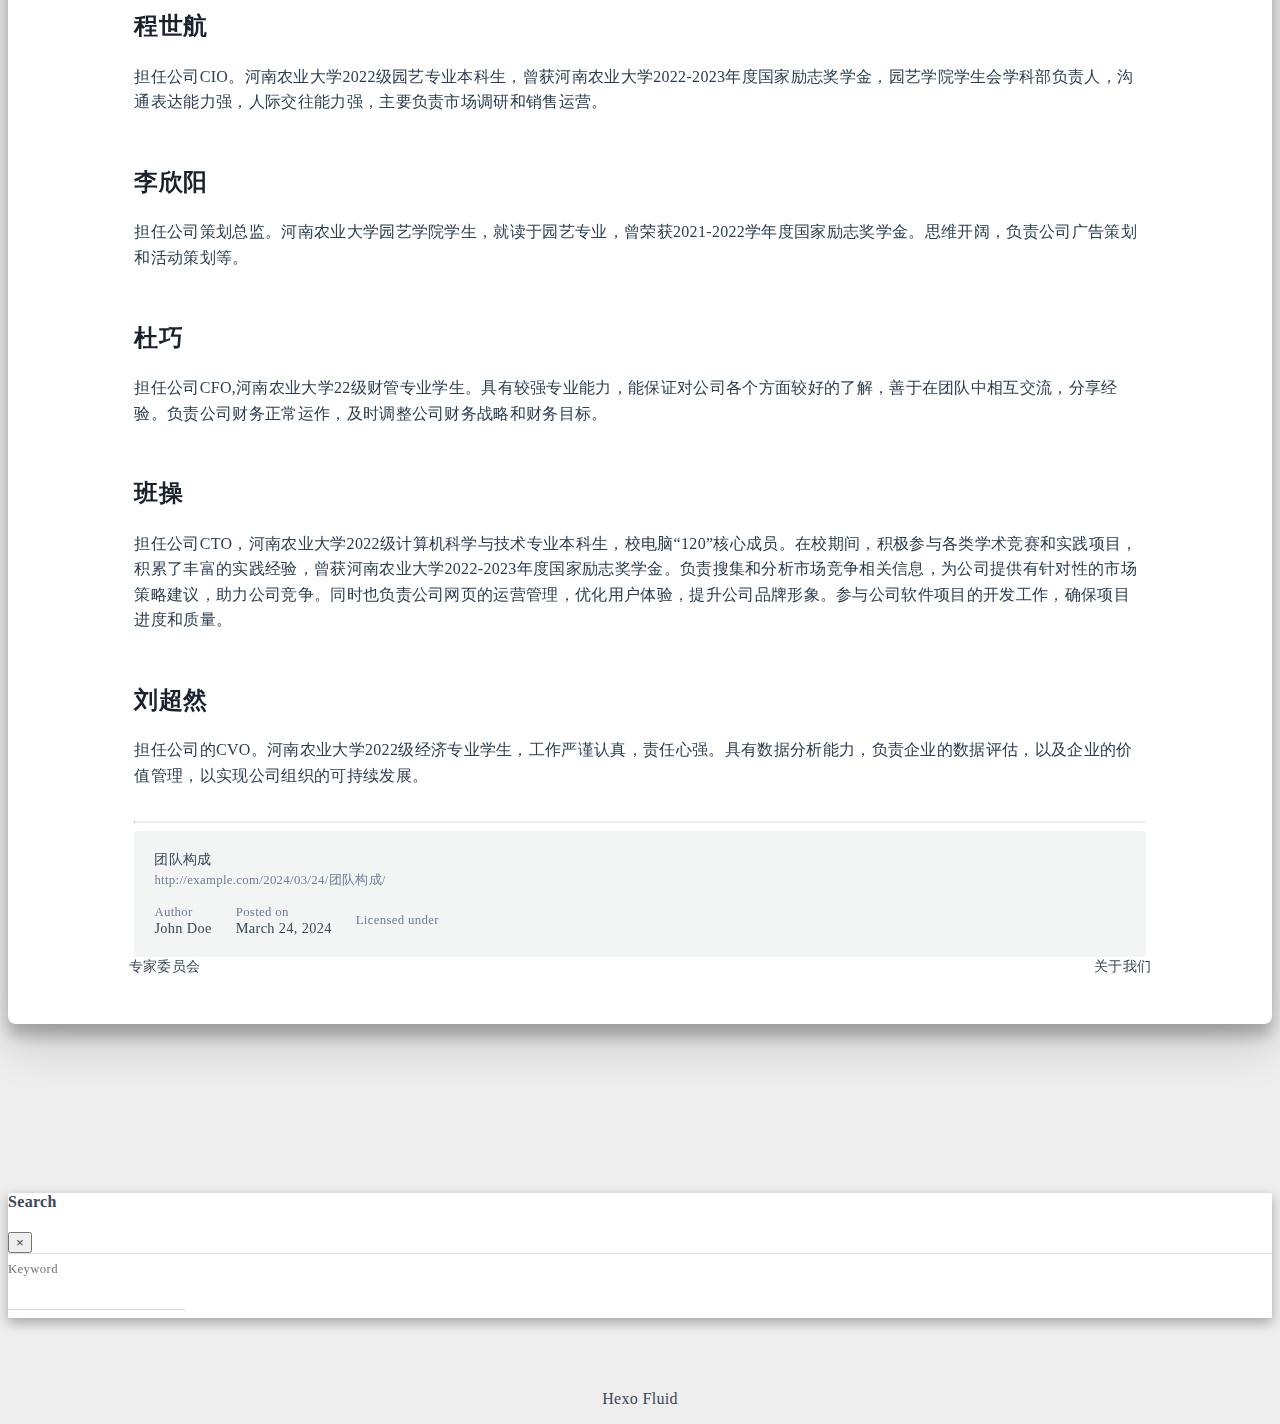
<file: 2024/03/24/团队构成/index.html>
<!DOCTYPE html>
<html lang="en" data-default-color-scheme=auto>



<head>
  <meta charset="UTF-8">
  <link rel="apple-touch-icon" sizes="76x76" href="/img/fluid.png">
  <link rel="icon" href="/img/fluid.png">
  <meta name="viewport" content="width=device-width, initial-scale=1.0, maximum-scale=5.0, shrink-to-fit=no">
  <meta http-equiv="x-ua-compatible" content="ie=edge">
  
  <meta name="theme-color" content="#2f4154">
  <meta name="author" content="John Doe">
  <meta name="keywords" content="">
  
    <meta name="description" content="公司团队结构合理，团队成员分别来自园艺、财务管理和计算机等专业，成员们的专业知识过硬，综合素质优秀，结构合理、优势互补，是一支十分优秀的团队。团队成员详细介绍如下 团队构成公司团队结构合理，团队成员分别来自园艺、财务管理和计算机等专业，成员们的专业知识过硬，综合素质优秀，结构合理、优势互补，是一支十分优秀的团队。团队成员详细介绍如下： 赵蕊担任公司CEO，河南农业大学2022级园艺学专业学生。参与">
<meta property="og:type" content="article">
<meta property="og:title" content="团队构成">
<meta property="og:url" content="http://example.com/2024/03/24/%E5%9B%A2%E9%98%9F%E6%9E%84%E6%88%90/index.html">
<meta property="og:site_name" content="Hexo">
<meta property="og:description" content="公司团队结构合理，团队成员分别来自园艺、财务管理和计算机等专业，成员们的专业知识过硬，综合素质优秀，结构合理、优势互补，是一支十分优秀的团队。团队成员详细介绍如下 团队构成公司团队结构合理，团队成员分别来自园艺、财务管理和计算机等专业，成员们的专业知识过硬，综合素质优秀，结构合理、优势互补，是一支十分优秀的团队。团队成员详细介绍如下： 赵蕊担任公司CEO，河南农业大学2022级园艺学专业学生。参与">
<meta property="og:locale" content="en_US">
<meta property="article:published_time" content="2024-03-24T04:46:57.926Z">
<meta property="article:modified_time" content="2024-03-24T07:48:05.975Z">
<meta property="article:author" content="John Doe">
<meta name="twitter:card" content="summary_large_image">
  
  
  
  <title>团队构成 - Hexo</title>

  <link  rel="stylesheet" href="https://lib.baomitu.com/twitter-bootstrap/4.6.1/css/bootstrap.min.css" />



  <link  rel="stylesheet" href="https://lib.baomitu.com/github-markdown-css/4.0.0/github-markdown.min.css" />

  <link  rel="stylesheet" href="https://lib.baomitu.com/hint.css/2.7.0/hint.min.css" />

  <link  rel="stylesheet" href="https://lib.baomitu.com/fancybox/3.5.7/jquery.fancybox.min.css" />



<!-- 主题依赖的图标库，不要自行修改 -->
<!-- Do not modify the link that theme dependent icons -->

<link rel="stylesheet" href="//at.alicdn.com/t/font_1749284_hj8rtnfg7um.css">



<link rel="stylesheet" href="//at.alicdn.com/t/font_1736178_lbnruvf0jn.css">


<link  rel="stylesheet" href="/css/main.css" />


  <link id="highlight-css" rel="stylesheet" href="/css/highlight.css" />
  
    <link id="highlight-css-dark" rel="stylesheet" href="/css/highlight-dark.css" />
  




  <script id="fluid-configs">
    var Fluid = window.Fluid || {};
    Fluid.ctx = Object.assign({}, Fluid.ctx)
    var CONFIG = {"hostname":"example.com","root":"/","version":"1.9.7","typing":{"enable":true,"typeSpeed":70,"cursorChar":"_","loop":false,"scope":[]},"anchorjs":{"enable":true,"element":"h1,h2,h3,h4,h5,h6","placement":"left","visible":"hover","icon":""},"progressbar":{"enable":true,"height_px":3,"color":"#29d","options":{"showSpinner":false,"trickleSpeed":100}},"code_language":{"enable":true,"default":"TEXT"},"copy_btn":true,"image_caption":{"enable":true},"image_zoom":{"enable":true,"img_url_replace":["",""]},"toc":{"enable":true,"placement":"right","headingSelector":"h1,h2,h3,h4,h5,h6","collapseDepth":0},"lazyload":{"enable":true,"loading_img":"/img/loading.gif","onlypost":false,"offset_factor":2},"web_analytics":{"enable":false,"follow_dnt":true,"baidu":null,"google":{"measurement_id":null},"tencent":{"sid":null,"cid":null},"woyaola":null,"cnzz":null,"leancloud":{"app_id":null,"app_key":null,"server_url":null,"path":"window.location.pathname","ignore_local":false}},"search_path":"/local-search.xml","include_content_in_search":true};

    if (CONFIG.web_analytics.follow_dnt) {
      var dntVal = navigator.doNotTrack || window.doNotTrack || navigator.msDoNotTrack;
      Fluid.ctx.dnt = dntVal && (dntVal.startsWith('1') || dntVal.startsWith('yes') || dntVal.startsWith('on'));
    }
  </script>
  <script  src="/js/utils.js" ></script>
  <script  src="/js/color-schema.js" ></script>
  


  
<meta name="generator" content="Hexo 7.1.1"></head>


<body>
  

  <header>
    

<div class="header-inner" style="height: 70vh;">
  <nav id="navbar" class="navbar fixed-top  navbar-expand-lg navbar-dark scrolling-navbar">
  <div class="container">
    <a class="navbar-brand" href="/">
      <strong>Fluid</strong>
    </a>

    <button id="navbar-toggler-btn" class="navbar-toggler" type="button" data-toggle="collapse"
            data-target="#navbarSupportedContent"
            aria-controls="navbarSupportedContent" aria-expanded="false" aria-label="Toggle navigation">
      <div class="animated-icon"><span></span><span></span><span></span></div>
    </button>

    <!-- Collapsible content -->
    <div class="collapse navbar-collapse" id="navbarSupportedContent">
      <ul class="navbar-nav ml-auto text-center">
        
          
          
          
          
            <li class="nav-item">
              <a class="nav-link" href="/" target="_self">
                <i class="iconfont icon-home-fill"></i>
                <span>Home</span>
              </a>
            </li>
          
        
          
          
          
          
            <li class="nav-item">
              <a class="nav-link" href="/archives/" target="_self">
                <i class="iconfont icon-archive-fill"></i>
                <span>Archives</span>
              </a>
            </li>
          
        
          
          
          
          
            <li class="nav-item">
              <a class="nav-link" href="/links/" target="_self">
                <i class="iconfont icon-link-fill"></i>
                <span>Links</span>
              </a>
            </li>
          
        
        
          <li class="nav-item" id="search-btn">
            <a class="nav-link" target="_self" href="javascript:;" data-toggle="modal" data-target="#modalSearch" aria-label="Search">
              <i class="iconfont icon-search"></i>
            </a>
          </li>
          
        
        
          <li class="nav-item" id="color-toggle-btn">
            <a class="nav-link" target="_self" href="javascript:;" aria-label="Color Toggle">
              <i class="iconfont icon-dark" id="color-toggle-icon"></i>
            </a>
          </li>
        
      </ul>
    </div>
  </div>
</nav>

  

<div id="banner" class="banner" false
     style="background: url('/img/default.png') no-repeat center center; background-size: cover;">
  <div class="full-bg-img">
    <div class="mask flex-center" style="background-color: rgba(0, 0, 0, 0.3)">
      <div class="banner-text text-center fade-in-up">
        <div class="h2">
          
            <span id="subtitle" data-typed-text="团队构成"></span>
          
        </div>

        
          
  <div class="mt-3">
    
    
      <span class="post-meta">
        <i class="iconfont icon-date-fill" aria-hidden="true"></i>
        <time datetime="2024-03-24 12:46" pubdate>
          March 24, 2024 pm
        </time>
      </span>
    
  </div>

  <div class="mt-1">
    
      <span class="post-meta mr-2">
        <i class="iconfont icon-chart"></i>
        
          1.1k words
        
      </span>
    

    
      <span class="post-meta mr-2">
        <i class="iconfont icon-clock-fill"></i>
        
        
        
          9 mins
        
      </span>
    

    
    
  </div>


        
      </div>

      
    </div>
  </div>
</div>

</div>

  </header>

  <main>
    
      

<div class="container-fluid nopadding-x">
  <div class="row nomargin-x">
    <div class="side-col d-none d-lg-block col-lg-2">
      

    </div>

    <div class="col-lg-8 nopadding-x-md">
      <div class="container nopadding-x-md" id="board-ctn">
        <div id="board">
          <article class="post-content mx-auto">
            <h1 id="seo-header">团队构成</h1>
            
            
              <div class="markdown-body">
                
                <p>公司团队结构合理，团队成员分别来自园艺、财务管理和计算机等专业，成员们的专业知识过硬，综合素质优秀，结构合理、优势互补，是一支十分优秀的团队。团队成员详细介绍如下</p>
<h1 id="团队构成"><a href="#团队构成" class="headerlink" title="团队构成"></a>团队构成</h1><p>公司团队结构合理，团队成员分别来自园艺、财务管理和计算机等专业，成员们的专业知识过硬，综合素质优秀，结构合理、优势互补，是一支十分优秀的团队。团队成员详细介绍如下：</p>
<h2 id="赵蕊"><a href="#赵蕊" class="headerlink" title="赵蕊"></a>赵蕊</h2><p>担任公司CEO，河南农业大学2022级园艺学专业学生。参与大量的社会实践活动，“三下乡“助农活动，具有较强的沟通能力和团队协作能力，曾获2022-2023年励志奖学金和技能大赛一等奖，河南省中青校媒成员，记者团采编中心成员，善于管理并负责公司整体事务。</p>
<h2 id="杜景飒"><a href="#杜景飒" class="headerlink" title="杜景飒"></a>杜景飒</h2><p>担任公司COO,河南农业大学2022级园艺专业学生，具有较强的领导能力和组织协调能力，有着严谨的工作态度和细心的工作习惯以及丰富的社会实践经历，曾获河南农业大学2022-2023年度国家励志奖学金。负责公司日常运作，辅助CEO的工作，督导各部门执行工作。</p>
<h2 id="何曼莉"><a href="#何曼莉" class="headerlink" title="何曼莉"></a>何曼莉</h2><p>担任公司CQO，河南农业大学2022级园艺专业学生，曾获河南农业大学2022-2023年度国家励志奖学金。具有较强的语言与文字表达能力，负责公司的质量安全和质量发展工作以及创新以品质为核心的企业文化。</p>
<h2 id="李晨曦"><a href="#李晨曦" class="headerlink" title="李晨曦"></a>李晨曦</h2><p>担任公司HRD，河南农业大学2022级园艺专业学生。有较多的社会实践经历，具备一定的沟通、协调能力；在校期间积极参加大小活动，同时在校级社团担任相关负责人，责任心、事业心强，具备良好的管理能力和决策能力。负责根据公司实际情况和发展规划拟定公司人力资源计划，经批准后组织实施。负责在公司内外收集有潜力的和所需的人才信息并组织招聘工作，促进公司良性发展。</p>
<h2 id="程世航"><a href="#程世航" class="headerlink" title="程世航"></a>程世航</h2><p>担任公司CIO。河南农业大学2022级园艺专业本科生，曾获河南农业大学2022-2023年度国家励志奖学金，园艺学院学生会学科部负责人，沟通表达能力强，人际交往能力强，主要负责市场调研和销售运营。</p>
<h2 id="李欣阳"><a href="#李欣阳" class="headerlink" title="李欣阳"></a>李欣阳</h2><p>担任公司策划总监。河南农业大学园艺学院学生，就读于园艺专业，曾荣获2021-2022学年度国家励志奖学金。思维开阔，负责公司广告策划和活动策划等。</p>
<h2 id="杜巧"><a href="#杜巧" class="headerlink" title="杜巧"></a>杜巧</h2><p>担任公司CFO,河南农业大学22级财管专业学生。具有较强专业能力，能保证对公司各个方面较好的了解，善于在团队中相互交流，分享经验。负责公司财务正常运作，及时调整公司财务战略和财务目标。</p>
<h2 id="班操"><a href="#班操" class="headerlink" title="班操"></a>班操</h2><p>担任公司CTO，河南农业大学2022级计算机科学与技术专业本科生，校电脑“120”核心成员。在校期间，积极参与各类学术竞赛和实践项目，积累了丰富的实践经验，曾获河南农业大学2022-2023年度国家励志奖学金。负责搜集和分析市场竞争相关信息，为公司提供有针对性的市场策略建议，助力公司竞争。同时也负责公司网页的运营管理，优化用户体验，提升公司品牌形象。参与公司软件项目的开发工作，确保项目进度和质量。</p>
<h2 id="刘超然"><a href="#刘超然" class="headerlink" title="刘超然"></a>刘超然</h2><p>担任公司的CVO。河南农业大学2022级经济专业学生，工作严谨认真，责任心强。具有数据分析能力，负责企业的数据评估，以及企业的价值管理，以实现公司组织的可持续发展。</p>

                
              </div>
            
            <hr/>
            <div>
              <div class="post-metas my-3">
  
  
</div>


              
  

  <div class="license-box my-3">
    <div class="license-title">
      <div>团队构成</div>
      <div>http://example.com/2024/03/24/团队构成/</div>
    </div>
    <div class="license-meta">
      
        <div class="license-meta-item">
          <div>Author</div>
          <div>John Doe</div>
        </div>
      
      
        <div class="license-meta-item license-meta-date">
          <div>Posted on</div>
          <div>March 24, 2024</div>
        </div>
      
      
      
        <div class="license-meta-item">
          <div>Licensed under</div>
          <div>
            
              
              
                <a class="print-no-link" target="_blank" href="https://creativecommons.org/licenses/by/4.0/">
                  <span class="hint--top hint--rounded" aria-label="BY - Attribution">
                    <i class="iconfont icon-by"></i>
                  </span>
                </a>
              
            
          </div>
        </div>
      
    </div>
    <div class="license-icon iconfont"></div>
  </div>



              
                <div class="post-prevnext my-3">
                  <article class="post-prev col-6">
                    
                    
                      <a href="/2024/03/24/%E4%B8%93%E5%AE%B6%E5%A7%94%E5%91%98%E4%BC%9A/" title="专家委员会">
                        <i class="iconfont icon-arrowleft"></i>
                        <span class="hidden-mobile">专家委员会</span>
                        <span class="visible-mobile">Previous</span>
                      </a>
                    
                  </article>
                  <article class="post-next col-6">
                    
                    
                      <a href="/2024/03/13/%E5%85%B3%E4%BA%8E%E6%88%91%E4%BB%AC/" title="关于我们">
                        <span class="hidden-mobile">关于我们</span>
                        <span class="visible-mobile">Next</span>
                        <i class="iconfont icon-arrowright"></i>
                      </a>
                    
                  </article>
                </div>
              
            </div>

            
          </article>
        </div>
      </div>
    </div>

    <div class="side-col d-none d-lg-block col-lg-2">
      
  <aside class="sidebar" style="margin-left: -1rem">
    <div id="toc">
  <p class="toc-header">
    <i class="iconfont icon-list"></i>
    <span>Table of Contents</span>
  </p>
  <div class="toc-body" id="toc-body"></div>
</div>



  </aside>


    </div>
  </div>
</div>





  



  



  



  



  







    

    

    
      <div class="modal fade" id="modalSearch" tabindex="-1" role="dialog" aria-labelledby="ModalLabel"
     aria-hidden="true">
  <div class="modal-dialog modal-dialog-scrollable modal-lg" role="document">
    <div class="modal-content">
      <div class="modal-header text-center">
        <h4 class="modal-title w-100 font-weight-bold">Search</h4>
        <button type="button" id="local-search-close" class="close" data-dismiss="modal" aria-label="Close">
          <span aria-hidden="true">&times;</span>
        </button>
      </div>
      <div class="modal-body mx-3">
        <div class="md-form mb-5">
          <input type="text" id="local-search-input" class="form-control validate">
          <label data-error="x" data-success="v" for="local-search-input">Keyword</label>
        </div>
        <div class="list-group" id="local-search-result"></div>
      </div>
    </div>
  </div>
</div>

    

    
  </main>

  <footer>
    <div class="footer-inner">
  
    <div class="footer-content">
       <a href="https://hexo.io" target="_blank" rel="nofollow noopener"><span>Hexo</span></a> <i class="iconfont icon-love"></i> <a href="https://github.com/fluid-dev/hexo-theme-fluid" target="_blank" rel="nofollow noopener"><span>Fluid</span></a> 
    </div>
  
  
  
  
</div>

  </footer>

  <!-- Scripts -->
  
  <script  src="https://lib.baomitu.com/nprogress/0.2.0/nprogress.min.js" ></script>
  <link  rel="stylesheet" href="https://lib.baomitu.com/nprogress/0.2.0/nprogress.min.css" />

  <script>
    NProgress.configure({"showSpinner":false,"trickleSpeed":100})
    NProgress.start()
    window.addEventListener('load', function() {
      NProgress.done();
    })
  </script>


<script  src="https://lib.baomitu.com/jquery/3.6.4/jquery.min.js" ></script>
<script  src="https://lib.baomitu.com/twitter-bootstrap/4.6.1/js/bootstrap.min.js" ></script>
<script  src="/js/events.js" ></script>
<script  src="/js/plugins.js" ></script>


  <script  src="https://lib.baomitu.com/typed.js/2.0.12/typed.min.js" ></script>
  <script>
    (function (window, document) {
      var typing = Fluid.plugins.typing;
      var subtitle = document.getElementById('subtitle');
      if (!subtitle || !typing) {
        return;
      }
      var text = subtitle.getAttribute('data-typed-text');
      
        typing(text);
      
    })(window, document);
  </script>




  
    <script  src="/js/img-lazyload.js" ></script>
  




  
<script>
  Fluid.utils.createScript('https://lib.baomitu.com/tocbot/4.20.1/tocbot.min.js', function() {
    var toc = jQuery('#toc');
    if (toc.length === 0 || !window.tocbot) { return; }
    var boardCtn = jQuery('#board-ctn');
    var boardTop = boardCtn.offset().top;

    window.tocbot.init(Object.assign({
      tocSelector     : '#toc-body',
      contentSelector : '.markdown-body',
      linkClass       : 'tocbot-link',
      activeLinkClass : 'tocbot-active-link',
      listClass       : 'tocbot-list',
      isCollapsedClass: 'tocbot-is-collapsed',
      collapsibleClass: 'tocbot-is-collapsible',
      scrollSmooth    : true,
      includeTitleTags: true,
      headingsOffset  : -boardTop,
    }, CONFIG.toc));
    if (toc.find('.toc-list-item').length > 0) {
      toc.css('visibility', 'visible');
    }

    Fluid.events.registerRefreshCallback(function() {
      if ('tocbot' in window) {
        tocbot.refresh();
        var toc = jQuery('#toc');
        if (toc.length === 0 || !tocbot) {
          return;
        }
        if (toc.find('.toc-list-item').length > 0) {
          toc.css('visibility', 'visible');
        }
      }
    });
  });
</script>


  <script src=https://lib.baomitu.com/clipboard.js/2.0.11/clipboard.min.js></script>

  <script>Fluid.plugins.codeWidget();</script>


  
<script>
  Fluid.utils.createScript('https://lib.baomitu.com/anchor-js/4.3.1/anchor.min.js', function() {
    window.anchors.options = {
      placement: CONFIG.anchorjs.placement,
      visible  : CONFIG.anchorjs.visible
    };
    if (CONFIG.anchorjs.icon) {
      window.anchors.options.icon = CONFIG.anchorjs.icon;
    }
    var el = (CONFIG.anchorjs.element || 'h1,h2,h3,h4,h5,h6').split(',');
    var res = [];
    for (var item of el) {
      res.push('.markdown-body > ' + item.trim());
    }
    if (CONFIG.anchorjs.placement === 'left') {
      window.anchors.options.class = 'anchorjs-link-left';
    }
    window.anchors.add(res.join(', '));

    Fluid.events.registerRefreshCallback(function() {
      if ('anchors' in window) {
        anchors.removeAll();
        var el = (CONFIG.anchorjs.element || 'h1,h2,h3,h4,h5,h6').split(',');
        var res = [];
        for (var item of el) {
          res.push('.markdown-body > ' + item.trim());
        }
        if (CONFIG.anchorjs.placement === 'left') {
          anchors.options.class = 'anchorjs-link-left';
        }
        anchors.add(res.join(', '));
      }
    });
  });
</script>


  
<script>
  Fluid.utils.createScript('https://lib.baomitu.com/fancybox/3.5.7/jquery.fancybox.min.js', function() {
    Fluid.plugins.fancyBox();
  });
</script>


  <script>Fluid.plugins.imageCaption();</script>

  <script  src="/js/local-search.js" ></script>





<!-- 主题的启动项，将它保持在最底部 -->
<!-- the boot of the theme, keep it at the bottom -->
<script  src="/js/boot.js" ></script>


  

  <noscript>
    <div class="noscript-warning">Blog works best with JavaScript enabled</div>
  </noscript>
</body>
</html>
</file>
<file: css/main.css>
.anchorjs-link {
  text-decoration: none !important;
  transition: opacity 0.2s ease-in-out;
}
.markdown-body h1:hover > .anchorjs-link,
h2:hover > .anchorjs-link,
h3:hover > .anchorjs-link,
h4:hover > .anchorjs-link,
h5:hover > .anchorjs-link,
h6:hover > .anchorjs-link {
  opacity: 1;
}
.banner {
  height: 100%;
  position: relative;
  overflow: hidden;
  cursor: default;
}
.banner .mask {
  position: absolute;
  width: 100%;
  height: 100%;
  background-color: rgba(0,0,0,0.3);
}
.banner[parallax="true"] {
  will-change: transform;
  -webkit-transform-style: preserve-3d;
  -webkit-backface-visibility: hidden;
  transition: transform 0.05s ease-out;
}
#board {
  position: relative;
  margin-top: -2rem;
  padding: 3rem 0;
  background-color: var(--board-bg-color);
  transition: background-color 0.2s ease-in-out;
  border-radius: 0.5rem;
  z-index: 3;
  -webkit-box-shadow: 0 12px 15px 0 rgba(0,0,0,0.24), 0 17px 50px 0 rgba(0,0,0,0.19);
  box-shadow: 0 12px 15px 0 rgba(0,0,0,0.24), 0 17px 50px 0 rgba(0,0,0,0.19);
}
.code-widget {
  display: inline-block;
  background-color: transparent;
  font-size: 0.75rem;
  line-height: 1;
  font-weight: bold;
  padding: 0.3rem 0.1rem 0.1rem 0.1rem;
  position: absolute;
  right: 0.45rem;
  top: 0.15rem;
  z-index: 1;
}
.code-widget-light {
  color: #999;
}
.code-widget-dark {
  color: #bababa;
}
.copy-btn {
  cursor: pointer;
  user-select: none;
  -webkit-appearance: none;
  outline: none;
}
.copy-btn > i {
  font-size: 0.75rem !important;
  font-weight: 400;
  margin-right: 0.15rem;
  opacity: 0;
  transition: opacity 0.2s ease-in-out;
}
.markdown-body pre:hover > .copy-btn > i {
  opacity: 0.9;
}
.markdown-body pre:hover > .copy-btn,
.markdown-body pre:not(:hover) > .copy-btn {
  outline: none;
}
.license-box {
  background-color: rgba(27,31,35,0.05);
  transition: background-color 0.2s ease-in-out;
  border-radius: 4px;
  font-size: 0.9rem;
  overflow: hidden;
  padding: 1.25rem;
  position: relative;
  z-index: 1;
}
.license-box .license-icon {
  position: absolute;
  top: 50%;
  left: 100%;
}
.license-box .license-icon::after {
  content: "\e8e4";
  font-size: 12.5rem;
  line-height: 1;
  opacity: 0.1;
  position: relative;
  left: -0.85em;
  bottom: 0.5em;
  z-index: -1;
}
.license-box .license-title {
  margin-bottom: 1rem;
}
.license-box .license-title div:nth-child(1) {
  line-height: 1.2;
  margin-bottom: 0.25rem;
}
.license-box .license-title div:nth-child(2) {
  color: var(--sec-text-color);
  font-size: 0.8rem;
}
.license-box .license-meta {
  align-items: center;
  display: flex;
  flex-wrap: wrap;
  justify-content: flex-start;
}
.license-box .license-meta .license-meta-item {
  align-items: center;
  justify-content: center;
  margin-right: 1.5rem;
}
.license-box .license-meta .license-meta-item div:nth-child(1) {
  color: var(--sec-text-color);
  font-size: 0.8rem;
  font-weight: normal;
}
.license-box .license-meta .license-meta-item i.iconfont {
  font-size: 1rem;
}
@media (max-width: 575px) and (min-width: 425px) {
  .license-box .license-meta .license-meta-item {
    display: flex;
    justify-content: flex-start;
    flex-wrap: wrap;
    font-size: 0.8rem;
    flex: 0 0 50%;
    max-width: 50%;
    margin-right: 0;
  }
  .license-box .license-meta .license-meta-item div:nth-child(1) {
    margin-right: 0.5rem;
  }
  .license-box .license-meta .license-meta-date {
    order: -1;
  }
}
@media (max-width: 424px) {
  .license-box::after {
    top: -65px;
  }
  .license-box .license-meta {
    flex-direction: column;
    align-items: flex-start;
  }
  .license-box .license-meta .license-meta-item {
    display: flex;
    flex-wrap: wrap;
    font-size: 0.8rem;
  }
  .license-box .license-meta .license-meta-item div:nth-child(1) {
    margin-right: 0.5rem;
  }
}
.footer-inner {
  padding: 3rem 0 1rem 0;
  text-align: center;
}
.footer-inner > div:not(:first-child) {
  margin: 0.25rem 0;
  font-size: 0.85rem;
}
.footer-inner .statistics {
  display: flex;
  flex-direction: row;
  justify-content: center;
}
.footer-inner .statistics > span {
  flex: 1;
  margin: 0 0.25rem;
}
.footer-inner .statistics > *:nth-last-child(2):first-child {
  text-align: right;
}
.footer-inner .statistics > *:nth-last-child(2):first-child ~ * {
  text-align: left;
}
.footer-inner .beian {
  display: flex;
  flex-direction: row;
  justify-content: center;
}
.footer-inner .beian > * {
  margin: 0 0.25rem;
}
.footer-inner .beian-police {
  position: relative;
  overflow: hidden;
  display: inline-flex;
  align-items: center;
  justify-content: left;
}
.footer-inner .beian-police img {
  margin-right: 3px;
  width: 1rem;
  height: 1rem;
  margin-bottom: 0.1rem;
}
@media (max-width: 424px) {
  .footer-inner .statistics {
    flex-direction: column;
  }
  .footer-inner .statistics > *:nth-last-child(2):first-child {
    text-align: center;
  }
  .footer-inner .statistics > *:nth-last-child(2):first-child ~ * {
    text-align: center;
  }
  .footer-inner .beian {
    flex-direction: column;
  }
  .footer-inner .beian .beian-police {
    justify-content: center;
  }
  .footer-inner .beian > *:nth-last-child(2):first-child {
    text-align: center;
  }
  .footer-inner .beian > *:nth-last-child(2):first-child ~ * {
    text-align: center;
  }
}
sup > a::before,
.footnote-text::before {
  display: block;
  content: "";
  margin-top: -5rem;
  height: 5rem;
  width: 1px;
  visibility: hidden;
}
sup > a::before,
.footnote-text::before {
  display: inline-block;
}
.footnote-item::before {
  display: block;
  content: "";
  margin-top: -5rem;
  height: 5rem;
  width: 1px;
  visibility: hidden;
}
.footnote-list ol {
  list-style-type: none;
  counter-reset: sectioncounter;
  padding-left: 0.5rem;
  font-size: 0.95rem;
}
.footnote-list ol li:before {
  font-family: "Helvetica Neue", monospace, "Monaco";
  content: "[" counter(sectioncounter) "]";
  counter-increment: sectioncounter;
}
.footnote-list ol li+li {
  margin-top: 0.5rem;
}
.footnote-text {
  padding-left: 0.5em;
}
.navbar {
  background-color: transparent;
  font-size: 0.875rem;
  box-shadow: 0 2px 5px 0 rgba(0,0,0,0.16), 0 2px 10px 0 rgba(0,0,0,0.12);
  -webkit-box-shadow: 0 2px 5px 0 rgba(0,0,0,0.16), 0 2px 10px 0 rgba(0,0,0,0.12);
}
.navbar .navbar-brand {
  color: var(--navbar-text-color);
}
.navbar .navbar-toggler .animated-icon span {
  background-color: var(--navbar-text-color);
}
.navbar .nav-item .nav-link {
  display: block;
  color: var(--navbar-text-color);
  transition: color 0.2s ease-in-out, background-color 0.2s ease-in-out;
}
.navbar .nav-item .nav-link:hover {
  color: var(--link-hover-color);
}
.navbar .nav-item .nav-link:focus {
  color: var(--navbar-text-color);
}
.navbar .nav-item .nav-link i {
  font-size: 0.875rem;
}
.navbar .nav-item .nav-link i:only-child {
  margin: 0 0.2rem;
}
.navbar .navbar-toggler {
  border-width: 0;
  outline: 0;
}
.navbar.scrolling-navbar {
  will-change: background, padding;
  -webkit-transition: background 0.5s ease-in-out, padding 0.5s ease-in-out;
  transition: background 0.5s ease-in-out, padding 0.5s ease-in-out;
}
@media (min-width: 600px) {
  .navbar.scrolling-navbar {
    padding-top: 12px;
    padding-bottom: 12px;
  }
  .navbar.scrolling-navbar .navbar-nav > li {
    -webkit-transition-duration: 1s;
    transition-duration: 1s;
  }
}
.navbar.scrolling-navbar.top-nav-collapse {
  padding-top: 5px;
  padding-bottom: 5px;
}
.navbar .dropdown-menu {
  font-size: 0.875rem;
  color: var(--navbar-text-color);
  background-color: rgba(0,0,0,0.3);
  border: none;
  min-width: 8rem;
  -webkit-transition: background 0.5s ease-in-out, padding 0.5s ease-in-out;
  transition: background 0.5s ease-in-out, padding 0.5s ease-in-out;
}
@media (max-width: 991.98px) {
  .navbar .dropdown-menu {
    text-align: center;
  }
}
.navbar .dropdown-item {
  color: var(--navbar-text-color);
}
.navbar .dropdown-item:hover,
.navbar .dropdown-item:focus {
  color: var(--link-hover-color);
  background-color: rgba(0,0,0,0.1);
}
@media (min-width: 992px) {
  .navbar .dropdown:hover > .dropdown-menu {
    display: block;
  }
  .navbar .dropdown > .dropdown-toggle:active {
    pointer-events: none;
  }
  .navbar .dropdown-menu {
    top: 95%;
  }
}
.navbar .animated-icon {
  width: 30px;
  height: 20px;
  position: relative;
  margin: 0;
  -webkit-transform: rotate(0deg);
  -moz-transform: rotate(0deg);
  -o-transform: rotate(0deg);
  transform: rotate(0deg);
  -webkit-transition: 0.5s ease-in-out;
  -moz-transition: 0.5s ease-in-out;
  -o-transition: 0.5s ease-in-out;
  transition: 0.5s ease-in-out;
  cursor: pointer;
}
.navbar .animated-icon span {
  display: block;
  position: absolute;
  height: 3px;
  width: 100%;
  border-radius: 9px;
  opacity: 1;
  left: 0;
  -webkit-transform: rotate(0deg);
  -moz-transform: rotate(0deg);
  -o-transform: rotate(0deg);
  transform: rotate(0deg);
  -webkit-transition: 0.25s ease-in-out;
  -moz-transition: 0.25s ease-in-out;
  -o-transition: 0.25s ease-in-out;
  transition: 0.25s ease-in-out;
  background: #fff;
}
.navbar .animated-icon span:nth-child(1) {
  top: 0;
}
.navbar .animated-icon span:nth-child(2) {
  top: 10px;
}
.navbar .animated-icon span:nth-child(3) {
  top: 20px;
}
.navbar .animated-icon.open span:nth-child(1) {
  top: 11px;
  -webkit-transform: rotate(135deg);
  -moz-transform: rotate(135deg);
  -o-transform: rotate(135deg);
  transform: rotate(135deg);
}
.navbar .animated-icon.open span:nth-child(2) {
  opacity: 0;
  left: -60px;
}
.navbar .animated-icon.open span:nth-child(3) {
  top: 11px;
  -webkit-transform: rotate(-135deg);
  -moz-transform: rotate(-135deg);
  -o-transform: rotate(-135deg);
  transform: rotate(-135deg);
}
.navbar .dropdown-collapse,
.top-nav-collapse,
.navbar-col-show {
  background-color: var(--navbar-bg-color);
}
@media (max-width: 767px) {
  .navbar {
    font-size: 1rem;
    line-height: 2.5rem;
  }
}
.banner-text {
  color: var(--subtitle-color);
  max-width: calc(960px - 6rem);
  width: 80%;
  overflow-wrap: break-word;
}
.banner-text .typed-cursor {
  margin: 0 0.2rem;
}
@media (max-width: 767px) {
  #subtitle,
  .typed-cursor {
    font-size: 1.5rem;
  }
}
@media (max-width: 575px) {
  .banner-text {
    font-size: 0.9rem;
  }
  #subtitle,
  .typed-cursor {
    font-size: 1.35rem;
  }
}
.modal-dialog .modal-content {
  background-color: var(--board-bg-color);
  border: 0;
  border-radius: 0.125rem;
  -webkit-box-shadow: 0 5px 11px 0 rgba(0,0,0,0.18), 0 4px 15px 0 rgba(0,0,0,0.15);
  box-shadow: 0 5px 11px 0 rgba(0,0,0,0.18), 0 4px 15px 0 rgba(0,0,0,0.15);
}
.modal-dialog .modal-content .modal-header {
  border-bottom-color: var(--line-color);
  transition: border-bottom-color 0.2s ease-in-out;
}
.close {
  color: var(--text-color);
}
.close:hover {
  color: var(--link-hover-color);
}
.close:focus {
  outline: 0;
}
.modal-dialog .modal-content .modal-header {
  border-top-left-radius: 0.125rem;
  border-top-right-radius: 0.125rem;
  border-bottom: 1px solid #dee2e6;
}
.md-form {
  position: relative;
  margin-top: 1.5rem;
  margin-bottom: 1.5rem;
}
.md-form input[type] {
  -webkit-box-sizing: content-box;
  box-sizing: content-box;
  background-color: transparent;
  border: none;
  border-bottom: 1px solid #ced4da;
  border-radius: 0;
  outline: none;
  -webkit-box-shadow: none;
  box-shadow: none;
  transition: border-color 0.15s ease-in-out, box-shadow 0.15s ease-in-out, -webkit-box-shadow 0.15s ease-in-out;
}
.md-form input[type]:focus:not([readonly]) {
  border-bottom: 1px solid #4285f4;
  -webkit-box-shadow: 0 1px 0 0 #4285f4;
  box-shadow: 0 1px 0 0 #4285f4;
}
.md-form input[type]:focus:not([readonly]) + label {
  color: #4285f4;
}
.md-form input[type].valid,
.md-form input[type]:focus.valid {
  border-bottom: 1px solid #00c851;
  -webkit-box-shadow: 0 1px 0 0 #00c851;
  box-shadow: 0 1px 0 0 #00c851;
}
.md-form input[type].valid + label,
.md-form input[type]:focus.valid + label {
  color: #00c851;
}
.md-form input[type].invalid,
.md-form input[type]:focus.invalid {
  border-bottom: 1px solid #f44336;
  -webkit-box-shadow: 0 1px 0 0 #f44336;
  box-shadow: 0 1px 0 0 #f44336;
}
.md-form input[type].invalid + label,
.md-form input[type]:focus.invalid + label {
  color: #f44336;
}
.md-form input[type].validate {
  margin-bottom: 2.5rem;
}
.md-form input[type].form-control {
  height: auto;
  padding: 0.6rem 0 0.4rem 0;
  margin: 0 0 0.5rem 0;
  color: var(--text-color);
  background-color: transparent;
  border-radius: 0;
}
.md-form label {
  font-size: 0.8rem;
  position: absolute;
  top: -1rem;
  left: 0;
  color: #757575;
  cursor: text;
  transition: color 0.2s ease-out;
}
.modal-open[style] {
  padding-right: 0 !important;
  overflow: auto;
}
.modal-open[style] #navbar[style] {
  padding-right: 1rem !important;
}
#nprogress .bar {
  height: 3px !important;
  background-color: #29d !important;
}
#nprogress .peg {
  box-shadow: 0 0 14px #29d, 0 0 8px #29d !important;
}
@media (max-width: 575px) {
  #nprogress .bar {
    display: none;
  }
}
.noscript-warning {
  background-color: #f55;
  color: #fff;
  font-family: sans-serif;
  font-size: 1rem;
  font-weight: bold;
  position: fixed;
  left: 0;
  bottom: 0;
  text-align: center;
  width: 100%;
  z-index: 99;
}
.pagination {
  margin-top: 3rem;
  justify-content: center;
}
.pagination .space {
  align-self: flex-end;
}
.pagination .page-number,
.pagination .current,
.pagination .extend {
  outline: 0;
  border: 0;
  background-color: transparent;
  font-size: 0.9rem;
  padding: 0.5rem 0.75rem;
  line-height: 1.25;
  border-radius: 0.125rem;
}
.pagination .page-number {
  margin: 0 0.05rem;
}
.pagination .page-number:hover,
.pagination .current {
  transition: background-color 0.2s ease-in-out;
  background-color: var(--link-hover-bg-color);
}
.qr-trigger {
  cursor: pointer;
  position: relative;
}
.qr-trigger:hover .qr-img {
  display: block;
  transition: all 0.3s;
}
.qr-img {
  max-width: 12rem;
  position: absolute;
  right: -5.25rem;
  z-index: 99;
  display: none;
  border-radius: 0.2rem;
  background-color: transparent;
  box-shadow: 0 0 20px -5px rgba(158,158,158,0.2);
}
.scroll-down-bar {
  position: absolute;
  width: 100%;
  height: 6rem;
  text-align: center;
  cursor: pointer;
  bottom: 0;
}
.scroll-down-bar i.iconfont {
  font-size: 2rem;
  font-weight: bold;
  display: inline-block;
  position: relative;
  padding-top: 2rem;
  color: var(--subtitle-color);
  transform: translateZ(0);
  animation: scroll-down 1.5s infinite;
}
#scroll-top-button {
  position: fixed;
  z-index: 99;
  background: var(--board-bg-color);
  transition: background-color 0.2s ease-in-out, bottom 0.3s ease;
  border-radius: 4px;
  min-width: 40px;
  min-height: 40px;
  bottom: -60px;
  outline: none;
  display: flex;
  display: -webkit-flex;
  align-items: center;
  box-shadow: 0 2px 5px 0 rgba(0,0,0,0.16), 0 2px 10px 0 rgba(0,0,0,0.12);
}
#scroll-top-button i {
  font-size: 32px;
  margin: auto;
  color: var(--sec-text-color);
}
#scroll-top-button:hover i,
#scroll-top-button:active i {
  animation-name: scroll-top;
  animation-duration: 1s;
  animation-delay: 0.1s;
  animation-timing-function: ease-in-out;
  animation-iteration-count: infinite;
  animation-fill-mode: forwards;
  animation-direction: alternate;
}
#local-search-result .search-list-title {
  border-left: 3px solid #0d47a1;
}
#local-search-result .search-list-content {
  padding: 0 1.25rem;
}
#local-search-result .search-word {
  color: #ff4500;
}
#toc {
  visibility: hidden;
}
.toc-header {
  margin-bottom: 0.5rem;
  font-weight: bold;
  line-height: 1.2;
}
.toc-header,
.toc-header > i {
  font-size: 1.25rem;
}
.toc-body {
  max-height: 75vh;
  overflow-y: auto;
  overflow: -moz-scrollbars-none;
  -ms-overflow-style: none;
}
.toc-body ol {
  list-style: none;
  padding-inline-start: 1rem;
}
.toc-body::-webkit-scrollbar {
  display: none;
}
.tocbot-list {
  position: relative;
}
.tocbot-list ol {
  list-style: none;
  padding-left: 1rem;
}
.tocbot-list a {
  font-size: 0.95rem;
}
.tocbot-link {
  color: var(--text-color);
}
.tocbot-active-link {
  font-weight: bold;
  color: var(--link-hover-color);
}
.tocbot-is-collapsed {
  max-height: 0;
}
.tocbot-is-collapsible {
  overflow: hidden;
  transition: all 0.3s ease-in-out;
}
.toc-list-item {
  white-space: nowrap;
  overflow: hidden;
  text-overflow: ellipsis;
}
.toc-list-item.is-active-li::before {
  height: 1rem;
  margin: 0.25rem 0;
  visibility: visible;
}
.toc-list-item::before {
  width: 0.15rem;
  height: 0.2rem;
  position: absolute;
  left: 0.25rem;
  content: "";
  border-radius: 2px;
  margin: 0.65rem 0;
  background: var(--link-hover-color);
  visibility: hidden;
  transition: height 0.1s ease-in-out, margin 0.1s ease-in-out, visibility 0.1s ease-in-out;
}
.sidebar {
  position: -webkit-sticky;
  position: sticky;
  top: 2rem;
  padding: 3rem 0;
}
html {
  font-size: 16px;
  letter-spacing: 0.02em;
}
html,
body {
  height: 100%;
  font-family: var(--font-family-sans-serif);
  overflow-wrap: break-word;
}
body {
  transition: color 0.2s ease-in-out, background-color 0.2s ease-in-out;
  background-color: var(--body-bg-color);
  color: var(--text-color);
  -webkit-font-smoothing: antialiased;
  -moz-osx-font-smoothing: grayscale;
}
body a {
  color: var(--text-color);
  text-decoration: none;
  cursor: pointer;
  transition: color 0.2s ease-in-out, background-color 0.2s ease-in-out;
}
body a:hover {
  color: var(--link-hover-color);
  text-decoration: none;
  transition: color 0.2s ease-in-out, background-color 0.2s ease-in-out;
}
code {
  color: inherit;
}
table {
  font-size: inherit;
  color: var(--post-text-color);
}
img[lazyload] {
  object-fit: cover;
}
*[align="left"] {
  text-align: left;
}
*[align="center"] {
  text-align: center;
}
*[align="right"] {
  text-align: right;
}
::-webkit-scrollbar {
  width: 6px;
  height: 6px;
}
::-webkit-scrollbar-thumb {
  background-color: var(--scrollbar-color);
  border-radius: 6px;
}
::-webkit-scrollbar-thumb:hover {
  background-color: var(--scrollbar-hover-color);
}
::-webkit-scrollbar-corner {
  background-color: transparent;
}
label {
  margin-bottom: 0;
}
i.iconfont {
  font-size: 1em;
  line-height: 1;
}
:root {
  --color-mode: "light";
  --body-bg-color: #eee;
  --board-bg-color: #fff;
  --text-color: #3c4858;
  --sec-text-color: #718096;
  --post-text-color: #2c3e50;
  --post-heading-color: #1a202c;
  --post-link-color: #0366d6;
  --link-hover-color: #30a9de;
  --link-hover-bg-color: #f8f9fa;
  --line-color: #eaecef;
  --navbar-bg-color: #2f4154;
  --navbar-text-color: #fff;
  --subtitle-color: #fff;
  --scrollbar-color: #c4c6c9;
  --scrollbar-hover-color: #a6a6a6;
  --button-bg-color: transparent;
  --button-hover-bg-color: #f2f3f5;
  --highlight-bg-color: #f6f8fa;
  --inlinecode-bg-color: rgba(175,184,193,0.2);
  --fold-title-color: #3c4858;
  --fold-border-color: #eaecef;
}
@media (prefers-color-scheme: dark) {
  :root {
    --color-mode: "dark";
  }
  :root:not([data-user-color-scheme]) {
    --body-bg-color: #181c27;
    --board-bg-color: #252d38;
    --text-color: #c4c6c9;
    --sec-text-color: #a7a9ad;
    --post-text-color: #c4c6c9;
    --post-heading-color: #c4c6c9;
    --post-link-color: #1589e9;
    --link-hover-color: #30a9de;
    --link-hover-bg-color: #364151;
    --line-color: #435266;
    --navbar-bg-color: #1f3144;
    --navbar-text-color: #d0d0d0;
    --subtitle-color: #d0d0d0;
    --scrollbar-color: #687582;
    --scrollbar-hover-color: #9da8b3;
    --button-bg-color: transparent;
    --button-hover-bg-color: #46647e;
    --highlight-bg-color: #303030;
    --inlinecode-bg-color: rgba(99,110,123,0.4);
    --fold-title-color: #c4c6c9;
    --fold-border-color: #435266;
  }
  :root:not([data-user-color-scheme]) img {
    -webkit-filter: brightness(0.9);
    filter: brightness(0.9);
    transition: filter 0.2s ease-in-out;
  }
  :root:not([data-user-color-scheme]) .license-box {
    background-color: rgba(62,75,94,0.35);
    transition: background-color 0.2s ease-in-out;
  }
  :root:not([data-user-color-scheme]) .gt-comment-admin .gt-comment-content {
    background-color: transparent;
    transition: background-color 0.2s ease-in-out;
  }
}
@media not print {
  [data-user-color-scheme="dark"] {
    --body-bg-color: #181c27;
    --board-bg-color: #252d38;
    --text-color: #c4c6c9;
    --sec-text-color: #a7a9ad;
    --post-text-color: #c4c6c9;
    --post-heading-color: #c4c6c9;
    --post-link-color: #1589e9;
    --link-hover-color: #30a9de;
    --link-hover-bg-color: #364151;
    --line-color: #435266;
    --navbar-bg-color: #1f3144;
    --navbar-text-color: #d0d0d0;
    --subtitle-color: #d0d0d0;
    --scrollbar-color: #687582;
    --scrollbar-hover-color: #9da8b3;
    --button-bg-color: transparent;
    --button-hover-bg-color: #46647e;
    --highlight-bg-color: #303030;
    --inlinecode-bg-color: rgba(99,110,123,0.4);
    --fold-title-color: #c4c6c9;
    --fold-border-color: #435266;
  }
  [data-user-color-scheme="dark"] img {
    -webkit-filter: brightness(0.9);
    filter: brightness(0.9);
    transition: filter 0.2s ease-in-out;
  }
  [data-user-color-scheme="dark"] .license-box {
    background-color: rgba(62,75,94,0.35);
    transition: background-color 0.2s ease-in-out;
  }
  [data-user-color-scheme="dark"] .gt-comment-admin .gt-comment-content {
    background-color: transparent;
    transition: background-color 0.2s ease-in-out;
  }
}
@media print {
  :root {
    --color-mode: "light";
  }
}
.fade-in-up {
  -webkit-animation-name: fade-in-up;
  animation-name: fade-in-up;
}
.hidden-mobile {
  display: block;
}
.visible-mobile {
  display: none;
}
@media (max-width: 575px) {
  .hidden-mobile {
    display: none;
  }
  .visible-mobile {
    display: block;
  }
}
.nomargin-x {
  margin-left: 0 !important;
  margin-right: 0 !important;
}
.nopadding-x {
  padding-left: 0 !important;
  padding-right: 0 !important;
}
@media (max-width: 767px) {
  .nopadding-x-md {
    padding-left: 0 !important;
    padding-right: 0 !important;
  }
}
.flex-center {
  display: -webkit-box;
  display: -ms-flexbox;
  display: flex;
  -webkit-box-align: center;
  -ms-flex-align: center;
  align-items: center;
  -webkit-box-pack: center;
  -ms-flex-pack: center;
  justify-content: center;
  height: 100%;
}
.hover-with-bg {
  display: inline-block;
  line-height: 1;
}
.hover-with-bg:hover {
  background-color: var(--link-hover-bg-color);
  transition-duration: 0.2s;
  transition-timing-function: ease-in-out;
  border-radius: 0.2rem;
}
@-moz-keyframes fade-in-up {
  from {
    opacity: 0;
    -webkit-transform: translate3d(0, 100%, 0);
    transform: translate3d(0, 100%, 0);
  }
  to {
    opacity: 1;
    -webkit-transform: translate3d(0, 0, 0);
    transform: translate3d(0, 0, 0);
  }
}
@-webkit-keyframes fade-in-up {
  from {
    opacity: 0;
    -webkit-transform: translate3d(0, 100%, 0);
    transform: translate3d(0, 100%, 0);
  }
  to {
    opacity: 1;
    -webkit-transform: translate3d(0, 0, 0);
    transform: translate3d(0, 0, 0);
  }
}
@-o-keyframes fade-in-up {
  from {
    opacity: 0;
    -webkit-transform: translate3d(0, 100%, 0);
    transform: translate3d(0, 100%, 0);
  }
  to {
    opacity: 1;
    -webkit-transform: translate3d(0, 0, 0);
    transform: translate3d(0, 0, 0);
  }
}
@keyframes fade-in-up {
  from {
    opacity: 0;
    -webkit-transform: translate3d(0, 100%, 0);
    transform: translate3d(0, 100%, 0);
  }
  to {
    opacity: 1;
    -webkit-transform: translate3d(0, 0, 0);
    transform: translate3d(0, 0, 0);
  }
}
@-moz-keyframes scroll-down {
  0% {
    opacity: 0.8;
    top: 0;
  }
  50% {
    opacity: 0.4;
    top: -1em;
  }
  100% {
    opacity: 0.8;
    top: 0;
  }
}
@-webkit-keyframes scroll-down {
  0% {
    opacity: 0.8;
    top: 0;
  }
  50% {
    opacity: 0.4;
    top: -1em;
  }
  100% {
    opacity: 0.8;
    top: 0;
  }
}
@-o-keyframes scroll-down {
  0% {
    opacity: 0.8;
    top: 0;
  }
  50% {
    opacity: 0.4;
    top: -1em;
  }
  100% {
    opacity: 0.8;
    top: 0;
  }
}
@keyframes scroll-down {
  0% {
    opacity: 0.8;
    top: 0;
  }
  50% {
    opacity: 0.4;
    top: -1em;
  }
  100% {
    opacity: 0.8;
    top: 0;
  }
}
@-moz-keyframes scroll-top {
  0% {
    -webkit-transform: translateY(0);
    transform: translateY(0);
  }
  50% {
    -webkit-transform: translateY(-0.35rem);
    transform: translateY(-0.35rem);
  }
  100% {
    -webkit-transform: translateY(0);
    transform: translateY(0);
  }
}
@-webkit-keyframes scroll-top {
  0% {
    -webkit-transform: translateY(0);
    transform: translateY(0);
  }
  50% {
    -webkit-transform: translateY(-0.35rem);
    transform: translateY(-0.35rem);
  }
  100% {
    -webkit-transform: translateY(0);
    transform: translateY(0);
  }
}
@-o-keyframes scroll-top {
  0% {
    -webkit-transform: translateY(0);
    transform: translateY(0);
  }
  50% {
    -webkit-transform: translateY(-0.35rem);
    transform: translateY(-0.35rem);
  }
  100% {
    -webkit-transform: translateY(0);
    transform: translateY(0);
  }
}
@keyframes scroll-top {
  0% {
    -webkit-transform: translateY(0);
    transform: translateY(0);
  }
  50% {
    -webkit-transform: translateY(-0.35rem);
    transform: translateY(-0.35rem);
  }
  100% {
    -webkit-transform: translateY(0);
    transform: translateY(0);
  }
}
@media print {
  header,
  footer,
  .side-col,
  #scroll-top-button,
  .post-prevnext,
  #comments {
    display: none !important;
  }
  .markdown-body a:not([href^='#']):not([href^='javascript:']):not(.print-no-link)::after {
    content: ' (' attr(href) ')';
    font-size: 0.8rem;
    color: var(--post-text-color);
    opacity: 0.8;
  }
  .markdown-body > h1,
  .markdown-body h2 {
    border-bottom-color: transparent !important;
  }
  .markdown-body > h1,
  .markdown-body h2,
  .markdown-body h3,
  .markdown-body h4,
  .markdown-body h5,
  .markdown-body h6 {
    margin-top: 1.25em !important;
    margin-bottom: 0.25em !important;
  }
  .markdown-body [data-anchorjs-icon]::after {
    display: none;
  }
  .markdown-body figure.highlight table,
  .markdown-body figure.highlight tbody,
  .markdown-body figure.highlight tr,
  .markdown-body figure.highlight td.code,
  .markdown-body figure.highlight td.code pre {
    width: 100% !important;
    display: block !important;
  }
  .markdown-body figure.highlight pre > code {
    white-space: pre-wrap;
  }
  .markdown-body figure.highlight .gutter,
  .markdown-body figure.highlight .code-widget {
    display: none !important;
  }
  .post-metas a {
    text-decoration: none;
  }
}
@media not print {
  #seo-header {
    display: none;
  }
}
.index-card {
  margin-bottom: 2.5rem;
}
.index-img img {
  display: block;
  width: 100%;
  height: 10rem;
  object-fit: cover;
  box-shadow: 0 5px 11px 0 rgba(0,0,0,0.18), 0 4px 15px 0 rgba(0,0,0,0.15);
  border-radius: 0.25rem;
  background-color: transparent;
}
.index-info {
  display: flex;
  flex-direction: column;
  justify-content: space-between;
  padding-top: 0.5rem;
  padding-bottom: 0.5rem;
}
.index-header {
  color: var(--text-color);
  font-size: 1.5rem;
  font-weight: bold;
  line-height: 1.4;
  white-space: nowrap;
  overflow: hidden;
  text-overflow: ellipsis;
  margin-bottom: 0.25rem;
}
.index-header .index-pin {
  color: var(--text-color);
  font-size: 1.5rem;
  margin-right: 0.15rem;
}
.index-btm {
  color: var(--sec-text-color);
}
.index-btm a {
  color: var(--sec-text-color);
}
.index-excerpt {
  color: var(--sec-text-color);
  margin: 0.5rem 0;
  height: calc(1.4rem * 3);
  overflow: hidden;
  display: flex;
}
.index-excerpt > div {
  width: 100%;
  line-height: 1.4rem;
  word-break: break-word;
  display: -webkit-box;
  -webkit-box-orient: vertical;
  -webkit-line-clamp: 3;
}
.index-excerpt__noimg {
  height: auto;
  max-height: calc(1.4rem * 3);
}
@media (max-width: 767px) {
  .index-info {
    padding-top: 1.25rem;
  }
  .index-header {
    font-size: 1.25rem;
    white-space: normal;
    overflow: hidden;
    word-break: break-word;
    display: -webkit-box;
    -webkit-box-orient: vertical;
    -webkit-line-clamp: 2;
  }
  .index-header .index-pin {
    font-size: 1.25rem;
  }
  .index-excerpt {
    height: auto;
    max-height: calc(1.4rem * 3);
    margin: 0.25rem 0;
  }
}
#valine.v[data-class=v] .status-bar,
#valine.v[data-class=v] .veditor,
#valine.v[data-class=v] .vinput,
#valine.v[data-class=v] .vbtn,
#valine.v[data-class=v] p,
#valine.v[data-class=v] pre code {
  color: var(--text-color);
}
#valine.v[data-class=v] .vinput::placeholder {
  color: var(--sec-text-color);
}
#valine.v[data-class=v] .vicon {
  fill: var(--text-color);
}
.gt-container .gt-comment-content:hover {
  -webkit-box-shadow: none;
  box-shadow: none;
}
.gt-container .gt-comment-body {
  color: var(--text-color) !important;
  transition: color 0.2s ease-in-out;
}
#remark-km423lmfdslkm34-back {
  z-index: 1030;
}
#remark-km423lmfdslkm34-node {
  z-index: 1031;
}
.markdown-body .highlight pre,
.markdown-body pre {
  padding: 1.45rem 1rem;
}
.markdown-body pre code.hljs {
  padding: 0;
}
.markdown-body pre[class*="language-"] {
  padding-top: 1.45rem;
  padding-bottom: 1.45rem;
  padding-right: 1rem;
  line-height: 1.5;
  margin-bottom: 1rem;
}
.markdown-body .code-wrapper {
  position: relative;
  border-radius: 4px;
  margin-bottom: 1rem;
}
.markdown-body .hljs,
.markdown-body .highlight pre,
.markdown-body .code-wrapper pre,
.markdown-body figure.highlight td.gutter {
  transition: color 0.2s ease-in-out, background-color 0.2s ease-in-out;
  background-color: var(--highlight-bg-color);
}
pre[class*=language-].line-numbers {
  position: initial;
}
figure {
  margin: 1rem 0;
}
figure.highlight {
  position: relative;
}
figure.highlight table {
  border: 0;
  margin: 0;
  width: auto;
  border-radius: 4px;
}
figure.highlight td {
  border: 0;
  padding: 0;
}
figure.highlight tr {
  border: 0;
}
figure.highlight td.code {
  width: 100%;
}
figure.highlight td.gutter {
  display: table-cell;
  position: -webkit-sticky;
  position: sticky;
  left: 0;
  z-index: 1;
}
figure.highlight td.gutter pre {
  text-align: right;
  padding: 0 0.75rem;
  border-radius: initial;
  border-right: 1px solid #999;
}
figure.highlight td.gutter pre span.line {
  color: #999;
}
figure.highlight td.code > pre {
  border-top-left-radius: 0;
  border-bottom-left-radius: 0;
}
.markdown-body {
  font-size: 1rem;
  line-height: 1.6;
  font-family: var(--font-family-sans-serif);
  margin-bottom: 2rem;
  color: var(--post-text-color);
}
.markdown-body > h1,
.markdown-body h2 {
  border-bottom-color: var(--line-color);
}
.markdown-body > h1,
.markdown-body h2,
.markdown-body h3,
.markdown-body h4,
.markdown-body h5,
.markdown-body h6 {
  color: var(--post-heading-color);
  transition: color 0.2s ease-in-out, border-bottom-color 0.2s ease-in-out;
  font-weight: bold;
  margin-bottom: 0.75em;
  margin-top: 2em;
}
.markdown-body > h1::before,
.markdown-body h2::before,
.markdown-body h3::before,
.markdown-body h4::before,
.markdown-body h5::before,
.markdown-body h6::before {
  display: block;
  content: "";
  margin-top: -5rem;
  height: 5rem;
  width: 1px;
  visibility: hidden;
}
.markdown-body > h1:focus,
.markdown-body h2:focus,
.markdown-body h3:focus,
.markdown-body h4:focus,
.markdown-body h5:focus,
.markdown-body h6:focus {
  outline: none;
}
.markdown-body a {
  color: var(--post-link-color);
}
.markdown-body strong {
  font-weight: bold;
}
.markdown-body code {
  tab-size: 4;
  background-color: var(--inlinecode-bg-color);
  transition: background-color 0.2s ease-in-out;
}
.markdown-body table tr {
  background-color: var(--board-bg-color);
  transition: background-color 0.2s ease-in-out;
}
.markdown-body table tr:nth-child(2n) {
  background-color: var(--board-bg-color);
  transition: background-color 0.2s ease-in-out;
}
.markdown-body table th,
.markdown-body table td {
  border-color: var(--line-color);
  transition: border-color 0.2s ease-in-out;
}
.markdown-body pre {
  font-size: 85% !important;
}
.markdown-body pre .mermaid {
  text-align: center;
}
.markdown-body pre .mermaid > svg {
  min-width: 100%;
}
.markdown-body p > img,
.markdown-body p > a > img,
.markdown-body figure > img,
.markdown-body figure > a > img {
  max-width: 90%;
  margin: 1.5rem auto;
  display: block;
  box-shadow: 0 5px 11px 0 rgba(0,0,0,0.18), 0 4px 15px 0 rgba(0,0,0,0.15);
  border-radius: 4px;
  background-color: transparent;
}
.markdown-body blockquote {
  color: var(--sec-text-color);
}
.markdown-body details {
  cursor: pointer;
}
.markdown-body details summary {
  outline: none;
}
hr,
.markdown-body hr {
  background-color: initial;
  border-top: 1px solid var(--line-color);
  transition: border-top-color 0.2s ease-in-out;
}
.markdown-body hr {
  height: 0;
  margin: 2rem 0;
}
.markdown-body figcaption.image-caption {
  font-size: 0.8rem;
  color: var(--post-text-color);
  opacity: 0.65;
  line-height: 1;
  margin: -0.75rem auto 2rem;
  text-align: center;
}
.markdown-body figcaption:not(.image-caption) {
  display: none;
}
.post-content,
post-custom {
  box-sizing: border-box;
  padding-left: 10%;
  padding-right: 10%;
}
@media (max-width: 767px) {
  .post-content,
  post-custom {
    padding-left: 2rem;
    padding-right: 2rem;
  }
}
@media (max-width: 424px) {
  .post-content,
  post-custom {
    padding-left: 1rem;
    padding-right: 1rem;
  }
  .anchorjs-link-left {
    opacity: 0 !important;
  }
}
.page-content strong,
.post-content strong {
  font-weight: bold;
}
.page-content > *:nth-child(2),
.post-content > *:nth-child(2) {
  margin-top: 0;
}
.page-content img,
.post-content img {
  object-fit: cover;
  max-width: 100%;
}
@media (max-width: 767px) {
  .page-content,
  .post-content {
    overflow-x: hidden;
  }
}
.post-metas {
  display: flex;
  flex-wrap: wrap;
  font-size: 0.9rem;
}
.post-meta > *:not(.hover-with-bg) {
  margin-right: 0.2rem;
}
.post-prevnext {
  display: flex;
  flex-wrap: wrap;
  justify-content: space-between;
  font-size: 0.9rem;
  margin-left: -0.35rem;
  margin-right: -0.35rem;
}
.post-prevnext .post-prev,
.post-prevnext .post-next {
  display: flex;
  padding-left: 0;
  padding-right: 0;
}
.post-prevnext .post-prev i,
.post-prevnext .post-next i {
  font-size: 1.5rem;
}
.post-prevnext .post-prev a,
.post-prevnext .post-next a {
  display: flex;
  align-items: center;
}
.post-prevnext .post-prev .hidden-mobile,
.post-prevnext .post-next .hidden-mobile {
  display: -webkit-box;
  -webkit-box-orient: vertical;
  -webkit-line-clamp: 2;
  text-overflow: ellipsis;
  overflow: hidden;
}
@media (max-width: 575px) {
  .post-prevnext .post-prev .hidden-mobile,
  .post-prevnext .post-next .hidden-mobile {
    display: none;
  }
}
.post-prevnext .post-prev:hover i,
.post-prevnext .post-prev:active i,
.post-prevnext .post-next:hover i,
.post-prevnext .post-next:active i {
  -webkit-animation-duration: 1s;
  animation-duration: 1s;
  -webkit-animation-delay: 0.1s;
  animation-delay: 0.1s;
  -webkit-animation-timing-function: ease-in-out;
  animation-timing-function: ease-in-out;
  -webkit-animation-iteration-count: infinite;
  animation-iteration-count: infinite;
  -webkit-animation-fill-mode: forwards;
  animation-fill-mode: forwards;
  -webkit-animation-direction: alternate;
  animation-direction: alternate;
}
.post-prevnext .post-prev:hover i,
.post-prevnext .post-prev:active i {
  -webkit-animation-name: post-prev-anim;
  animation-name: post-prev-anim;
}
.post-prevnext .post-next:hover i,
.post-prevnext .post-next:active i {
  -webkit-animation-name: post-next-anim;
  animation-name: post-next-anim;
}
.post-prevnext .post-next {
  justify-content: flex-end;
}
.post-prevnext .fa-chevron-left {
  margin-right: 0.5rem;
}
.post-prevnext .fa-chevron-right {
  margin-left: 0.5rem;
}
#seo-header {
  color: var(--post-heading-color);
  font-weight: bold;
  margin-top: 0.5em;
  margin-bottom: 0.75em;
  border-bottom-color: var(--line-color);
  border-bottom-style: solid;
  border-bottom-width: 2px;
  line-height: 1.5;
}
.custom,
#comments {
  margin-top: 2rem;
}
#comments noscript {
  display: block;
  text-align: center;
  padding: 2rem 0;
}
.visitors {
  font-size: 0.8em;
  padding: 0.45rem;
  float: right;
}
a.fancybox:hover {
  text-decoration: none;
}
mjx-container,
.mjx-container {
  overflow-x: auto;
  overflow-y: hidden !important;
  padding: 0.5em 0;
}
mjx-container:focus,
.mjx-container:focus,
mjx-container svg:focus,
.mjx-container svg:focus {
  outline: none;
}
.mjx-char {
  line-height: 1;
}
.katex-block {
  overflow-x: auto;
}
.katex,
.mjx-mrow {
  white-space: pre-wrap !important;
}
.footnote-ref [class*=hint--][aria-label]:after {
  max-width: 12rem;
  white-space: nowrap;
  overflow: hidden;
  text-overflow: ellipsis;
}
@-moz-keyframes post-prev-anim {
  0% {
    -webkit-transform: translateX(0);
    transform: translateX(0);
  }
  50% {
    -webkit-transform: translateX(-0.35rem);
    transform: translateX(-0.35rem);
  }
  100% {
    -webkit-transform: translateX(0);
    transform: translateX(0);
  }
}
@-webkit-keyframes post-prev-anim {
  0% {
    -webkit-transform: translateX(0);
    transform: translateX(0);
  }
  50% {
    -webkit-transform: translateX(-0.35rem);
    transform: translateX(-0.35rem);
  }
  100% {
    -webkit-transform: translateX(0);
    transform: translateX(0);
  }
}
@-o-keyframes post-prev-anim {
  0% {
    -webkit-transform: translateX(0);
    transform: translateX(0);
  }
  50% {
    -webkit-transform: translateX(-0.35rem);
    transform: translateX(-0.35rem);
  }
  100% {
    -webkit-transform: translateX(0);
    transform: translateX(0);
  }
}
@keyframes post-prev-anim {
  0% {
    -webkit-transform: translateX(0);
    transform: translateX(0);
  }
  50% {
    -webkit-transform: translateX(-0.35rem);
    transform: translateX(-0.35rem);
  }
  100% {
    -webkit-transform: translateX(0);
    transform: translateX(0);
  }
}
@-moz-keyframes post-next-anim {
  0% {
    -webkit-transform: translateX(0);
    transform: translateX(0);
  }
  50% {
    -webkit-transform: translateX(0.35rem);
    transform: translateX(0.35rem);
  }
  100% {
    -webkit-transform: translateX(0);
    transform: translateX(0);
  }
}
@-webkit-keyframes post-next-anim {
  0% {
    -webkit-transform: translateX(0);
    transform: translateX(0);
  }
  50% {
    -webkit-transform: translateX(0.35rem);
    transform: translateX(0.35rem);
  }
  100% {
    -webkit-transform: translateX(0);
    transform: translateX(0);
  }
}
@-o-keyframes post-next-anim {
  0% {
    -webkit-transform: translateX(0);
    transform: translateX(0);
  }
  50% {
    -webkit-transform: translateX(0.35rem);
    transform: translateX(0.35rem);
  }
  100% {
    -webkit-transform: translateX(0);
    transform: translateX(0);
  }
}
@keyframes post-next-anim {
  0% {
    -webkit-transform: translateX(0);
    transform: translateX(0);
  }
  50% {
    -webkit-transform: translateX(0.35rem);
    transform: translateX(0.35rem);
  }
  100% {
    -webkit-transform: translateX(0);
    transform: translateX(0);
  }
}
.fold {
  margin: 1rem 0;
  border: 0.5px solid var(--fold-border-color);
  position: relative;
  clear: both;
  border-radius: 0.125rem;
}
.fold .fold-title {
  color: var(--fold-title-color);
  padding: 0.5rem 0.75rem;
  font-size: 0.9rem;
  font-weight: bold;
  border-radius: 0.125rem;
}
.fold .fold-title:not(.collapsed) > .fold-arrow {
  transform: rotate(90deg);
  transform-origin: center center;
}
.fold .fold-title .fold-arrow {
  display: inline-block;
  margin-right: 0.35rem;
  transition: transform 0.3s ease-out;
}
.fold .fold-content {
  padding: 1rem 1rem;
}
.fold .fold-content > *:last-child {
  margin-bottom: 0;
}
.fold-default,
.fold-secondary {
  background-color: rgba(187,187,187,0.25);
}
.fold-primary {
  background-color: rgba(183,160,224,0.25);
}
.fold-info {
  background-color: rgba(160,197,228,0.25);
}
.fold-success {
  background-color: rgba(174,220,174,0.25);
}
.fold-warning {
  background-color: rgba(248,214,166,0.25);
}
.fold-danger {
  background-color: rgba(236,169,167,0.25);
}
.fold-light {
  background-color: rgba(254,254,254,0.25);
}
.note {
  padding: 0.75rem;
  border-left: 0.35rem solid;
  border-radius: 0.25rem;
  margin: 1.5rem 0;
  color: var(--text-color);
  transition: color 0.2s ease-in-out;
  font-size: 0.9rem;
}
.note a {
  color: var(--text-color);
  transition: color 0.2s ease-in-out;
}
.note *:last-child {
  margin-bottom: 0;
}
.note-default,
.note-secondary {
  background-color: rgba(187,187,187,0.25);
  border-color: #777;
}
.note-primary {
  background-color: rgba(183,160,224,0.25);
  border-color: #6f42c1;
}
.note-success {
  background-color: rgba(174,220,174,0.25);
  border-color: #5cb85c;
}
.note-danger {
  background-color: rgba(236,169,167,0.25);
  border-color: #d9534f;
}
.note-warning {
  background-color: rgba(248,214,166,0.25);
  border-color: #f0ad4e;
}
.note-info {
  background-color: rgba(160,197,228,0.25);
  border-color: #428bca;
}
.note-light {
  background-color: rgba(254,254,254,0.25);
  border-color: #0f0f0f;
}
.label {
  display: inline;
  border-radius: 3px;
  font-size: 85%;
  margin: 0;
  padding: 0.2em 0.4em;
  color: var(--text-color);
  transition: color 0.2s ease-in-out;
}
.label-default,
.label-secondary {
  background-color: rgba(187,187,187,0.25);
}
.label-primary {
  background-color: rgba(183,160,224,0.25);
}
.label-info {
  background-color: rgba(160,197,228,0.25);
}
.label-success {
  background-color: rgba(174,220,174,0.25);
}
.label-warning {
  background-color: rgba(248,214,166,0.25);
}
.label-danger {
  background-color: rgba(236,169,167,0.25);
}
.markdown-body .btn {
  border: 1px solid var(--line-color);
  background-color: var(--button-bg-color);
  color: var(--text-color);
  transition: color 0.2s ease-in-out, background 0.2s ease-in-out, border-color 0.2s ease-in-out;
  border-radius: 0.25rem;
  display: inline-block;
  font-size: 0.875em;
  line-height: 2;
  padding: 0 0.75rem;
  margin-bottom: 1rem;
}
.markdown-body .btn:hover {
  background-color: var(--button-hover-bg-color);
  text-decoration: none;
}
.group-image-container {
  margin: 1.5rem auto;
}
.group-image-container img {
  margin: 0 auto;
  border-radius: 3px;
  background-color: transparent;
  box-shadow: 0 3px 9px 0 rgba(0,0,0,0.15), 0 3px 9px 0 rgba(0,0,0,0.15);
}
.group-image-row {
  margin-bottom: 0.5rem;
  display: flex;
  justify-content: center;
}
.group-image-wrap {
  flex: 1;
  display: flex;
  justify-content: center;
}
.group-image-wrap:not(:last-child) {
  margin-right: 0.25rem;
}
input[type=checkbox] {
  margin: 0 0.2em 0.2em 0;
  vertical-align: middle;
}
.list-group a ~ p.h5 {
  margin-top: 1rem;
}
.list-group-item {
  display: flex;
  background-color: transparent;
  border: 0;
}
.list-group-item time {
  flex: 0 0 5rem;
}
.list-group-item .list-group-item-title {
  white-space: nowrap;
  overflow: hidden;
  text-overflow: ellipsis;
}
@media (max-width: 575px) {
  .list-group-item {
    font-size: 0.95rem;
    padding: 0.5rem 0.75rem;
  }
  .list-group-item time {
    flex: 0 0 4rem;
  }
}
.list-group-item-action {
  color: var(--text-color);
}
.list-group-item-action:focus,
.list-group-item-action:hover {
  color: var(--link-hover-color);
  background-color: var(--link-hover-bg-color);
}
.about-avatar {
  position: relative;
  margin: -8rem auto 1rem;
  width: 10rem;
  height: 10rem;
  z-index: 3;
}
.about-avatar img {
  width: 100%;
  height: 100%;
  border-radius: 50%;
  background-color: transparent;
  object-fit: cover;
  box-shadow: 0 2px 5px 0 rgba(0,0,0,0.16), 0 2px 10px 0 rgba(0,0,0,0.12);
}
.about-info > div {
  margin-bottom: 0.5rem;
}
.about-name {
  font-size: 1.75rem;
  font-weight: bold;
}
.about-intro {
  font-size: 1rem;
}
.about-icons > a:not(:last-child) {
  margin-right: 0.5rem;
}
.about-icons > a > i {
  font-size: 1.5rem;
}
.category-bar .category-list {
  max-height: 85vh;
  overflow-y: auto;
  overflow-x: hidden;
}
.category-bar .category-list::-webkit-scrollbar {
  display: none;
}
.category-bar .category-list > .category-sub > a {
  font-weight: bold;
  font-size: 1.2rem;
}
.category-bar .category-list .category-item-action i {
  margin: 0;
}
.category-bar .category-list .category-subitem.list-group-item {
  padding-left: 0.5rem;
  padding-right: 0;
}
.category-bar .category-list .category-collapse .category-post-list {
  margin-top: 0.25rem;
  margin-bottom: 0.5rem;
}
.category-bar .category-list .category-collapse .category-post {
  font-size: 0.9rem;
  line-height: 1.75;
}
.category-bar .category-list .category-item-action:hover {
  background-color: initial;
}
.category-bar .list-group-item {
  padding: 0;
}
.category-bar .list-group-item.active {
  color: var(--link-hover-color);
  background-color: initial;
  font-weight: bold;
  font-family: "iconfont";
  font-style: normal;
  -webkit-font-smoothing: antialiased;
}
.category-bar .list-group-item.active::before {
  content: "\e61f";
  font-weight: initial;
  margin-right: 0.25rem;
}
.category-bar .list-group-count {
  margin-left: 0.2rem;
  margin-right: 0.2rem;
  font-size: 0.9em;
}
.category-bar .list-group-item-action:focus,
.category-bar .list-group-item-action:hover {
  background-color: initial;
}
.category-chains {
  display: flex;
  flex-wrap: wrap;
}
.category-chains > *:not(:last-child) {
  margin-right: 1em;
}
.category:not(:last-child) {
  margin-bottom: 1rem;
}
.category .category-item,
.category .category-subitem {
  font-weight: bold;
  display: flex;
  align-items: center;
}
.category .category-item {
  font-size: 1.25rem;
}
.category .category-subitem {
  font-size: 1.1rem;
}
.category .category-collapse {
  padding-left: 1.25rem;
  width: 100%;
}
.category .category-count {
  font-size: 0.9rem;
  font-weight: initial;
  min-width: 1.3em;
  line-height: 1.3em;
  display: flex;
  align-items: center;
}
.category .category-count i {
  padding-right: 0.25rem;
}
.category .category-count span {
  width: 2rem;
}
.category .category-post {
  white-space: nowrap;
  overflow: hidden;
  text-overflow: ellipsis;
}
.category .category-item-action:not(.collapsed) > i {
  transform: rotate(90deg);
  transform-origin: center center;
}
.category .category-item-action i {
  transition: transform 0.3s ease-out;
  display: inline-block;
  margin-left: 0.25rem;
}
.category .category-item-action .category:hover {
  z-index: 1;
  color: var(--link-hover-color);
  text-decoration: none;
  background-color: var(--link-hover-bg-color);
}
.category .row {
  margin-left: 0;
  margin-right: 0;
}
.tagcloud {
  padding: 1rem 5%;
}
.tagcloud a {
  display: inline-block;
  padding: 0.5rem;
}
.tagcloud a:hover {
  color: var(--link-hover-color) !important;
}
.links .card {
  box-shadow: none;
  min-width: 33%;
  background-color: transparent;
  border: 0;
}
.links .card-body {
  margin: 1rem 0;
  padding: 1rem;
  border-radius: 0.3rem;
  display: block;
  width: 100%;
  height: 100%;
}
.links .card-body:hover .link-avatar {
  transform: scale(1.1);
}
.links .card-content {
  display: flex;
  flex-wrap: nowrap;
  width: 100%;
  height: 3.5rem;
}
.link-avatar {
  flex: none;
  width: 3rem;
  height: 3rem;
  margin-right: 0.75rem;
  object-fit: cover;
  transition-duration: 0.2s;
  transition-timing-function: ease-in-out;
}
.link-avatar img {
  width: 100%;
  height: 100%;
  border-radius: 50%;
  background-color: transparent;
  object-fit: cover;
}
.link-text {
  flex: 1;
  display: grid;
  flex-direction: column;
  line-height: 1.5;
}
.link-title {
  overflow: hidden;
  text-overflow: ellipsis;
  white-space: nowrap;
  color: var(--text-color);
  font-weight: bold;
}
.link-intro {
  max-height: 2rem;
  font-size: 0.85rem;
  line-height: 1.2;
  color: var(--sec-text-color);
  display: -webkit-box;
  -webkit-box-orient: vertical;
  -webkit-line-clamp: 2;
  text-overflow: ellipsis;
  overflow: hidden;
}
@media (max-width: 767px) {
  .links {
    display: flex;
    flex-direction: column;
    justify-content: center;
    align-items: center;
  }
  .links .card {
    padding-left: 2rem;
    padding-right: 2rem;
  }
}
@media (min-width: 768px) {
  .link-text:only-child {
    margin-left: 1rem;
  }
}
</file>
<file: css/highlight.css>
pre code.hljs {
  display: block;
  overflow-x: auto;
  padding: 1em
}
code.hljs {
  padding: 3px 5px
}
/*!
  Theme: GitHub
  Description: Light theme as seen on github.com
  Author: github.com
  Maintainer: @Hirse
  Updated: 2021-05-15

  Outdated base version: https://github.com/primer/github-syntax-light
  Current colors taken from GitHub's CSS
*/
.hljs {
  color: #24292e;
  background: #ffffff
}
.hljs-doctag,
.hljs-keyword,
.hljs-meta .hljs-keyword,
.hljs-template-tag,
.hljs-template-variable,
.hljs-type,
.hljs-variable.language_ {
  /* prettylights-syntax-keyword */
  color: #d73a49
}
.hljs-title,
.hljs-title.class_,
.hljs-title.class_.inherited__,
.hljs-title.function_ {
  /* prettylights-syntax-entity */
  color: #6f42c1
}
.hljs-attr,
.hljs-attribute,
.hljs-literal,
.hljs-meta,
.hljs-number,
.hljs-operator,
.hljs-variable,
.hljs-selector-attr,
.hljs-selector-class,
.hljs-selector-id {
  /* prettylights-syntax-constant */
  color: #005cc5
}
.hljs-regexp,
.hljs-string,
.hljs-meta .hljs-string {
  /* prettylights-syntax-string */
  color: #032f62
}
.hljs-built_in,
.hljs-symbol {
  /* prettylights-syntax-variable */
  color: #e36209
}
.hljs-comment,
.hljs-code,
.hljs-formula {
  /* prettylights-syntax-comment */
  color: #6a737d
}
.hljs-name,
.hljs-quote,
.hljs-selector-tag,
.hljs-selector-pseudo {
  /* prettylights-syntax-entity-tag */
  color: #22863a
}
.hljs-subst {
  /* prettylights-syntax-storage-modifier-import */
  color: #24292e
}
.hljs-section {
  /* prettylights-syntax-markup-heading */
  color: #005cc5;
  font-weight: bold
}
.hljs-bullet {
  /* prettylights-syntax-markup-list */
  color: #735c0f
}
.hljs-emphasis {
  /* prettylights-syntax-markup-italic */
  color: #24292e;
  font-style: italic
}
.hljs-strong {
  /* prettylights-syntax-markup-bold */
  color: #24292e;
  font-weight: bold
}
.hljs-addition {
  /* prettylights-syntax-markup-inserted */
  color: #22863a;
  background-color: #f0fff4
}
.hljs-deletion {
  /* prettylights-syntax-markup-deleted */
  color: #b31d28;
  background-color: #ffeef0
}
.hljs-char.escape_,
.hljs-link,
.hljs-params,
.hljs-property,
.hljs-punctuation,
.hljs-tag {
  /* purposely ignored */
  
}
</file>
<file: css/highlight-dark.css>
pre code.hljs {
  display: block;
  overflow-x: auto;
  padding: 1em
}
code.hljs {
  padding: 3px 5px
}
/*

Dark style from softwaremaniacs.org (c) Ivan Sagalaev <Maniac@SoftwareManiacs.Org>

*/
.hljs {
  color: #ddd;
  background: #303030
}
.hljs-keyword,
.hljs-selector-tag,
.hljs-literal,
.hljs-section,
.hljs-link {
  color: white
}
.hljs-subst {
  /* default */
  
}
.hljs-string,
.hljs-title,
.hljs-name,
.hljs-type,
.hljs-attribute,
.hljs-symbol,
.hljs-bullet,
.hljs-built_in,
.hljs-addition,
.hljs-variable,
.hljs-template-tag,
.hljs-template-variable {
  color: #d88
}
.hljs-comment,
.hljs-quote,
.hljs-deletion,
.hljs-meta {
  color: #979797
}
.hljs-keyword,
.hljs-selector-tag,
.hljs-literal,
.hljs-title,
.hljs-section,
.hljs-doctag,
.hljs-type,
.hljs-name,
.hljs-strong {
  font-weight: bold
}
.hljs-emphasis {
  font-style: italic
}
</file>
